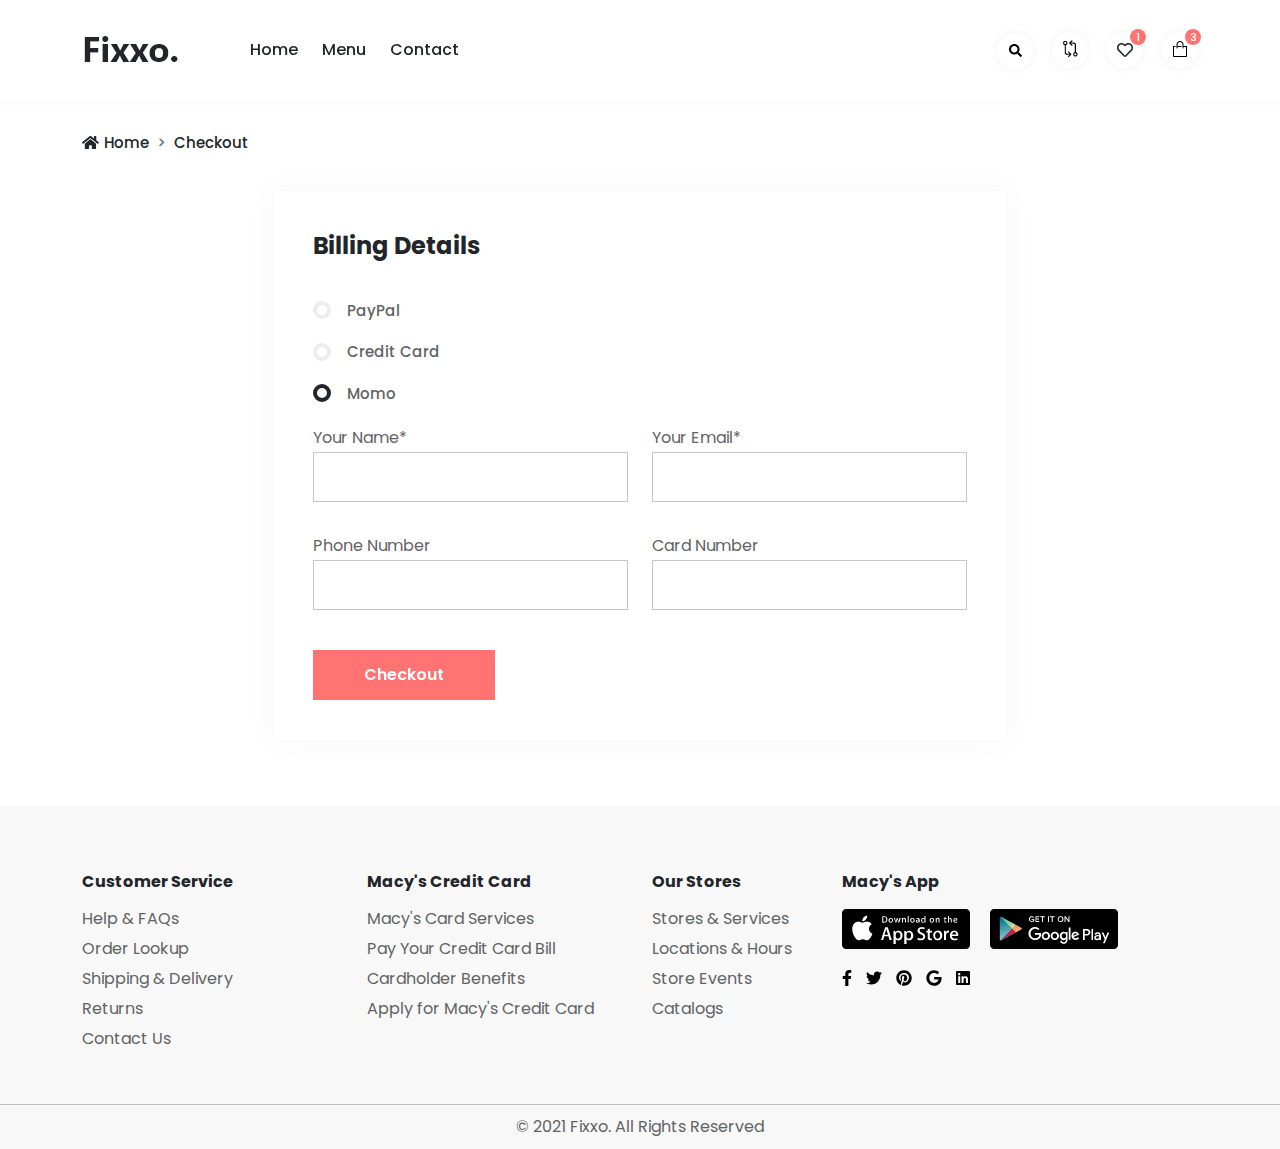
<file: checkout.html>
<!DOCTYPE html>
<html lang="zxx">

<!-- Mirrored from www.s7template.com/tf/fixxo/checkout.html by HTTrack Website Copier/3.x [XR&CO'2014], Sat, 26 Jun 2021 08:05:35 GMT -->
<head>
    <meta charset="UTF-8">
    <meta name="viewport" content="width=device-width, initial-scale=1.0">
    <meta http-equiv="X-UA-Compatible" content="IE=edge"/>
    
    <title>Fixxo - eCommerce Html Template</title>


    <!--Fevicon icon-->
    <link rel="icon" href="img/fevicon.png">

    <!-- Stylesheet -->
    <link rel="stylesheet" href="css/bootstrap.min.css">
    <link rel="stylesheet" href="css/animate.css">
    <link rel="stylesheet" href="css/magnific-popup.css">
    <link rel="stylesheet" href="css/nice-select.css">
    <link rel="stylesheet" href="css/slick-slider.css">
    <link rel="stylesheet" href="css/fontawesome.min.css">
    <link rel="stylesheet" href="css/line-awesome.css">
    <link rel="stylesheet" href="css/style.css">
    <link rel="stylesheet" href="css/responsive.css">

    <!--Google Fonts-->
    <link href="https://fonts.googleapis.com/css2?family=Poppins:wght@300;400;500;600;700;800&amp;display=swap" rel="stylesheet">

</head>
<body>

    <!-- preloader area start -->
    <div class="loader-wrapper">
        <div class="loader"></div>
    </div>
    <!-- preloader area end -->

    <!-- search popup area start -->
    <div class="body-overlay" id="body-overlay"></div>
    <div class="search-popup" id="search-popup">
        <form action="https://www.s7template.com/tf/fixxo/index.html" class="search-form">
            <div class="form-group">
                <input type="text" class="form-control" placeholder="Search.....">
            </div>
            <button type="submit" class="submit-btn"><i class="fas fa-search"></i></button>
        </form>
    </div>
    <!-- //. search Popup -->

    <header class="header-area style-4">
        <!-- navbar start -->
        <div class="navbar-area">
            <nav class="navbar navbar-expand-lg">
                <div class="container nav-container">
                    <div class="responsive-mobile-menu">
                        <button class="menu toggle-btn d-block d-lg-none" data-target="#s7template_main_menu" 
                        aria-expanded="false" aria-label="Toggle navigation">
                            <span class="icon-left"></span>
                            <span class="icon-right"></span>
                        </button>
                    </div>
                    <div class="logo">
                        <a class="main-logo" href="index.html"><img src="img/logo.png" alt="img"></a>
                    </div>
                    <div class="collapse navbar-collapse" id="s7template_main_menu">
                        <ul class="navbar-nav menu-open text-start">
                            <li >
                                <a href="index.html">Home</a>
                            </li>
                            <li>
                                <a href="product.html">Menu</a>
                            </li>
                            <li>
                                <a href="contact.html">Contact</a>
                            </li>

                        </ul>
                    </div>
                    <div class="nav-right-part nav-right-part-desktop">
                        <ul>
                            <li><a class="search header-search" href="#"><i class="fas fa-search"></i></a></li>
                            <li><a href="#"><img src="img/icon/git-compare.png" alt="img"></a></li>
                            <li><a href="#"><i class="far fa-heart"></i><span>1</span></a></li>
                            <li><a href="cart.html"><img src="img/icon/shopping-bag.png" alt="img"><span>3</span></a></li>
                        </ul>
                    </div>
                </div>
            </nav>
        </div>
        <!-- navbar end -->
    </header>

    <!-- breadcrumb Area Start-->
    <section class="breadcrumb-area" style="background: #fff">
        <div class="container">
            <div class="row">
                <div class="col-lg-12 align-self-center">
                    <nav>
                        <ul class="breadcrumb">
                            <li class="breadcrumb-item"><a href="index.html"><i class="fa fa-home"></i>Home</a></li>
                            <li class="breadcrumb-item active" aria-current="page">Checkout</li>
                        </ul>
                    </nav>
                </div>
            </div>
        </div>
    </section>
    <!-- breadcrumb Area End -->

    <!-- checkout-Area Start-->
    <section class="checkout-area bg-grey pd-bottom-65">
        <div class="container">
            <div class="row justify-content-center">
                <div class="col-lg-8 col-md-6">
                    <div class="checkout-inner pd-bottom-50">
                        <h4>Billing Details</h4>
                        <div class="row">
                            <div class="col-12">
                                <div class="payment-wrap">
                                    <div class="payment-option">
                                        <label>
                                            <input type="radio" checked="checked" name="radio">
                                            <span class="checkmark"></span>
                                        </label>
                                        PayPal
                                    </div>
                                    <div class="payment-option">
                                        <label>
                                            <input type="radio" checked="checked" name="radio">
                                            <span class="checkmark"></span>
                                        </label>
                                        Credit Card
                                    </div>

                                    <div class="payment-option">
                                        <label>
                                            <input type="radio" checked="checked" name="radio">
                                            <span class="checkmark"></span>
                                        </label>
                                        Momo
                                    </div>
                                </div>  
                            </div>
                            <div class="col-lg-6">
                                <div class="single-input-wrap">
                                    <label>Your Name*</label>
                                    <input type="text" class="single-input">
                                </div>
                            </div>
                            <div class="col-lg-6">
                                <div class="single-input-wrap">
                                    <label>Your Email*</label>
                                    <input type="text" class="single-input">
                                </div>
                            </div>
                            <div class="col-lg-6">
                                <div class="single-input-wrap">
                                    <label>Phone Number</label>
                                    <input type="text" class="single-input">
                                </div>
                            </div>
                            <div class="col-lg-6">
                                <div class="single-input-wrap">
                                    <label>Card Number</label>
                                    <input type="text" class="single-input">
                                </div>
                            </div>
                            <div class="col-12">
                                <a class="btn btn-main" href="#">Checkout</a>
                            </div>
                        </div>
                    </div>
                </div>
            </div>
        </div>      
    </section>
    <!-- checkout-Area End-->

    <!-- footer area start -->
    <footer class="footer-area pd-top-65" style="background: #F8F8F8">
        <div class="container">
            <div class="row">
                <div class="col-xl-2 col-lg-4 col-sm-6">
                    <div class="footer-widget widget widget_link">
                        <h4 class="widget-title">Customer Service</h4>
                        <ul>
                            <li><a href="#"><i class="fa fa-angle-right"></i>Help & FAQs</a></li>
                            <li><a href="#"><i class="fa fa-angle-right"></i>Order Lookup</a></li>
                            <li><a href="#"><i class="fa fa-angle-right"></i>Shipping & Delivery</a></li>
                            <li><a href="#"><i class="fa fa-angle-right"></i>Returns</a></li>
                            <li><a href="#"><i class="fa fa-angle-right"></i>Contact Us</a></li>
                        </ul>
                    </div>
                </div>
                <div class="col-xl-3 offset-xl-1 col-lg-4 col-sm-6">
                    <div class="footer-widget widget widget_link">
                        <h4 class="widget-title">Macy's Credit Card</h4>
                        <ul>
                            <li><a href="#"><i class="fa fa-angle-right"></i>Macy's Card Services</a></li>
                            <li><a href="#"><i class="fa fa-angle-right"></i>Pay Your Credit Card Bill</a></li>
                            <li><a href="#"><i class="fa fa-angle-right"></i>Cardholder Benefits</a></li>
                            <li><a href="#"><i class="fa fa-angle-right"></i>Apply for Macy's Credit Card</a></li>
                        </ul>
                    </div>
                </div>
                <div class="col-xl-2 col-lg-4 col-sm-6">
                    <div class="footer-widget widget widget_link">
                        <h4 class="widget-title">Our Stores</h4>
                        <ul>
                            <li><a href="#"><i class="fa fa-angle-right"></i>Stores & Services</a></li>
                            <li><a href="#"><i class="fa fa-angle-right"></i>Locations & Hours</a></li>
                            <li><a href="#"><i class="fa fa-angle-right"></i>Store Events</a></li>
                            <li><a href="#"><i class="fa fa-angle-right"></i>Catalogs</a></li>
                        </ul>
                    </div>
                </div>
                <div class="col-xl-4 col-lg-4 col-sm-6">
                    <div class="footer-widget widget">
                        <h4 class="widget-title">Macy's App</h4>
                        <div class="btn-area mt-3">
                            <a class="me-3" href="#"><img src="img/icon/btn.png" alt="img"></a>
                            <a href="#"><img src="img/icon/btn-2.png" alt="img"></a>
                        </div>
                        <div class="widget-footer-social mt-3">
                            <ul>
                                <li><a href="#"><i class="fab fa-facebook-f"></i></a></li>
                                <li><a href="#"><i class="fab fa-twitter"></i></a></li>
                                <li><a href="#"><i class="fab fa-pinterest"></i></a></li>
                                <li><a href="#"><i class="fab fa-google"></i></a></li>
                                <li><a href="#"><i class="fab fa-linkedin"></i></a></li>
                            </ul>
                        </div>
                    </div>
                </div>
            </div>
        </div>
        <!--Footer bottom-->
        <div class="footer-bottom text-center">
            <div class="container">
                <div class="copyright-area">
                    <p>© 2021 Fixxo. All Rights Reserved</p>                        
                </div>              
            </div>
        </div>
    </footer>
    <!-- footer area end -->        

    <!-- back to top area start -->
    <div class="back-to-top">
        <span class="back-top"><i class="fa fa-angle-double-up"></i></span>
    </div>
    <!-- back to top area end -->


    <!-- all plugins here -->
    <script src="js/jquery-3.5.1.min.js"></script>
    <script src="js/bootstrap.min.js"></script>
    <script src="js/fontawesome.min.js"></script>
    <script src="js/magnific.js"></script>
    <script src="js/image-loaded.js"></script>
    <script src="js/nice-select.js"></script>
    <script src="js/slick-slider.js"></script>
    <script src="js/wow.js"></script>
    <!-- main js  -->
    <script src="js/main.js"></script>
</body>

<!-- Mirrored from www.s7template.com/tf/fixxo/checkout.html by HTTrack Website Copier/3.x [XR&CO'2014], Sat, 26 Jun 2021 08:05:35 GMT -->
</html>
</file>
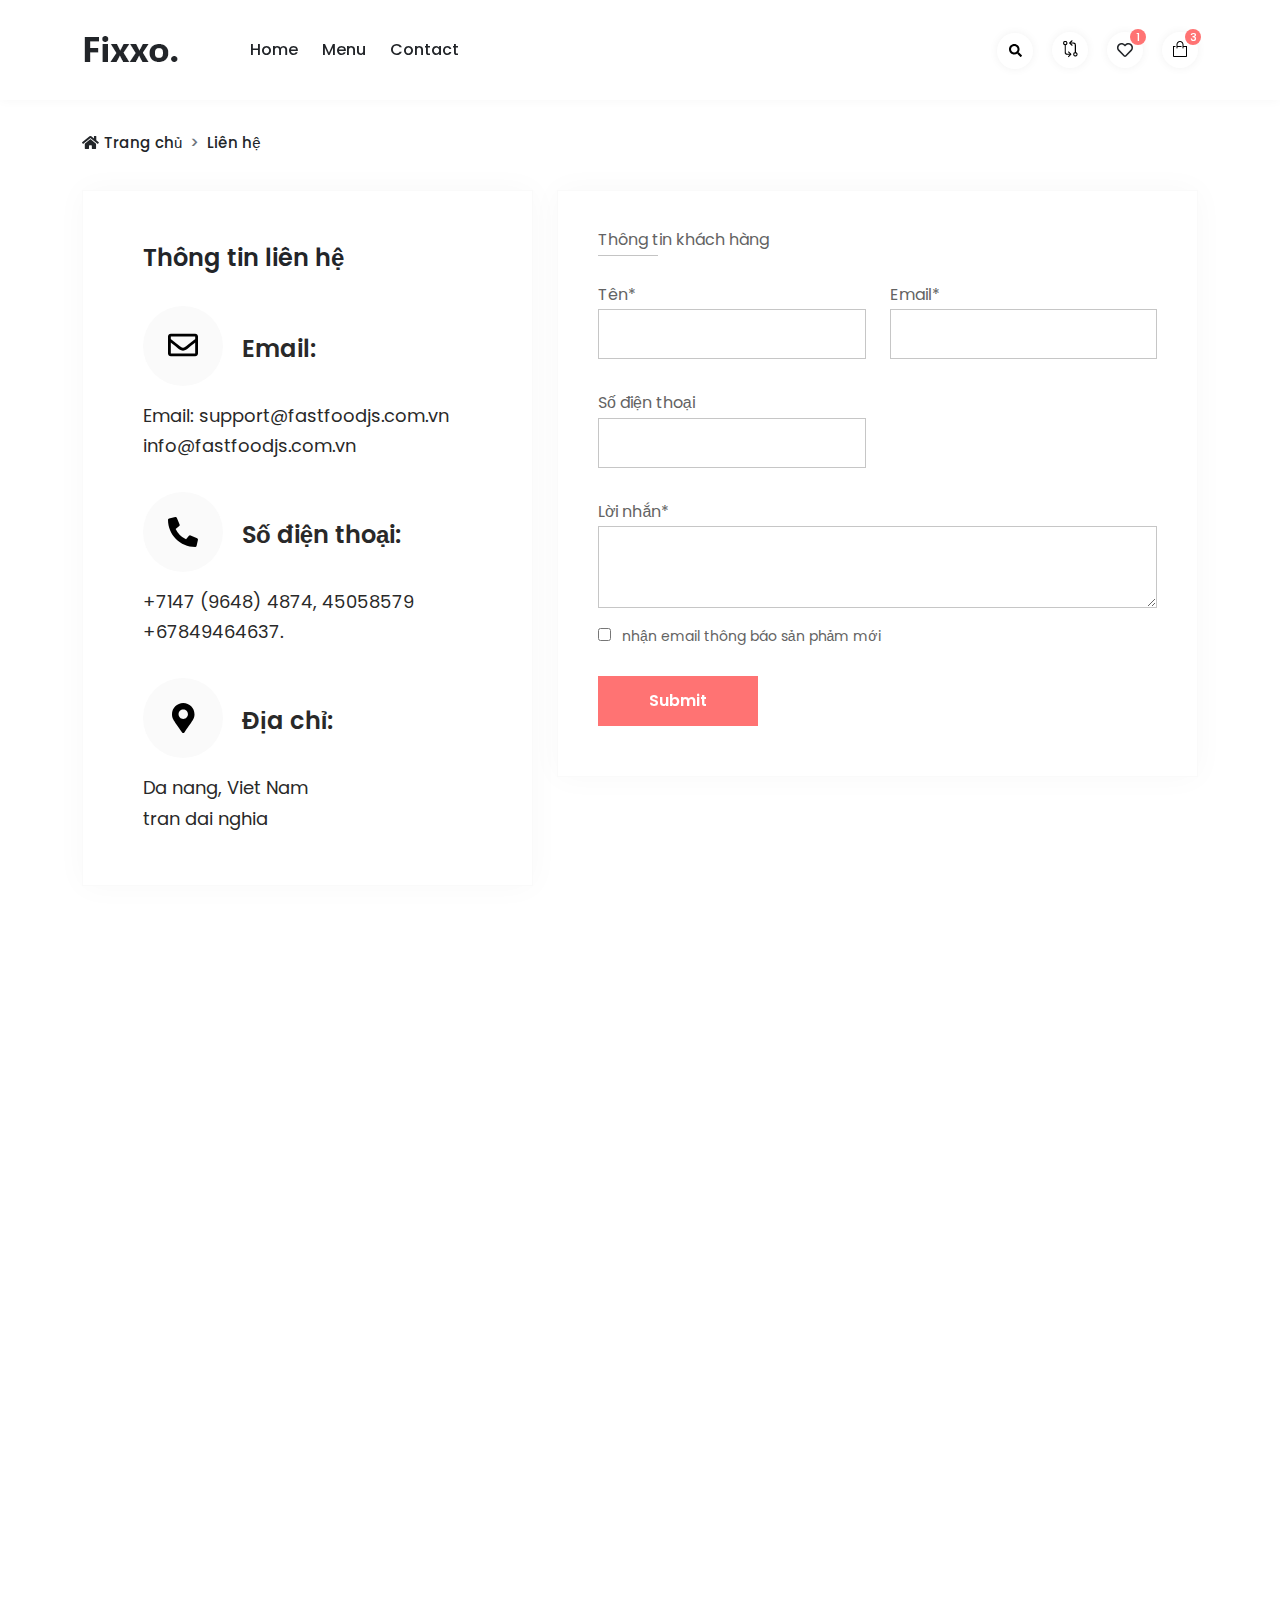
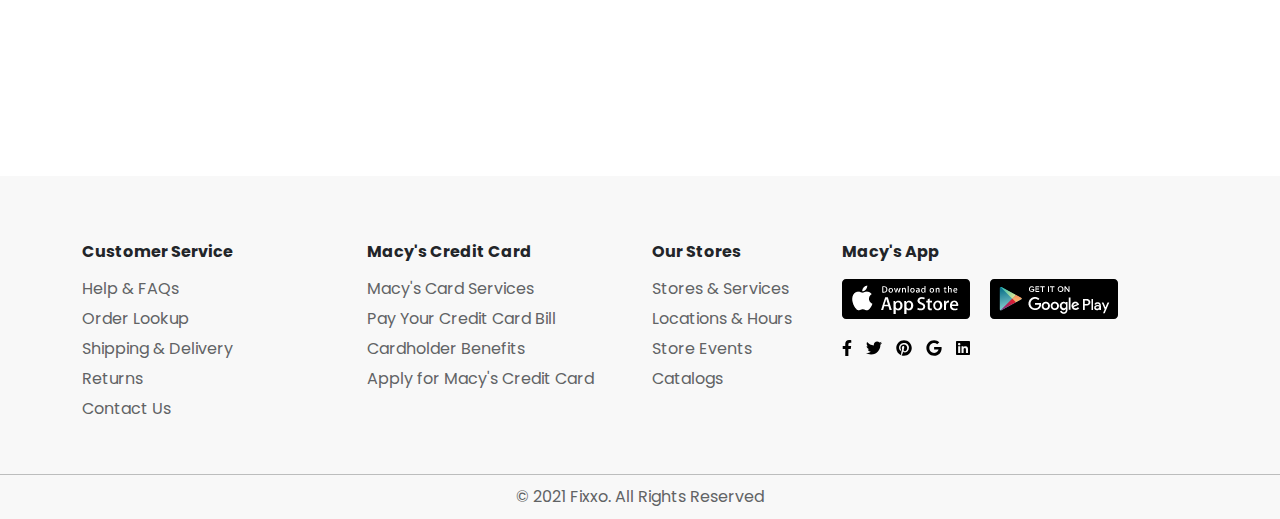
<file: contact.html>
<!DOCTYPE html>
<html lang="zxx">

<!-- Mirrored from www.s7template.com/tf/fixxo/contact.html by HTTrack Website Copier/3.x [XR&CO'2014], Sat, 26 Jun 2021 08:05:35 GMT -->
<head>
    <meta charset="UTF-8">
    <meta name="viewport" content="width=device-width, initial-scale=1.0">
    <meta http-equiv="X-UA-Compatible" content="IE=edge"/>
    
    <title>Fixxo - eCommerce Html Template</title>


    <!--Fevicon icon-->
    <link rel="icon" href="img/fevicon.png">

    <!-- Stylesheet -->
    <link rel="stylesheet" href="css/bootstrap.min.css">
    <link rel="stylesheet" href="css/animate.css">
    <link rel="stylesheet" href="css/magnific-popup.css">
    <link rel="stylesheet" href="css/nice-select.css">
    <link rel="stylesheet" href="css/slick-slider.css">
    <link rel="stylesheet" href="css/fontawesome.min.css">
    <link rel="stylesheet" href="css/line-awesome.css">
    <link rel="stylesheet" href="css/style.css">
    <link rel="stylesheet" href="css/responsive.css">

    <!--Google Fonts-->
    <link href="https://fonts.googleapis.com/css2?family=Poppins:wght@300;400;500;600;700;800&amp;display=swap" rel="stylesheet">

</head>
<body>

    <!-- preloader area start -->
    <div class="loader-wrapper">
        <div class="loader"></div>
    </div>
    <!-- preloader area end -->

    <!-- search popup area start -->
    <div class="body-overlay" id="body-overlay"></div>
    <div class="search-popup" id="search-popup">
        <form action="https://www.s7template.com/tf/fixxo/index.html" class="search-form">
            <div class="form-group">
                <input type="text" class="form-control" placeholder="Search.....">
            </div>
            <button type="submit" class="submit-btn"><i class="fas fa-search"></i></button>
        </form>
    </div>
    <!-- //. search Popup -->

    <header class="header-area style-4">
        <!-- navbar start -->
        <div class="navbar-area">
            <nav class="navbar navbar-expand-lg">
                <div class="container nav-container">
                    <div class="responsive-mobile-menu">
                        <button class="menu toggle-btn d-block d-lg-none" data-target="#s7template_main_menu" 
                        aria-expanded="false" aria-label="Toggle navigation">
                            <span class="icon-left"></span>
                            <span class="icon-right"></span>
                        </button>
                    </div>
                    <div class="logo">
                        <a class="main-logo" href="index.html"><img src="img/logo.png" alt="img"></a>
                    </div>
                    <div class="collapse navbar-collapse" id="s7template_main_menu">
                        <ul class="navbar-nav menu-open text-start">
                            <li >
                                <a href="index.html">Home</a>
                            </li>
                            <li>
                                <a href="product.html">Menu</a>
                            </li>
                            <li>
                                <a href="contact.html">Contact</a>
                            </li>

                        </ul>
                    </div>
                    <div class="nav-right-part nav-right-part-desktop">
                        <ul>
                            <li><a class="search header-search" href="#"><i class="fas fa-search"></i></a></li>
                            <li><a href="#"><img src="img/icon/git-compare.png" alt="img"></a></li>
                            <li><a href="#"><i class="far fa-heart"></i><span>1</span></a></li>
                            <li><a href="cart.html"><img src="img/icon/shopping-bag.png" alt="img"><span>3</span></a></li>
                        </ul>
                    </div>
                </div>
            </nav>
        </div>
        <!-- navbar end -->
    </header>

    
    <!-- breadcrumb Area Start-->
    <section class="breadcrumb-area" style="background: #fff">
        <div class="container" >
            <div class="row">
                <div class="col-lg-12 align-self-center">
                    <nav>
                        <ul class="breadcrumb">
                            <li class="breadcrumb-item"><a href="index.html"><i class="fa fa-home"></i>Trang chủ</a></li>
                            <li class="breadcrumb-item active" aria-current="page">Liên hệ</li>
                        </ul>
                    </nav>
                </div>
            </div>
        </div>
    </section>
    <!-- breadcrumb Area End -->

    <!-- contact-Area Start-->
    <section class="contact-area pd-bottom-65">
        <div class="container">
            <div class="row">
                <div class="col-lg-5 col-md-6">
                    <div class="contact-info-inner">
                        <h4>Thông tin liên hệ</h4>
                        <div class="single-contact-wrap">
                            <span class="icon"><i class="far fa-envelope"></i></span>
                            <span>Email:</span>
                            <p>Email: support@fastfoodjs.com.vn</p>
                            <p>info@fastfoodjs.com.vn</p>
                        </div>
                        <div class="single-contact-wrap">
                            <span class="icon"><i class="fa fa-phone-alt"></i></span>
                            <span>Số điện thoại:</span>
                            <p>+7147 (9648) 4874, 45058579</p>
                            <p>+67849464637.</p>
                        </div>
                        <div class="single-contact-wrap">
                            <span class="icon"><i class="fa fa-map-marker-alt"></i></span>
                            <span>Địa chỉ:</span>
                            <p>Da nang, Viet Nam</p>
                            <p>tran dai nghia</p>
                        </div>
                    </div>
                </div>
                <div class="col-lg-7 col-md-6">
                    <form class="contact-form">
                        <h6>Thông tin khách hàng</h6>
                        <div class="row">
                            <div class="col-lg-6">
                                <div class="single-input-wrap">
                                    <label>Tên*</label>
                                    <input type="text" class="single-input">
                                </div>
                            </div>
                            <div class="col-lg-6">
                                <div class="single-input-wrap">
                                    <label>Email*</label>
                                    <input type="text" class="single-input">
                                </div>
                            </div>
                            <div class="col-lg-6">
                                <div class="single-input-wrap">
                                    <label>Số điện thoại</label>
                                    <input type="text" class="single-input">
                                </div>
                            </div>
                  
                            <div class="col-12">
                                <div class="single-input-wrap single-textarea-wrap">
                                    <label>Lời nhắn*</label>
                                    <textarea class="single-input textarea"></textarea>
                                </div>
                                <div class="single-checkbox">
                                    <input type="checkbox" aria-label="Checkbox for following text input">
                                    <span>nhận email thông báo sản phảm mới</span>
                                </div>
                            </div>
                        </div>
                        <a class="btn btn-main" href="#">Submit</a>
                    </form>
                </div>
            </div>
        </div>      
    </section>
    <!-- Product-Area End-->

    <div class="contact-map">
        <div class="mapouter">
            <div class="gmap_canvas"><iframe id="gmap_canvas" src="https://maps.google.com/maps?q=Sheikh%20Tower%2C%20%20Bogra%205800&amp;t=&amp;z=13&amp;ie=UTF8&amp;iwloc=&amp;output=embed"></iframe></div>
        </div>
    </div>

    <!-- footer area start -->
    <footer class="footer-area pd-top-65" style="background: #F8F8F8">
        <div class="container">
            <div class="row">
                <div class="col-xl-2 col-lg-4 col-sm-6">
                    <div class="footer-widget widget widget_link">
                        <h4 class="widget-title">Customer Service</h4>
                        <ul>
                            <li><a href="#"><i class="fa fa-angle-right"></i>Help & FAQs</a></li>
                            <li><a href="#"><i class="fa fa-angle-right"></i>Order Lookup</a></li>
                            <li><a href="#"><i class="fa fa-angle-right"></i>Shipping & Delivery</a></li>
                            <li><a href="#"><i class="fa fa-angle-right"></i>Returns</a></li>
                            <li><a href="#"><i class="fa fa-angle-right"></i>Contact Us</a></li>
                        </ul>
                    </div>
                </div>
                <div class="col-xl-3 offset-xl-1 col-lg-4 col-sm-6">
                    <div class="footer-widget widget widget_link">
                        <h4 class="widget-title">Macy's Credit Card</h4>
                        <ul>
                            <li><a href="#"><i class="fa fa-angle-right"></i>Macy's Card Services</a></li>
                            <li><a href="#"><i class="fa fa-angle-right"></i>Pay Your Credit Card Bill</a></li>
                            <li><a href="#"><i class="fa fa-angle-right"></i>Cardholder Benefits</a></li>
                            <li><a href="#"><i class="fa fa-angle-right"></i>Apply for Macy's Credit Card</a></li>
                        </ul>
                    </div>
                </div>
                <div class="col-xl-2 col-lg-4 col-sm-6">
                    <div class="footer-widget widget widget_link">
                        <h4 class="widget-title">Our Stores</h4>
                        <ul>
                            <li><a href="#"><i class="fa fa-angle-right"></i>Stores & Services</a></li>
                            <li><a href="#"><i class="fa fa-angle-right"></i>Locations & Hours</a></li>
                            <li><a href="#"><i class="fa fa-angle-right"></i>Store Events</a></li>
                            <li><a href="#"><i class="fa fa-angle-right"></i>Catalogs</a></li>
                        </ul>
                    </div>
                </div>
                <div class="col-xl-4 col-lg-4 col-sm-6">
                    <div class="footer-widget widget">
                        <h4 class="widget-title">Macy's App</h4>
                        <div class="btn-area mt-3">
                            <a class="me-3" href="#"><img src="img/icon/btn.png" alt="img"></a>
                            <a href="#"><img src="img/icon/btn-2.png" alt="img"></a>
                        </div>
                        <div class="widget-footer-social mt-3">
                            <ul>
                                <li><a href="#"><i class="fab fa-facebook-f"></i></a></li>
                                <li><a href="#"><i class="fab fa-twitter"></i></a></li>
                                <li><a href="#"><i class="fab fa-pinterest"></i></a></li>
                                <li><a href="#"><i class="fab fa-google"></i></a></li>
                                <li><a href="#"><i class="fab fa-linkedin"></i></a></li>
                            </ul>
                        </div>
                    </div>
                </div>
            </div>
        </div>
        <!--Footer bottom-->
        <div class="footer-bottom text-center">
            <div class="container">
                <div class="copyright-area">
                    <p>© 2021 Fixxo. All Rights Reserved</p>                        
                </div>              
            </div>
        </div>
    </footer>
    <!-- footer area end -->        

    <!-- back to top area start -->
    <div class="back-to-top">
        <span class="back-top"><i class="fa fa-angle-double-up"></i></span>
    </div>
    <!-- back to top area end -->


    <!-- all plugins here -->
    <script src="js/jquery-3.5.1.min.js"></script>
    <script src="js/bootstrap.min.js"></script>
    <script src="js/fontawesome.min.js"></script>
    <script src="js/magnific.js"></script>
    <script src="js/image-loaded.js"></script>
    <script src="js/nice-select.js"></script>
    <script src="js/slick-slider.js"></script>
    <script src="js/wow.js"></script>
    <!-- main js  -->
    <script src="js/main.js"></script>
</body>

<!-- Mirrored from www.s7template.com/tf/fixxo/contact.html by HTTrack Website Copier/3.x [XR&CO'2014], Sat, 26 Jun 2021 08:05:35 GMT -->
</html>
</file>
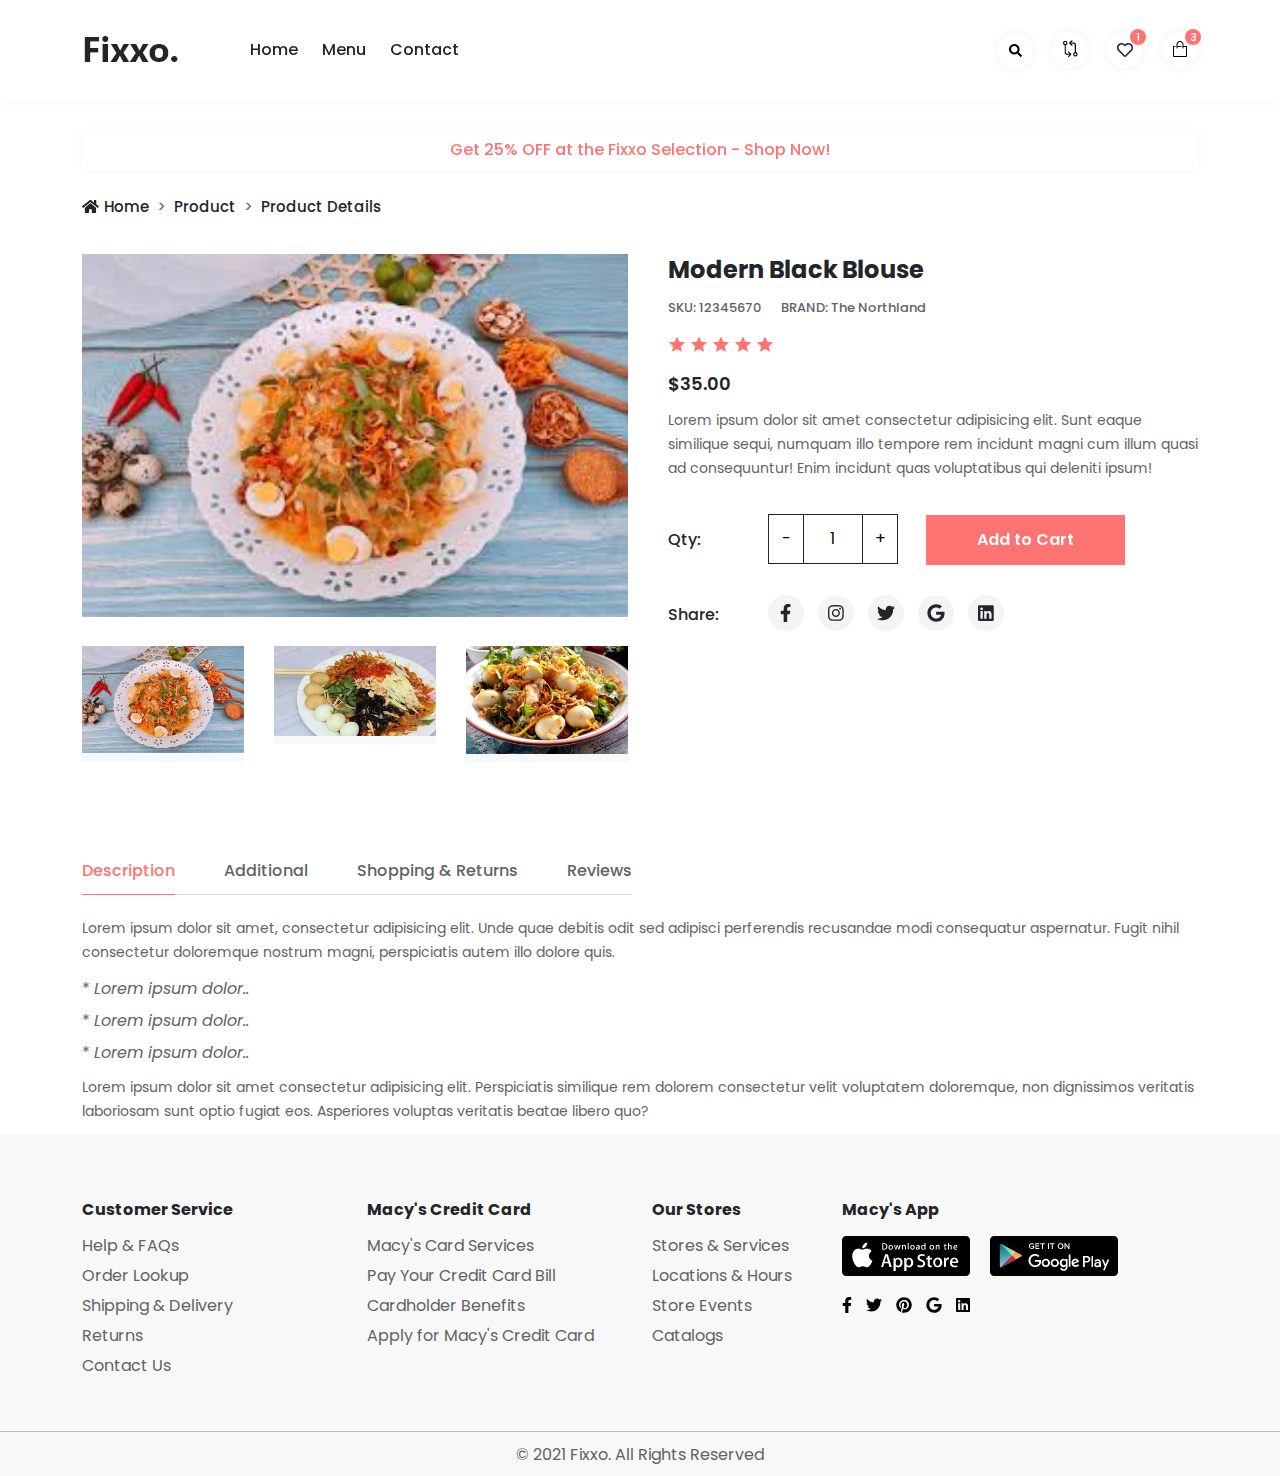
<file: product-details.html>
<!DOCTYPE html>
<html lang="zxx">

<!-- Mirrored from www.s7template.com/tf/fixxo/product-details.html by HTTrack Website Copier/3.x [XR&CO'2014], Sat, 26 Jun 2021 08:05:28 GMT -->

<head>
    <meta charset="UTF-8">
    <meta name="viewport" content="width=device-width, initial-scale=1.0">
    <meta http-equiv="X-UA-Compatible" content="IE=edge" />

    <title>Fixxo - eCommerce Html Template</title>


    <!--Fevicon icon-->
    <link rel="icon" href="img/fevicon.png">

    <!-- Stylesheet -->
    <link rel="stylesheet" href="css/bootstrap.min.css">
    <link rel="stylesheet" href="css/animate.css">
    <link rel="stylesheet" href="css/magnific-popup.css">
    <link rel="stylesheet" href="css/nice-select.css">
    <link rel="stylesheet" href="css/slick-slider.css">
    <link rel="stylesheet" href="css/fontawesome.min.css">
    <link rel="stylesheet" href="css/line-awesome.css">
    <link rel="stylesheet" href="css/style.css">
    <link rel="stylesheet" href="css/responsive.css">

    <!--Google Fonts-->
    <link href="https://fonts.googleapis.com/css2?family=Poppins:wght@300;400;500;600;700;800&amp;display=swap"
        rel="stylesheet">

</head>

<body>

    <!-- preloader area start -->
    <div class="loader-wrapper">
        <div class="loader"></div>
    </div>
    <!-- preloader area end -->

    <!-- search popup area start -->
    <div class="body-overlay" id="body-overlay"></div>
    <div class="search-popup" id="search-popup">
        <form action="https://www.s7template.com/tf/fixxo/index.html" class="search-form">
            <div class="form-group">
                <input type="text" class="form-control" placeholder="Search.....">
            </div>
            <button type="submit" class="submit-btn"><i class="fas fa-search"></i></button>
        </form>
    </div>
    <!-- //. search Popup -->

    <header class="header-area style-4">
        <!-- navbar start -->
        <div class="navbar-area">
            <nav class="navbar navbar-expand-lg">
                <div class="container nav-container">
                    <div class="responsive-mobile-menu">
                        <button class="menu toggle-btn d-block d-lg-none" data-target="#s7template_main_menu" 
                        aria-expanded="false" aria-label="Toggle navigation">
                            <span class="icon-left"></span>
                            <span class="icon-right"></span>
                        </button>
                    </div>
                    <div class="logo">
                        <a class="main-logo" href="index.html"><img src="img/logo.png" alt="img"></a>
                    </div>
                    <div class="collapse navbar-collapse" id="s7template_main_menu">
                        <ul class="navbar-nav menu-open text-start">
                            <li >
                                <a href="index.html">Home</a>
                            </li>
                            <li>
                                <a href="product.html">Menu</a>
                            </li>
                            <li>
                                <a href="contact.html">Contact</a>
                            </li>

                        </ul>
                    </div>
                    <div class="nav-right-part nav-right-part-desktop">
                        <ul>
                            <li><a class="search header-search" href="#"><i class="fas fa-search"></i></a></li>
                            <li><a href="#"><img src="img/icon/git-compare.png" alt="img"></a></li>
                            <li><a href="#"><i class="far fa-heart"></i><span>1</span></a></li>
                            <li><a href="cart.html"><img src="img/icon/shopping-bag.png" alt="img"><span>3</span></a></li>
                        </ul>
                    </div>
                </div>
            </nav>
        </div>
        <!-- navbar end -->
    </header>

    <!-- breadcrumb Area Start-->
    <section class="breadcrumb-area" style="background: #fff">
        <div class="container">
            <div class="row">
                <div class="col-lg-12">
                    <a class="btn btn-2 w-100 mb-4" href="#">Get 25% OFF at the Fixxo Selection - Shop Now!</a>
                </div>
                <div class="col-lg-12 align-self-center">
                    <nav>
                        <ul class="breadcrumb">
                            <li class="breadcrumb-item"><a href="index.html"><i class="fa fa-home"></i>Home</a></li>
                            <li class="breadcrumb-item"><a href="product.html"></i>Product</a></li>
                            <li class="breadcrumb-item active" aria-current="page">Product Details</li>
                        </ul>
                    </nav>
                </div>
            </div>
        </div>
    </section>
    <!-- breadcrumb Area End -->

    <!-- product-details-area start -->
    <div class="product-details-area">
        <div class="container">
            <div class="row">
                <div class="col-lg-6">
                    <div class="product-thumbnail-wrapper">
                        <div class="single-thumbnail-slider-2">
                            <div class="slider-item">
                                <img src="img/product-slider/1.png" alt="item">
                            </div>
                            <div class="slider-item">
                                <img src="img/product-slider/2.png" alt="item">
                            </div>
                            <div class="slider-item">
                                <img src="img/product-slider/3.png" alt="item">
                            </div>
                            <div class="slider-item">
                                <img src="img/product-slider/1.png" alt="item">
                            </div>
                            <div class="slider-item">
                                <img src="img/product-slider/2.png" alt="item">
                            </div>
                        </div>
                        <div class="product-thumbnail-carousel-2">
                            <div class="single-thumbnail-item">
                                <img src="img/product-slider/1s.png" alt="item">
                            </div>
                            <div class="single-thumbnail-item">
                                <img src="img/product-slider/2s.png" alt="item">
                            </div>
                            <div class="single-thumbnail-item">
                                <img src="img/product-slider/3s.png" alt="item">
                            </div>
                            <div class="single-thumbnail-item">
                                <img src="img/product-slider/1s.png" alt="item">
                            </div>
                            <div class="single-thumbnail-item">
                                <img src="img/product-slider/2s.png" alt="item">
                            </div>
                        </div>
                    </div>
                </div>
                <div class="col-lg-6">
                    <div class="product-item-details ms-lg-3 mt-lg-0 mt-4">
                        <h4 class="entry-title">Modern Black Blouse</h4>
                        <div class="category">
                            <span>SKU: 12345670</span>
                            <span>BRAND: The Northland</span>
                        </div>
                        <div class="star-rating">
                            <span><i class="la la-star"></i></span>
                            <span><i class="la la-star"></i></span>
                            <span><i class="la la-star"></i></span>
                            <span><i class="la la-star"></i></span>
                            <span><i class="la la-star"></i></span>
                        </div>
                        <div class="price">$35.00</div>
                        <p> Lorem ipsum dolor sit amet consectetur adipisicing elit. Sunt eaque similique sequi, numquam
                            illo tempore rem incidunt magni cum illum quasi ad consequuntur! Enim incidunt quas
                            voluptatibus qui deleniti ipsum!</p>

                        <div class="product-quantity">
                            <span class="sub-title">Qty:</span>
                            <form>
                                <div class="quantity buttons_added">
                                    <input type="button" value="-" class="minus">
                                    <input type="number" class="input-text qty text" step="1" min="1" max="10000"
                                        name="quantity" value="1">
                                    <input type="button" value="+" class="plus">
                                </div>
                                <a href="cart.html" type="submit" class="btn btn-main ms-4">Add to Cart</a>
                            </form>
                        </div>
                        <div class="shareable-link">
                            <span class="sub-title">Share:</span>
                            <ul class="social-area style-3">
                                <li><a href="#"><i class="fab fa-facebook-f"></i></a></li>
                                <li><a href="#"><i class="fab fa-instagram"></i></a></li>
                                <li><a href="#"><i class="fab fa-twitter"></i></a></li>
                                <li><a href="#"><i class="fab fa-google"></i></a></li>
                                <li><a href="#"><i class="fab fa-linkedin"></i></a></li>
                            </ul>
                        </div>
                    </div>
                </div>
            </div>
        </div>
    </div>
    <!-- product-details-area end -->

    <!-- shop-product area start -->
    <div class="product-details-tab-area pd-top-40">
        <div class="container">
            <div class="row">
                <div class="col-lg-12">
                    <div class="product-details-tabs">
                        <ul class="nav nav-tabs" id="myTab" role="tablist">
                            <li class="nav-item" role="presentation">
                                <button class="nav-link active" id="home-tab" data-bs-toggle="tab"
                                    data-bs-target="#home" type="button" role="tab" aria-controls="home"
                                    aria-selected="true">Description</button>
                            </li>
                            <li class="nav-item" role="presentation">
                                <button class="nav-link" id="profile-tab" data-bs-toggle="tab" data-bs-target="#profile"
                                    type="button" role="tab" aria-controls="profile"
                                    aria-selected="false">Additional</button>
                            </li>
                            <li class="nav-item" role="presentation">
                                <button class="nav-link" id="contact-tab" data-bs-toggle="tab" data-bs-target="#contact"
                                    type="button" role="tab" aria-controls="contact" aria-selected="false">Shopping &
                                    Returns </button>
                            </li>
                            <li class="nav-item" role="presentation">
                                <button class="nav-link" id="review-tab" data-bs-toggle="tab" data-bs-target="#review"
                                    type="button" role="tab" aria-controls="review" aria-selected="false">Reviews
                                </button>
                            </li>
                        </ul>
                        <div class="tab-content" id="myTabContent">
                            <div class="tab-pane fade show active" id="home" role="tabpanel" aria-labelledby="home-tab">
                                <p>Lorem ipsum dolor sit amet, consectetur adipisicing elit. Unde quae debitis odit sed
                                    adipisci perferendis recusandae modi consequatur aspernatur. Fugit nihil consectetur
                                    doloremque nostrum magni, perspiciatis autem illo dolore quis. </p>
                                <ul>
                                    <li>* <i>Lorem ipsum dolor..</i></li>
                                    <li>* <i>Lorem ipsum dolor..</i></li>
                                    <li>* <i>Lorem ipsum dolor..</i></li>
                                </ul>
                                <p>Lorem ipsum dolor sit amet consectetur adipisicing elit. Perspiciatis similique rem
                                    dolorem consectetur velit voluptatem doloremque, non dignissimos veritatis
                                    laboriosam sunt optio fugiat eos. Asperiores voluptas veritatis beatae libero quo?
                                </p>
                            </div>
                            <div class="tab-pane fade" id="profile" role="tabpanel" aria-labelledby="profile-tab">
                                <p class="mb-0">Lorem ipsum.</p>
                                <p class="mb-0">Lorem ipsum.</p>
                                <p class="mb-0">Lorem ipsum.</p>
                                <p class="mb-0">Lorem ipsum.</p>
                                <p class="mb-0">Lorem ipsum.</p>
                                <p class="mb-0">Lorem ipsum.</p>
                            </div>
                            <div class="tab-pane fade" id="contact" role="tabpanel" aria-labelledby="contact-tab">
                                <p>Lorem ipsum dolor sit amet consectetur adipisicing elit. Cumque, optio aliquid eos
                                    vero, aut id culpa nihil soluta corrupti officiis autem eum iste iusto rerum
                                    consequuntur! Fuga vel accusantium provident.
                                </p>
                            </div>
                            <div class="tab-pane fade" id="review" role="tabpanel" aria-labelledby="review-tab">
                                <div class="review-item">
                                    <h6>Diane</h6>
                                    <span class="date">26th Jan 2021</span>
                                    <div class="star-rating">
                                        <span><i class="la la-star"></i></span>
                                        <span><i class="la la-star"></i></span>
                                        <span><i class="la la-star"></i></span>
                                        <span><i class="la la-star"></i></span>
                                        <span><i class="la la-star"></i></span>
                                    </div>
                                    <p>Lorem ipsum dolor, sit amet consectetur adipisicing elit. Quae laudantium sint
                                        impedit placeat vitae saepe facilis minus voluptatibus inventore aliquid, quam
                                        vel dignissimos laboriosam ipsum tenetur est quod atque veniam!.</p>
                                </div>
                                <div class="review-item">
                                    <h6>Anonymous</h6>
                                    <span class="date">25th Jan 2021</span>
                                    <div class="star-rating">
                                        <span><i class="la la-star"></i></span>
                                        <span><i class="la la-star"></i></span>
                                        <span><i class="la la-star"></i></span>
                                        <span><i class="la la-star"></i></span>
                                        <span><i class="la la-star"></i></span>
                                    </div>
                                    <p>Lorem ipsum dolor sit amet consectetur, adipisicing elit. Soluta, porro ex
                                        voluptas voluptatibus, quibusdam eum labore odit ut eveniet nemo sint itaque!
                                        Quas maiores rerum cupiditate fugit quibusdam velit impedit!</p>
                                </div>
                                <div class="review-item mb-0">
                                    <h6>Nymous</h6>
                                    <span class="date">23th Jan 2021</span>
                                    <div class="star-rating">
                                        <span><i class="la la-star"></i></span>
                                        <span><i class="la la-star"></i></span>
                                        <span><i class="la la-star"></i></span>
                                        <span><i class="la la-star"></i></span>
                                        <span><i class="la la-star"></i></span>
                                    </div>
                                    <p>Lorem ipsum dolor sit amet consectetur adipisicing elit. Vel similique quibusdam
                                        inventore, facilis minus ipsum ipsam sed adipisci, eum dolor suscipit commodi?
                                        Earum eos itaque aut tenetur. Minima, atque dignissimos.</p>
                                </div>
                            </div>
                        </div>
                    </div>
                </div>
            </div>
        </div>
    </div>
    <!-- shop-product area end -->


    <!-- footer area start -->
    <footer class="footer-area pd-top-65" style="background: #F8F8F8">
        <div class="container">
            <div class="row">
                <div class="col-xl-2 col-lg-4 col-sm-6">
                    <div class="footer-widget widget widget_link">
                        <h4 class="widget-title">Customer Service</h4>
                        <ul>
                            <li><a href="#"><i class="fa fa-angle-right"></i>Help & FAQs</a></li>
                            <li><a href="#"><i class="fa fa-angle-right"></i>Order Lookup</a></li>
                            <li><a href="#"><i class="fa fa-angle-right"></i>Shipping & Delivery</a></li>
                            <li><a href="#"><i class="fa fa-angle-right"></i>Returns</a></li>
                            <li><a href="#"><i class="fa fa-angle-right"></i>Contact Us</a></li>
                        </ul>
                    </div>
                </div>
                <div class="col-xl-3 offset-xl-1 col-lg-4 col-sm-6">
                    <div class="footer-widget widget widget_link">
                        <h4 class="widget-title">Macy's Credit Card</h4>
                        <ul>
                            <li><a href="#"><i class="fa fa-angle-right"></i>Macy's Card Services</a></li>
                            <li><a href="#"><i class="fa fa-angle-right"></i>Pay Your Credit Card Bill</a></li>
                            <li><a href="#"><i class="fa fa-angle-right"></i>Cardholder Benefits</a></li>
                            <li><a href="#"><i class="fa fa-angle-right"></i>Apply for Macy's Credit Card</a></li>
                        </ul>
                    </div>
                </div>
                <div class="col-xl-2 col-lg-4 col-sm-6">
                    <div class="footer-widget widget widget_link">
                        <h4 class="widget-title">Our Stores</h4>
                        <ul>
                            <li><a href="#"><i class="fa fa-angle-right"></i>Stores & Services</a></li>
                            <li><a href="#"><i class="fa fa-angle-right"></i>Locations & Hours</a></li>
                            <li><a href="#"><i class="fa fa-angle-right"></i>Store Events</a></li>
                            <li><a href="#"><i class="fa fa-angle-right"></i>Catalogs</a></li>
                        </ul>
                    </div>
                </div>
                <div class="col-xl-4 col-lg-4 col-sm-6">
                    <div class="footer-widget widget">
                        <h4 class="widget-title">Macy's App</h4>
                        <div class="btn-area mt-3">
                            <a class="me-3" href="#"><img src="img/icon/btn.png" alt="img"></a>
                            <a href="#"><img src="img/icon/btn-2.png" alt="img"></a>
                        </div>
                        <div class="widget-footer-social mt-3">
                            <ul>
                                <li><a href="#"><i class="fab fa-facebook-f"></i></a></li>
                                <li><a href="#"><i class="fab fa-twitter"></i></a></li>
                                <li><a href="#"><i class="fab fa-pinterest"></i></a></li>
                                <li><a href="#"><i class="fab fa-google"></i></a></li>
                                <li><a href="#"><i class="fab fa-linkedin"></i></a></li>
                            </ul>
                        </div>
                    </div>
                </div>
            </div>
        </div>
        <!--Footer bottom-->
        <div class="footer-bottom text-center">
            <div class="container">
                <div class="copyright-area">
                    <p>© 2021 Fixxo. All Rights Reserved</p>
                </div>
            </div>
        </div>
    </footer>
    <!-- footer area end -->

    <!-- back to top area start -->
    <div class="back-to-top">
        <span class="back-top"><i class="fa fa-angle-double-up"></i></span>
    </div>
    <!-- back to top area end -->


    <!-- all plugins here -->
    <script src="js/jquery-3.5.1.min.js"></script>
    <script src="js/bootstrap.min.js"></script>
    <script src="js/fontawesome.min.js"></script>
    <script src="js/magnific.js"></script>
    <script src="js/image-loaded.js"></script>
    <script src="js/nice-select.js"></script>
    <script src="js/slick-slider.js"></script>
    <script src="js/wow.js"></script>
    <!-- main js  -->
    <script src="js/main.js"></script>
</body>

<!-- Mirrored from www.s7template.com/tf/fixxo/product-details.html by HTTrack Website Copier/3.x [XR&CO'2014], Sat, 26 Jun 2021 08:05:31 GMT -->

</html>
</file>
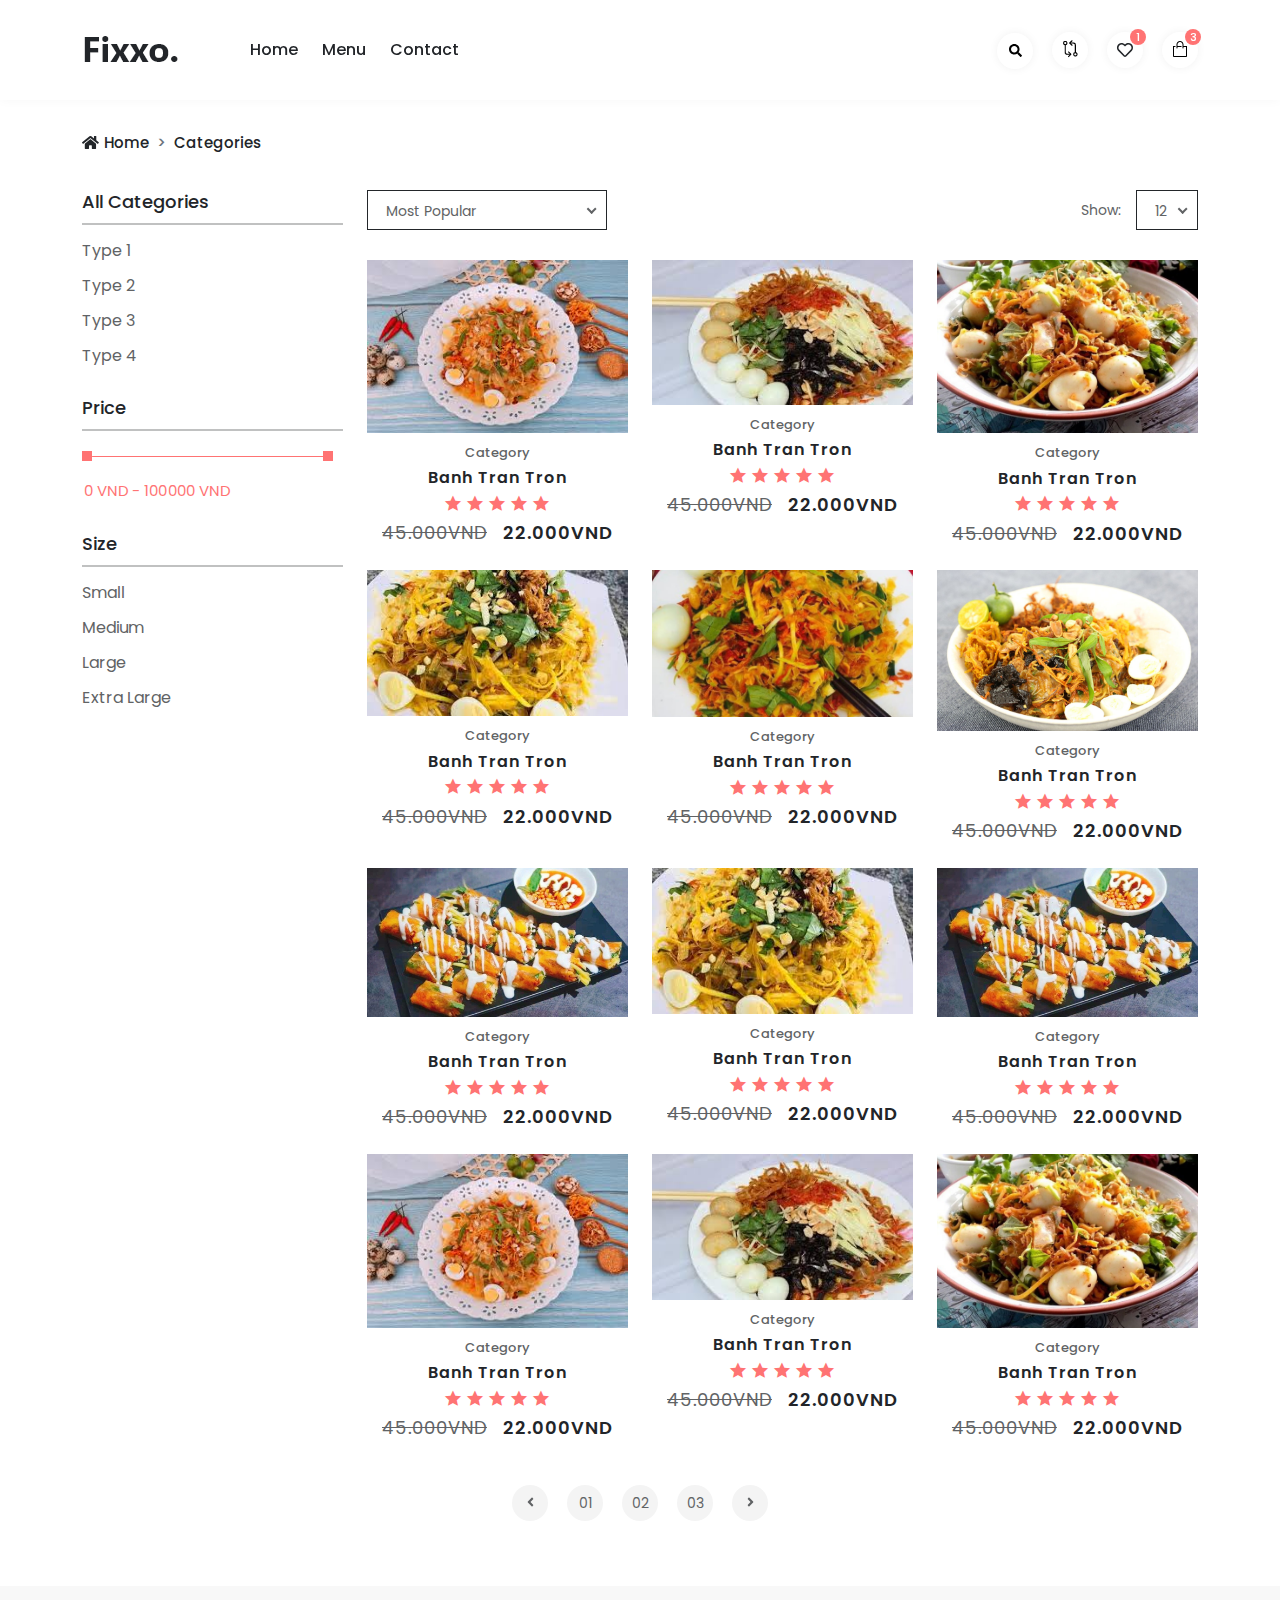
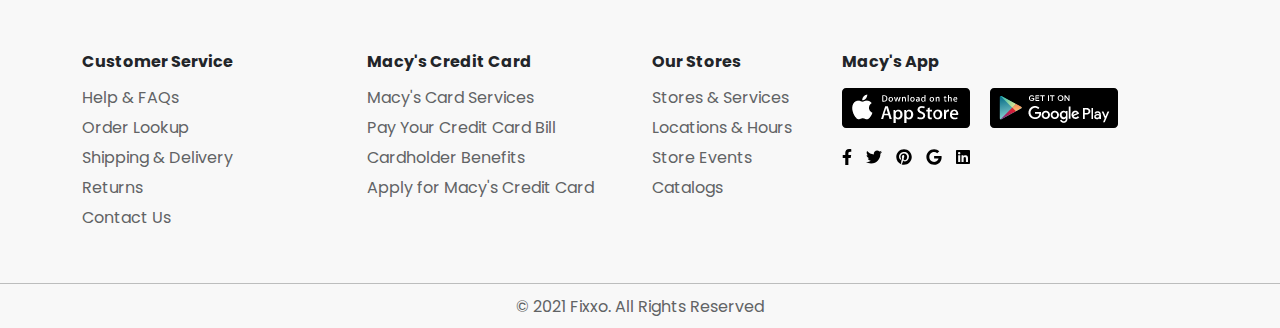
<file: product.html>
<!DOCTYPE html>
<html lang="zxx">

<!-- Mirrored from www.s7template.com/tf/fixxo/product.html by HTTrack Website Copier/3.x [XR&CO'2014], Sat, 26 Jun 2021 08:05:26 GMT -->

<head>
    <meta charset="UTF-8">
    <meta name="viewport" content="width=device-width, initial-scale=1.0">
    <meta http-equiv="X-UA-Compatible" content="IE=edge" />

    <title>Fixxo - eCommerce Html Template</title>

    <!--Fevicon icon-->
    <link rel="icon" href="img/fevicon.png">

    <!-- Stylesheet -->
    <link rel="stylesheet" href="css/bootstrap.min.css">
    <link rel="stylesheet" href="css/animate.css">
    <link rel="stylesheet" href="css/magnific-popup.css">
    <link rel="stylesheet" href="css/nice-select.css">
    <link rel="stylesheet" href="css/slick-slider.css">
    <link rel="stylesheet" href="css/range-slider.css">
    <link rel="stylesheet" href="css/fontawesome.min.css">
    <link rel="stylesheet" href="css/line-awesome.css">
    <link rel="stylesheet" href="css/style.css">
    <link rel="stylesheet" href="css/responsive.css">

    <!--Google Fonts-->
    <link href="https://fonts.googleapis.com/css2?family=Poppins:wght@300;400;500;600;700;800&amp;display=swap"
        rel="stylesheet">

</head>

<body>

    <!-- preloader area start -->
    <div class="loader-wrapper">
        <div class="loader"></div>
    </div>
    <!-- preloader area end -->

    <!-- search popup area start -->
    <div class="body-overlay" id="body-overlay"></div>
    <div class="search-popup" id="search-popup">
        <form action="https://www.s7template.com/tf/fixxo/index.html" class="search-form">
            <div class="form-group">
                <input type="text" class="form-control" placeholder="Search.....">
            </div>
            <button type="submit" class="submit-btn"><i class="fas fa-search"></i></button>
        </form>
    </div>
    <!-- //. search Popup -->

    <header class="header-area style-4">
        <!-- navbar start -->
        <div class="navbar-area">
            <nav class="navbar navbar-expand-lg">
                <div class="container nav-container">
                    <div class="responsive-mobile-menu">
                        <button class="menu toggle-btn d-block d-lg-none" data-target="#s7template_main_menu"
                            aria-expanded="false" aria-label="Toggle navigation">
                            <span class="icon-left"></span>
                            <span class="icon-right"></span>
                        </button>
                    </div>
                    <div class="logo">
                        <a class="main-logo" href="index.html"><img src="img/logo.png" alt="img"></a>
                    </div>
                    <div class="collapse navbar-collapse" id="s7template_main_menu">
                        <ul class="navbar-nav menu-open text-start">
                            <li>
                                <a href="index.html">Home</a>
                            </li>
                            <li>
                                <a href="product.html">Menu</a>
                            </li>
                            <li>
                                <a href="contact.html">Contact</a>
                            </li>

                        </ul>
                    </div>
                    <div class="nav-right-part nav-right-part-desktop">
                        <ul>
                            <li><a class="search header-search" href="#"><i class="fas fa-search"></i></a></li>
                            <li><a href="#"><img src="img/icon/git-compare.png" alt="img"></a></li>
                            <li><a href="#"><i class="far fa-heart"></i><span>1</span></a></li>
                            <li><a href="cart.html"><img src="img/icon/shopping-bag.png" alt="img"><span>3</span></a>
                            </li>
                        </ul>
                    </div>
                </div>
            </nav>
        </div>
        <!-- navbar end -->
    </header>

    <!-- breadcrumb Area Start-->
    <section class="breadcrumb-area" style="background: #fff">
        <div class="container">
            <div class="row">
                <div class="col-lg-12 align-self-center">
                    <nav>
                        <ul class="breadcrumb">
                            <li class="breadcrumb-item"><a href="index.html"><i class="fa fa-home"></i>Home</a></li>
                            <li class="breadcrumb-item active" aria-current="page">Categories</li>
                        </ul>
                    </nav>
                </div>
            </div>
        </div>
    </section>
    <!-- breadcrumb Area End -->

    <!-- product-page Start-->
    <div class="container">
        <div class="row">
            <div class="col-lg-3">
                <div class="sidebar-area">
                    <div class="widget widget-category">
                        <h5 class="widget-title">All Categories</h5>
                        <ul class="list">
                            <li><a href="#"><i class="fa fa-angle-right" aria-hidden="true"></i>Type 1</a></li>
                            <li><a href="#"><i class="fa fa-angle-right" aria-hidden="true"></i>Type 2</a></li>
                            <li><a href="#"><i class="fa fa-angle-right" aria-hidden="true"></i>Type 3</a>
                            </li>
                            <li><a href="#"><i class="fa fa-angle-right" aria-hidden="true"></i>Type 4</a></li>
                        </ul>
                    </div>
                    <div class="widget widget-price">
                        <h5 class="widget-title">Price</h5>
                        <div class="widget widget-product-sorting">
                            <div class="slider-product-sorting"></div>
                            <div class="product-range-detail">
                                <input type="text" id="amount" readonly>
                            </div>
                        </div>
                    </div>
                    <div class="widget widget-size">
                        <h5 class="widget-title">Size</h5>
                        <ul class="list">
                            <li><a href="#"><i class="fa fa-angle-right" aria-hidden="true"></i>Small</a></li>
                            <li><a href="#"><i class="fa fa-angle-right" aria-hidden="true"></i>Medium</a></li>
                            <li><a href="#"><i class="fa fa-angle-right" aria-hidden="true"></i>Large</a></li>
                            <li><a href="#"><i class="fa fa-angle-right" aria-hidden="true"></i>Extra Large</a></li>
                        </ul>
                    </div>

                </div>
            </div>
            <div class="col-lg-9">
                <div class="product-filter">
                    <div class="row">
                        <div class="col-lg-6">
                            <select class="select_option categories-select">
                                <option>Most Popular</option>
                                <option>Top Product</option>
                            </select>
                        </div>
                        <div class="col-lg-6 text-end">
                            <span>Show:</span>
                            <select class="select_option float-end">
                                <option>12</option>
                                <option>11</option>
                                <option>10</option>
                                <option>9</option>
                            </select>
                        </div>
                    </div>
                </div>
                <div class="row text-center">
                    <div class="col-lg-4 col-sm-6">
                        <div class="single-product-wrap">
                            <div class="thumb">
                                <img src="img/product/1.png" alt="img">
                                <a class="btn btn-base bg-main" href="product-details.html"><span
                                        class="border-1"></span><span class="border-2"></span>QUICK VIEW</a>
                                <ul>
                                    <li><a href="#"><i class="fa fa-heart-o"></i></a></li>
                                    <li><a href="#"><img src="img/icon/git-compare.png" alt="img"></a></li>
                                    <li><a href="cart.html"><img src="img/icon/shopping-bag.png" alt="img"></a></li>
                                </ul>
                            </div>
                            <div class="wrap-details">
                                <span class="categories">Category</span>
                                <h6><a href="product-details.html">Banh Tran Tron</a></h6>
                                <div class="star-rating">
                                    <span><i class="la la-star"></i></span>
                                    <span><i class="la la-star"></i></span>
                                    <span><i class="la la-star"></i></span>
                                    <span><i class="la la-star"></i></span>
                                    <span><i class="la la-star"></i></span>
                                </div>
                                <span class="price"><del>45.000VND</del>22.000VND</span>
                            </div>
                        </div>
                    </div>
                    <div class="col-lg-4 col-sm-6">
                        <div class="single-product-wrap">
                            <div class="thumb">
                                <img src="img/product/2.png" alt="img">
                                <a class="btn btn-base bg-main" href="product-details.html"><span
                                        class="border-1"></span><span class="border-2"></span>QUICK VIEW</a>
                                <ul>
                                    <li><a href="#"><i class="fa fa-heart-o"></i></a></li>
                                    <li><a href="#"><img src="img/icon/git-compare.png" alt="img"></a></li>
                                    <li><a href="cart.html"><img src="img/icon/shopping-bag.png" alt="img"></a></li>
                                </ul>
                            </div>
                            <div class="wrap-details">
                                <span class="categories">Category</span>
                                <h6><a href="product-details.html">Banh Tran Tron</a></h6>
                                <div class="star-rating">
                                    <span><i class="la la-star"></i></span>
                                    <span><i class="la la-star"></i></span>
                                    <span><i class="la la-star"></i></span>
                                    <span><i class="la la-star"></i></span>
                                    <span><i class="la la-star"></i></span>
                                </div>
                                <span class="price"><del>45.000VND</del>22.000VND</span>
                            </div>
                        </div>
                    </div>
                    <div class="col-lg-4 col-sm-6">
                        <div class="single-product-wrap">
                            <div class="thumb">
                                <img src="img/product/3.png" alt="img">
                                <a class="btn btn-base bg-main" href="product-details.html"><span
                                        class="border-1"></span><span class="border-2"></span>QUICK VIEW</a>
                                <ul>
                                    <li><a href="#"><i class="fa fa-heart-o"></i></a></li>
                                    <li><a href="#"><img src="img/icon/git-compare.png" alt="img"></a></li>
                                    <li><a href="cart.html"><img src="img/icon/shopping-bag.png" alt="img"></a></li>
                                </ul>
                            </div>
                            <div class="wrap-details">
                                <span class="categories">Category</span>
                                <h6><a href="product-details.html">Banh Tran Tron</a></h6>
                                <div class="star-rating">
                                    <span><i class="la la-star"></i></span>
                                    <span><i class="la la-star"></i></span>
                                    <span><i class="la la-star"></i></span>
                                    <span><i class="la la-star"></i></span>
                                    <span><i class="la la-star"></i></span>
                                </div>
                                <span class="price"><del>45.000VND</del>22.000VND</span>
                            </div>
                        </div>
                    </div>
                    <div class="col-lg-4 col-sm-6">
                        <div class="single-product-wrap">
                            <div class="thumb">
                                <img src="img/product/4.png" alt="img">
                                <a class="btn btn-base bg-main" href="product-details.html"><span
                                        class="border-1"></span><span class="border-2"></span>QUICK VIEW</a>
                                <ul>
                                    <li><a href="#"><i class="fa fa-heart-o"></i></a></li>
                                    <li><a href="#"><img src="img/icon/git-compare.png" alt="img"></a></li>
                                    <li><a href="cart.html"><img src="img/icon/shopping-bag.png" alt="img"></a></li>
                                </ul>
                            </div>
                            <div class="wrap-details">
                                <span class="categories">Category</span>
                                <h6><a href="product-details.html">Banh Tran Tron</a></h6>
                                <div class="star-rating">
                                    <span><i class="la la-star"></i></span>
                                    <span><i class="la la-star"></i></span>
                                    <span><i class="la la-star"></i></span>
                                    <span><i class="la la-star"></i></span>
                                    <span><i class="la la-star"></i></span>
                                </div>
                                <span class="price"><del>45.000VND</del>22.000VND</span>
                            </div>
                        </div>
                    </div>
                    <div class="col-lg-4 col-sm-6">
                        <div class="single-product-wrap">
                            <div class="thumb">
                                <img src="img/product/5.png" alt="img">
                                <a class="btn btn-base bg-main" href="product-details.html"><span
                                        class="border-1"></span><span class="border-2"></span>QUICK VIEW</a>
                                <ul>
                                    <li><a href="#"><i class="fa fa-heart-o"></i></a></li>
                                    <li><a href="#"><img src="img/icon/git-compare.png" alt="img"></a></li>
                                    <li><a href="cart.html"><img src="img/icon/shopping-bag.png" alt="img"></a></li>
                                </ul>
                            </div>
                            <div class="wrap-details">
                                <span class="categories">Category</span>
                                <h6><a href="product-details.html">Banh Tran Tron</a></h6>
                                <div class="star-rating">
                                    <span><i class="la la-star"></i></span>
                                    <span><i class="la la-star"></i></span>
                                    <span><i class="la la-star"></i></span>
                                    <span><i class="la la-star"></i></span>
                                    <span><i class="la la-star"></i></span>
                                </div>
                                <span class="price"><del>45.000VND</del>22.000VND</span>
                            </div>
                        </div>
                    </div>
                    <div class="col-lg-4 col-sm-6">
                        <div class="single-product-wrap">
                            <div class="thumb">
                                <img src="img/product/6.png" alt="img">
                                <a class="btn btn-base bg-main" href="product-details.html"><span
                                        class="border-1"></span><span class="border-2"></span>QUICK VIEW</a>
                                <ul>
                                    <li><a href="#"><i class="fa fa-heart-o"></i></a></li>
                                    <li><a href="#"><img src="img/icon/git-compare.png" alt="img"></a></li>
                                    <li><a href="cart.html"><img src="img/icon/shopping-bag.png" alt="img"></a></li>
                                </ul>
                            </div>
                            <div class="wrap-details">
                                <span class="categories">Category</span>
                                <h6><a href="product-details.html">Banh Tran Tron</a></h6>
                                <div class="star-rating">
                                    <span><i class="la la-star"></i></span>
                                    <span><i class="la la-star"></i></span>
                                    <span><i class="la la-star"></i></span>
                                    <span><i class="la la-star"></i></span>
                                    <span><i class="la la-star"></i></span>
                                </div>
                                <span class="price"><del>45.000VND</del>22.000VND</span>
                            </div>
                        </div>
                    </div>
                    <div class="col-lg-4 col-sm-6">
                        <div class="single-product-wrap">
                            <div class="thumb">
                                <img src="img/product/7.png" alt="img">
                                <a class="btn btn-base bg-main" href="product-details.html"><span
                                        class="border-1"></span><span class="border-2"></span>QUICK VIEW</a>
                                <ul>
                                    <li><a href="#"><i class="fa fa-heart-o"></i></a></li>
                                    <li><a href="#"><img src="img/icon/git-compare.png" alt="img"></a></li>
                                    <li><a href="cart.html"><img src="img/icon/shopping-bag.png" alt="img"></a></li>
                                </ul>
                            </div>
                            <div class="wrap-details">
                                <span class="categories">Category</span>
                                <h6><a href="product-details.html">Banh Tran Tron</a></h6>
                                <div class="star-rating">
                                    <span><i class="la la-star"></i></span>
                                    <span><i class="la la-star"></i></span>
                                    <span><i class="la la-star"></i></span>
                                    <span><i class="la la-star"></i></span>
                                    <span><i class="la la-star"></i></span>
                                </div>
                                <span class="price"><del>45.000VND</del>22.000VND</span>
                            </div>
                        </div>
                    </div>
                    <div class="col-lg-4 col-sm-6">
                        <div class="single-product-wrap">
                            <div class="thumb">
                                <img src="img/product/8.png" alt="img">
                                <a class="btn btn-base bg-main" href="product-details.html"><span
                                        class="border-1"></span><span class="border-2"></span>QUICK VIEW</a>
                                <ul>
                                    <li><a href="#"><i class="fa fa-heart-o"></i></a></li>
                                    <li><a href="#"><img src="img/icon/git-compare.png" alt="img"></a></li>
                                    <li><a href="cart.html"><img src="img/icon/shopping-bag.png" alt="img"></a></li>
                                </ul>
                            </div>
                            <div class="wrap-details">
                                <span class="categories">Category</span>
                                <h6><a href="product-details.html">Banh Tran Tron</a></h6>
                                <div class="star-rating">
                                    <span><i class="la la-star"></i></span>
                                    <span><i class="la la-star"></i></span>
                                    <span><i class="la la-star"></i></span>
                                    <span><i class="la la-star"></i></span>
                                    <span><i class="la la-star"></i></span>
                                </div>
                                <span class="price"><del>45.000VND</del>22.000VND</span>
                            </div>
                        </div>
                    </div>
                    <div class="col-lg-4 col-sm-6">
                        <div class="single-product-wrap">
                            <div class="thumb">
                                <img src="img/product/9.png" alt="img">
                                <a class="btn btn-base bg-main" href="product-details.html"><span
                                        class="border-1"></span><span class="border-2"></span>QUICK VIEW</a>
                                <ul>
                                    <li><a href="#"><i class="fa fa-heart-o"></i></a></li>
                                    <li><a href="#"><img src="img/icon/git-compare.png" alt="img"></a></li>
                                    <li><a href="cart.html"><img src="img/icon/shopping-bag.png" alt="img"></a></li>
                                </ul>
                            </div>
                            <div class="wrap-details">
                                <span class="categories">Category</span>
                                <h6><a href="product-details.html">Banh Tran Tron</a></h6>
                                <div class="star-rating">
                                    <span><i class="la la-star"></i></span>
                                    <span><i class="la la-star"></i></span>
                                    <span><i class="la la-star"></i></span>
                                    <span><i class="la la-star"></i></span>
                                    <span><i class="la la-star"></i></span>
                                </div>
                                <span class="price"><del>45.000VND</del>22.000VND</span>
                            </div>
                        </div>
                    </div>
                    <div class="col-lg-4 col-sm-6">
                        <div class="single-product-wrap">
                            <div class="thumb">
                                <img src="img/product/1.png" alt="img">
                                <a class="btn btn-base bg-main" href="product-details.html"><span
                                        class="border-1"></span><span class="border-2"></span>QUICK VIEW</a>
                                <ul>
                                    <li><a href="#"><i class="fa fa-heart-o"></i></a></li>
                                    <li><a href="#"><img src="img/icon/git-compare.png" alt="img"></a></li>
                                    <li><a href="cart.html"><img src="img/icon/shopping-bag.png" alt="img"></a></li>
                                </ul>
                            </div>
                            <div class="wrap-details">
                                <span class="categories">Category</span>
                                <h6><a href="product-details.html">Banh Tran Tron</a></h6>
                                <div class="star-rating">
                                    <span><i class="la la-star"></i></span>
                                    <span><i class="la la-star"></i></span>
                                    <span><i class="la la-star"></i></span>
                                    <span><i class="la la-star"></i></span>
                                    <span><i class="la la-star"></i></span>
                                </div>
                                <span class="price"><del>45.000VND</del>22.000VND</span>
                            </div>
                        </div>
                    </div>
                    <div class="col-lg-4 col-sm-6">
                        <div class="single-product-wrap">
                            <div class="thumb">
                                <img src="img/product/2.png" alt="img">
                                <a class="btn btn-base bg-main" href="product-details.html"><span
                                        class="border-1"></span><span class="border-2"></span>QUICK VIEW</a>
                                <ul>
                                    <li><a href="#"><i class="fa fa-heart-o"></i></a></li>
                                    <li><a href="#"><img src="img/icon/git-compare.png" alt="img"></a></li>
                                    <li><a href="cart.html"><img src="img/icon/shopping-bag.png" alt="img"></a></li>
                                </ul>
                            </div>
                            <div class="wrap-details">
                                <span class="categories">Category</span>
                                <h6><a href="product-details.html">Banh Tran Tron</a></h6>
                                <div class="star-rating">
                                    <span><i class="la la-star"></i></span>
                                    <span><i class="la la-star"></i></span>
                                    <span><i class="la la-star"></i></span>
                                    <span><i class="la la-star"></i></span>
                                    <span><i class="la la-star"></i></span>
                                </div>
                                <span class="price"><del>45.000VND</del>22.000VND</span>
                            </div>
                        </div>
                    </div>
                    <div class="col-lg-4 col-sm-6">
                        <div class="single-product-wrap">
                            <div class="thumb">
                                <img src="img/product/3.png" alt="img">
                                <a class="btn btn-base bg-main" href="product-details.html"><span
                                        class="border-1"></span><span class="border-2"></span>QUICK VIEW</a>
                                <ul>
                                    <li><a href="#"><i class="fa fa-heart-o"></i></a></li>
                                    <li><a href="#"><img src="img/icon/git-compare.png" alt="img"></a></li>
                                    <li><a href="cart.html"><img src="img/icon/shopping-bag.png" alt="img"></a></li>
                                </ul>
                            </div>
                            <div class="wrap-details">
                                <span class="categories">Category</span>
                                <h6><a href="product-details.html">Banh Tran Tron</a></h6>
                                <div class="star-rating">
                                    <span><i class="la la-star"></i></span>
                                    <span><i class="la la-star"></i></span>
                                    <span><i class="la la-star"></i></span>
                                    <span><i class="la la-star"></i></span>
                                    <span><i class="la la-star"></i></span>
                                </div>
                                <span class="price"><del>45.000VND</del>22.000VND</span>
                            </div>
                        </div>
                    </div>
                </div>
            </div>
            <div class="col-lg-12">
                <nav class="text-center pd-bottom-65">
                    <ul class="pagination">
                        <li class="page-item">
                            <a class="page-link" href="#" aria-label="Previous">
                                <i class="fa fa-angle-left"></i>
                            </a>
                        </li>
                        <li class="page-item"><a class="page-link" href="#">01</a></li>
                        <li class="page-item"><a class="page-link" href="#">02</a></li>
                        <li class="page-item"><a class="page-link" href="#">03</a></li>
                        <li class="page-item">
                            <a class="page-link" href="#" aria-label="Next">
                                <i class="fa fa-angle-right"></i>
                            </a>
                        </li>
                    </ul>
                </nav>
            </div>
        </div>
    </div>
    <!-- product-page End-->

    <!-- footer area start -->
    <footer class="footer-area pd-top-65" style="background: #F8F8F8">
        <div class="container">
            <div class="row">
                <div class="col-xl-2 col-lg-4 col-sm-6">
                    <div class="footer-widget widget widget_link">
                        <h4 class="widget-title">Customer Service</h4>
                        <ul>
                            <li><a href="#"><i class="fa fa-angle-right"></i>Help & FAQs</a></li>
                            <li><a href="#"><i class="fa fa-angle-right"></i>Order Lookup</a></li>
                            <li><a href="#"><i class="fa fa-angle-right"></i>Shipping & Delivery</a></li>
                            <li><a href="#"><i class="fa fa-angle-right"></i>Returns</a></li>
                            <li><a href="#"><i class="fa fa-angle-right"></i>Contact Us</a></li>
                        </ul>
                    </div>
                </div>
                <div class="col-xl-3 offset-xl-1 col-lg-4 col-sm-6">
                    <div class="footer-widget widget widget_link">
                        <h4 class="widget-title">Macy's Credit Card</h4>
                        <ul>
                            <li><a href="#"><i class="fa fa-angle-right"></i>Macy's Card Services</a></li>
                            <li><a href="#"><i class="fa fa-angle-right"></i>Pay Your Credit Card Bill</a></li>
                            <li><a href="#"><i class="fa fa-angle-right"></i>Cardholder Benefits</a></li>
                            <li><a href="#"><i class="fa fa-angle-right"></i>Apply for Macy's Credit Card</a></li>
                        </ul>
                    </div>
                </div>
                <div class="col-xl-2 col-lg-4 col-sm-6">
                    <div class="footer-widget widget widget_link">
                        <h4 class="widget-title">Our Stores</h4>
                        <ul>
                            <li><a href="#"><i class="fa fa-angle-right"></i>Stores & Services</a></li>
                            <li><a href="#"><i class="fa fa-angle-right"></i>Locations & Hours</a></li>
                            <li><a href="#"><i class="fa fa-angle-right"></i>Store Events</a></li>
                            <li><a href="#"><i class="fa fa-angle-right"></i>Catalogs</a></li>
                        </ul>
                    </div>
                </div>
                <div class="col-xl-4 col-lg-4 col-sm-6">
                    <div class="footer-widget widget">
                        <h4 class="widget-title">Macy's App</h4>
                        <div class="btn-area mt-3">
                            <a class="me-3" href="#"><img src="img/icon/btn.png" alt="img"></a>
                            <a href="#"><img src="img/icon/btn-2.png" alt="img"></a>
                        </div>
                        <div class="widget-footer-social mt-3">
                            <ul>
                                <li><a href="#"><i class="fab fa-facebook-f"></i></a></li>
                                <li><a href="#"><i class="fab fa-twitter"></i></a></li>
                                <li><a href="#"><i class="fab fa-pinterest"></i></a></li>
                                <li><a href="#"><i class="fab fa-google"></i></a></li>
                                <li><a href="#"><i class="fab fa-linkedin"></i></a></li>
                            </ul>
                        </div>
                    </div>
                </div>
            </div>
        </div>
        <!--Footer bottom-->
        <div class="footer-bottom text-center">
            <div class="container">
                <div class="copyright-area">
                    <p>© 2021 Fixxo. All Rights Reserved</p>
                </div>
            </div>
        </div>
    </footer>
    <!-- footer area end -->

    <!-- back to top area start -->
    <div class="back-to-top">
        <span class="back-top"><i class="fa fa-angle-up"></i></span>
    </div>
    <!-- back to top area end -->


    <!-- all plugins here -->
    <script src="js/jquery-3.5.1.min.js"></script>
    <script src="js/bootstrap.min.js"></script>
    <script src="js/fontawesome.min.js"></script>
    <script src="js/magnific.js"></script>
    <script src="js/image-loaded.js"></script>
    <script src="js/nice-select.js"></script>
    <script src="js/slick-slider.js"></script>
    <script src="js/range-slider.js"></script>
    <script src="js/wow.js"></script>
    <!-- main js  -->
    <script src="js/main.js"></script>
</body>

<!-- Mirrored from www.s7template.com/tf/fixxo/product.html by HTTrack Website Copier/3.x [XR&CO'2014], Sat, 26 Jun 2021 08:05:28 GMT -->

</html>
</file>
<file: css/nice-select.css>
.nice-select{-webkit-tap-highlight-color:transparent;background-color:#fff;border-radius:5px;border:solid 1px #e8e8e8;box-sizing:border-box;clear:both;cursor:pointer;display:block;float:left;font-family:inherit;font-size:14px;font-weight:400;height:42px;line-height:40px;outline:0;padding-left:18px;padding-right:30px;position:relative;text-align:left!important;-webkit-transition:all .2s ease-in-out;transition:all .2s ease-in-out;-webkit-user-select:none;-moz-user-select:none;-ms-user-select:none;user-select:none;white-space:nowrap;width:auto}.nice-select:hover{border-color:#dbdbdb}.nice-select.open,.nice-select:active,.nice-select:focus{border-color:#999}.nice-select:after{border-bottom:2px solid #999;border-right:2px solid #999;content:'';display:block;height:5px;margin-top:-4px;pointer-events:none;position:absolute;right:12px;top:50%;-webkit-transform-origin:66% 66%;-ms-transform-origin:66% 66%;transform-origin:66% 66%;-webkit-transform:rotate(45deg);-ms-transform:rotate(45deg);transform:rotate(45deg);-webkit-transition:all .15s ease-in-out;transition:all .15s ease-in-out;width:5px}.nice-select.open:after{-webkit-transform:rotate(-135deg);-ms-transform:rotate(-135deg);transform:rotate(-135deg)}.nice-select.open .list{opacity:1;pointer-events:auto;-webkit-transform:scale(1) translateY(0);-ms-transform:scale(1) translateY(0);transform:scale(1) translateY(0)}.nice-select.disabled{border-color:#ededed;color:#999;pointer-events:none}.nice-select.disabled:after{border-color:#ccc}.nice-select.wide{width:100%}.nice-select.wide .list{left:0!important;right:0!important}.nice-select.right{float:right}.nice-select.right .list{left:auto;right:0}.nice-select.small{font-size:12px;height:36px;line-height:34px}.nice-select.small:after{height:4px;width:4px}.nice-select.small .option{line-height:34px;min-height:34px}.nice-select .list{background-color:#fff;border-radius:5px;box-shadow:0 0 0 1px rgba(68,68,68,.11);box-sizing:border-box;margin-top:4px;opacity:0;overflow:hidden;padding:0;pointer-events:none;position:absolute;top:100%;left:0;-webkit-transform-origin:50% 0;-ms-transform-origin:50% 0;transform-origin:50% 0;-webkit-transform:scale(.75) translateY(-21px);-ms-transform:scale(.75) translateY(-21px);transform:scale(.75) translateY(-21px);-webkit-transition:all .2s cubic-bezier(.5,0,0,1.25),opacity .15s ease-out;transition:all .2s cubic-bezier(.5,0,0,1.25),opacity .15s ease-out;z-index:9}.nice-select .list:hover .option:not(:hover){background-color:transparent!important}.nice-select .option{cursor:pointer;font-weight:400;line-height:40px;list-style:none;min-height:40px;outline:0;padding-left:18px;padding-right:29px;text-align:left;-webkit-transition:all .2s;transition:all .2s}.nice-select .option.focus,.nice-select .option.selected.focus,.nice-select .option:hover{background-color:#f6f6f6}.nice-select .option.selected{font-weight:700}.nice-select .option.disabled{background-color:transparent;color:#999;cursor:default}.no-csspointerevents .nice-select .list{display:none}.no-csspointerevents .nice-select.open .list{display:block}
</file>
<file: css/line-awesome.css>
/*!
 *  Line Awesome 1.1.0 by @icons_8 - https://icons8.com/line-awesome
 *  License - https://icons8.com/good-boy-license/ (Font: SIL OFL 1.1, CSS: MIT License)
 *
 * Made with love by Icons8 [ https://icons8.com/ ] using FontCustom [ https://github.com/FontCustom/fontcustom ]
 *
 * Contacts:
 *    [ https://icons8.com/contact ]
 *

 */.la,.la-stack{display:inline-block}.la-fw,.la-li{text-align:center}@font-face{font-family:LineAwesome;src:url(../fonts/line-awesomeeb4f.eot?v=1.1.);src:url(../fonts/line-awesome0176.eot??v=1.1.#iefix) format("embedded-opentype"),url(../fonts/line-awesomeeb4f.woff2?v=1.1.) format("woff2"),url(../fonts/line-awesomeeb4f.woff?v=1.1.) format("woff"),url(../fonts/line-awesomeeb4f.ttf?v=1.1.) format("truetype"),url(../fonts/line-awesomeeb4f.svg?v=1.1.#fa) format("svg");font-weight:400;font-style:normal}@media screen and (-webkit-min-device-pixel-ratio:0){@font-face{font-family:LineAwesome;src:url(../fonts/line-awesomeeb4f.svg?v=1.1.#fa) format("svg")}}.la{font:normal normal normal 16px/1 LineAwesome;font-size:inherit;text-decoration:inherit;text-rendering:optimizeLegibility;text-transform:none;-moz-osx-font-smoothing:grayscale;-webkit-font-smoothing:antialiased;font-smoothing:antialiased}.la-lg{font-size:1.33333333em;line-height:.75em;vertical-align:-15%}.la-2x{font-size:2em}.la-3x{font-size:3em}.la-4x{font-size:4em}.la-5x{font-size:5em}.la-fw{width:1.28571429em}.la-ul{padding-left:0;margin-left:2.14285714em;list-style-type:none}.la-ul>li{position:relative}.la-li{position:absolute;left:-2.14285714em;width:2.14285714em;top:.14285714em}.la-li.la-lg{left:-1.85714286em}.la-border{padding:.2em .25em .15em;border:.08em solid #eee;border-radius:.1em}.pull-right{float:right}.pull-left{float:left}.li.pull-left{margin-right:.3em}.li.pull-right{margin-left:.3em}.la-spin{-webkit-animation:fa-spin 2s infinite linear;animation:fa-spin 2s infinite linear}@-webkit-keyframes fa-spin{0%{-webkit-transform:rotate(0);transform:rotate(0)}100%{-webkit-transform:rotate(359deg);transform:rotate(359deg)}}@keyframes fa-spin{0%{-webkit-transform:rotate(0);transform:rotate(0)}100%{-webkit-transform:rotate(359deg);transform:rotate(359deg)}}.la-rotate-90{filter:progid:DXImageTransform.Microsoft.BasicImage(rotation=1);-webkit-transform:rotate(90deg);-ms-transform:rotate(90deg);transform:rotate(90deg)}.la-rotate-180{filter:progid:DXImageTransform.Microsoft.BasicImage(rotation=2);-webkit-transform:rotate(180deg);-ms-transform:rotate(180deg);transform:rotate(180deg)}.la-rotate-270{filter:progid:DXImageTransform.Microsoft.BasicImage(rotation=3);-webkit-transform:rotate(270deg);-ms-transform:rotate(270deg);transform:rotate(270deg)}.la-flip-horizontal{filter:progid:DXImageTransform.Microsoft.BasicImage(rotation=0, mirror=1);-webkit-transform:scale(-1,1);-ms-transform:scale(-1,1);transform:scale(-1,1)}.la-flip-vertical{filter:progid:DXImageTransform.Microsoft.BasicImage(rotation=2, mirror=1);-webkit-transform:scale(1,-1);-ms-transform:scale(1,-1);transform:scale(1,-1)}:root .la-flip-horizontal,:root .la-flip-vertical,:root .la-rotate-180,:root .la-rotate-270,:root .la-rotate-90{filter:none}.la-stack{position:relative;width:2em;height:2em;line-height:2em;vertical-align:middle}.la-stack-1x,.la-stack-2x{position:absolute;left:0;width:100%;text-align:center}.la-stack-1x{line-height:inherit}.la-stack-2x{font-size:2em}.la-inverse{color:#fff}.la-500px:before{content:"\f100"}.la-adjust:before{content:"\f101"}.la-adn:before{content:"\f102"}.la-align-center:before{content:"\f103"}.la-align-justify:before{content:"\f104"}.la-align-left:before{content:"\f105"}.la-align-right:before{content:"\f106"}.la-amazon:before{content:"\f107"}.la-ambulance:before{content:"\f108"}.la-anchor:before{content:"\f109"}.la-android:before{content:"\f10a"}.la-angellist:before{content:"\f10b"}.la-angle-double-down:before{content:"\f10c"}.la-angle-double-left:before{content:"\f10d"}.la-angle-double-right:before{content:"\f10e"}.la-angle-double-up:before{content:"\f10f"}.la-angle-down:before{content:"\f110"}.la-angle-left:before{content:"\f111"}.la-angle-right:before{content:"\f112"}.la-angle-up:before{content:"\f113"}.la-apple:before{content:"\f114"}.la-archive:before{content:"\f115"}.la-area-chart:before{content:"\f116"}.la-arrow-circle-down:before{content:"\f117"}.la-arrow-circle-left:before{content:"\f118"}.la-arrow-circle-o-down:before{content:"\f119"}.la-arrow-circle-o-left:before{content:"\f11a"}.la-arrow-circle-o-right:before{content:"\f11b"}.la-arrow-circle-o-up:before{content:"\f11c"}.la-arrow-circle-right:before{content:"\f11d"}.la-arrow-circle-up:before{content:"\f11e"}.la-arrow-down:before{content:"\f11f"}.la-arrow-left:before{content:"\f120"}.la-arrow-right:before{content:"\f121"}.la-arrow-up:before{content:"\f122"}.la-arrows:before{content:"\f123"}.la-arrows-alt:before{content:"\f124"}.la-arrows-h:before{content:"\f125"}.la-arrows-v:before{content:"\f126"}.la-asterisk:before{content:"\f127"}.la-at:before{content:"\f128"}.la-automobile:before{content:"\f129"}.la-backward:before{content:"\f12a"}.la-balance-scale:before{content:"\f12b"}.la-ban:before{content:"\f12c"}.la-bank:before{content:"\f12d"}.la-bar-chart:before{content:"\f12e"}.la-bar-chart-o:before{content:"\f12f"}.la-barcode:before{content:"\f130"}.la-bars:before{content:"\f131"}.la-battery-0:before{content:"\f132"}.la-battery-1:before{content:"\f133"}.la-battery-2:before{content:"\f134"}.la-battery-3:before{content:"\f135"}.la-battery-4:before{content:"\f136"}.la-battery-empty:before{content:"\f137"}.la-battery-full:before{content:"\f138"}.la-battery-half:before{content:"\f139"}.la-battery-quarter:before{content:"\f13a"}.la-battery-three-quarters:before{content:"\f13b"}.la-bed:before{content:"\f13c"}.la-beer:before{content:"\f13d"}.la-behance:before{content:"\f13e"}.la-behance-square:before{content:"\f13f"}.la-bell:before{content:"\f140"}.la-bell-o:before{content:"\f141"}.la-bell-slash:before{content:"\f142"}.la-bell-slash-o:before{content:"\f143"}.la-bicycle:before{content:"\f144"}.la-binoculars:before{content:"\f145"}.la-birthday-cake:before{content:"\f146"}.la-bitbucket:before{content:"\f147"}.la-bitbucket-square:before{content:"\f148"}.la-bitcoin:before{content:"\f149"}.la-black-tie:before{content:"\f14a"}.la-bold:before{content:"\f14b"}.la-bolt:before{content:"\f14c"}.la-bomb:before{content:"\f14d"}.la-book:before{content:"\f14e"}.la-bookmark:before{content:"\f14f"}.la-bookmark-o:before{content:"\f150"}.la-briefcase:before{content:"\f151"}.la-btc:before{content:"\f152"}.la-bug:before{content:"\f153"}.la-building:before{content:"\f154"}.la-building-o:before{content:"\f155"}.la-bullhorn:before{content:"\f156"}.la-bullseye:before{content:"\f157"}.la-bus:before{content:"\f158"}.la-buysellads:before{content:"\f159"}.la-cab:before{content:"\f15a"}.la-calculator:before{content:"\f15b"}.la-calendar:before{content:"\f15c"}.la-calendar-check-o:before{content:"\f15d"}.la-calendar-minus-o:before{content:"\f15e"}.la-calendar-o:before{content:"\f15f"}.la-calendar-plus-o:before{content:"\f160"}.la-calendar-times-o:before{content:"\f161"}.la-camera:before{content:"\f162"}.la-camera-retro:before{content:"\f163"}.la-car:before{content:"\f164"}.la-caret-down:before{content:"\f165"}.la-caret-left:before{content:"\f166"}.la-caret-right:before{content:"\f167"}.la-caret-square-o-down:before,.la-toggle-down:before{content:"\f168"}.la-caret-square-o-left:before,.la-toggle-left:before{content:"\f169"}.la-caret-square-o-right:before,.la-toggle-right:before{content:"\f16a"}.la-caret-square-o-up:before,.la-toggle-up:before{content:"\f16b"}.la-caret-up:before{content:"\f16c"}.la-cart-arrow-down:before{content:"\f16d"}.la-cart-plus:before{content:"\f16e"}.la-cc:before{content:"\f16f"}.la-cc-amex:before{content:"\f170"}.la-cc-diners-club:before{content:"\f171"}.la-cc-discover:before{content:"\f172"}.la-cc-jcb:before{content:"\f173"}.la-cc-mastercard:before{content:"\f174"}.la-cc-paypal:before{content:"\f175"}.la-cc-stripe:before{content:"\f176"}.la-cc-visa:before{content:"\f177"}.la-certificate:before{content:"\f178"}.la-chain:before{content:"\f179"}.la-chain-broken:before{content:"\f17a"}.la-check:before{content:"\f17b"}.la-check-circle:before{content:"\f17c"}.la-check-circle-o:before{content:"\f17d"}.la-check-square:before{content:"\f17e"}.la-check-square-o:before{content:"\f17f"}.la-chevron-circle-down:before{content:"\f180"}.la-chevron-circle-left:before{content:"\f181"}.la-chevron-circle-right:before{content:"\f182"}.la-chevron-circle-up:before{content:"\f183"}.la-chevron-down:before{content:"\f184"}.la-chevron-left:before{content:"\f185"}.la-chevron-right:before{content:"\f186"}.la-chevron-up:before{content:"\f187"}.la-child:before{content:"\f188"}.la-chrome:before{content:"\f189"}.la-circle:before{content:"\f18a"}.la-circle-o:before{content:"\f18b"}.la-circle-o-notch:before{content:"\f18c"}.la-circle-thin:before{content:"\f18d"}.la-clipboard:before{content:"\f18e"}.la-clock-o:before{content:"\f18f"}.la-clone:before{content:"\f190"}.la-close:before{content:"\f191"}.la-cloud:before{content:"\f192"}.la-cloud-download:before{content:"\f193"}.la-cloud-upload:before{content:"\f194"}.la-cny:before{content:"\f195"}.la-code:before{content:"\f196"}.la-code-fork:before{content:"\f197"}.la-codepen:before{content:"\f198"}.la-coffee:before{content:"\f199"}.la-cog:before{content:"\f19a"}.la-cogs:before{content:"\f19b"}.la-columns:before{content:"\f19c"}.la-comment:before{content:"\f19d"}.la-comment-o:before{content:"\f19e"}.la-commenting:before{content:"\f19f"}.la-commenting-o:before{content:"\f1a0"}.la-comments:before{content:"\f1a1"}.la-comments-o:before{content:"\f1a2"}.la-compass:before{content:"\f1a3"}.la-compress:before{content:"\f1a4"}.la-connectdevelop:before{content:"\f1a5"}.la-contao:before{content:"\f1a6"}.la-copy:before{content:"\f1a7"}.la-copyright:before{content:"\f1a8"}.la-creative-commons:before{content:"\f1a9"}.la-credit-card:before{content:"\f1aa"}.la-crop:before{content:"\f1ab"}.la-crosshairs:before{content:"\f1ac"}.la-css3:before{content:"\f1ad"}.la-cube:before{content:"\f1ae"}.la-cubes:before{content:"\f1af"}.la-cut:before{content:"\f1b0"}.la-cutlery:before{content:"\f1b1"}.la-dashboard:before{content:"\f1b2"}.la-dashcube:before{content:"\f1b3"}.la-database:before{content:"\f1b4"}.la-dedent:before{content:"\f1b5"}.la-delicious:before{content:"\f1b6"}.la-desktop:before{content:"\f1b7"}.la-deviantart:before{content:"\f1b8"}.la-diamond:before{content:"\f1b9"}.la-digg:before{content:"\f1ba"}.la-dollar:before{content:"\f1bb"}.la-dot-circle-o:before{content:"\f1bc"}.la-download:before{content:"\f1bd"}.la-dribbble:before{content:"\f1be"}.la-dropbox:before{content:"\f1bf"}.la-drupal:before{content:"\f1c0"}.la-edit:before{content:"\f1c1"}.la-eject:before{content:"\f1c2"}.la-ellipsis-h:before{content:"\f1c3"}.la-ellipsis-v:before{content:"\f1c4"}.la-empire:before,.la-ge:before{content:"\f1c5"}.la-envelope:before{content:"\f1c6"}.la-envelope-o:before{content:"\f1c7"}.la-envelope-square:before{content:"\f1c8"}.la-eraser:before{content:"\f1c9"}.la-eur:before{content:"\f1ca"}.la-euro:before{content:"\f1cb"}.la-exchange:before{content:"\f1cc"}.la-exclamation:before{content:"\f1cd"}.la-exclamation-circle:before{content:"\f1ce"}.la-exclamation-triangle:before{content:"\f1cf"}.la-expand:before{content:"\f1d0"}.la-expeditedssl:before{content:"\f1d1"}.la-external-link:before{content:"\f1d2"}.la-external-link-square:before{content:"\f1d3"}.la-eye:before{content:"\f1d4"}.la-eye-slash:before{content:"\f1d5"}.la-eyedropper:before{content:"\f1d6"}.la-facebook-f:before,.la-facebook:before{content:"\f1d7"}.la-facebook-official:before{content:"\f1d8"}.la-facebook-square:before{content:"\f1d9"}.la-fast-backward:before{content:"\f1da"}.la-fast-forward:before{content:"\f1db"}.la-fax:before{content:"\f1dc"}.la-female:before{content:"\f1dd"}.la-fighter-jet:before{content:"\f1de"}.la-file:before{content:"\f1df"}.la-file-archive-o:before{content:"\f1e0"}.la-file-audio-o:before{content:"\f1e1"}.la-file-code-o:before{content:"\f1e2"}.la-file-excel-o:before{content:"\f1e3"}.la-file-image-o:before{content:"\f1e4"}.la-file-movie-o:before{content:"\f1e5"}.la-file-o:before{content:"\f1e6"}.la-file-pdf-o:before{content:"\f1e7"}.la-file-photo-o:before{content:"\f1e8"}.la-file-picture-o:before{content:"\f1e9"}.la-file-powerpoint-o:before{content:"\f1ea"}.la-file-sound-o:before{content:"\f1eb"}.la-file-text:before{content:"\f1ec"}.la-file-text-o:before{content:"\f1ed"}.la-file-video-o:before{content:"\f1ee"}.la-file-word-o:before{content:"\f1ef"}.la-file-zip-o:before{content:"\f1f0"}.la-files-o:before{content:"\f1f1"}.la-film:before{content:"\f1f2"}.la-filter:before{content:"\f1f3"}.la-fire:before{content:"\f1f4"}.la-fire-extinguisher:before{content:"\f1f5"}.la-firefox:before{content:"\f1f6"}.la-flag:before{content:"\f1f7"}.la-flag-checkered:before{content:"\f1f8"}.la-flag-o:before{content:"\f1f9"}.la-flash:before{content:"\f1fa"}.la-flask:before{content:"\f1fb"}.la-flickr:before{content:"\f1fc"}.la-floppy-o:before{content:"\f1fd"}.la-folder:before{content:"\f1fe"}.la-folder-o:before{content:"\f1ff"}.la-folder-open:before{content:"\f200"}.la-folder-open-o:before{content:"\f201"}.la-font:before{content:"\f202"}.la-fonticons:before{content:"\f203"}.la-forumbee:before{content:"\f204"}.la-forward:before{content:"\f205"}.la-foursquare:before{content:"\f206"}.la-frown-o:before{content:"\f207"}.la-futbol-o:before,.la-soccer-ball-o:before{content:"\f208"}.la-gamepad:before{content:"\f209"}.la-gavel:before{content:"\f20a"}.la-gbp:before{content:"\f20b"}.la-gear:before{content:"\f20c"}.la-gears:before{content:"\f20d"}.la-genderless:before{content:"\f20e"}.la-get-pocket:before{content:"\f20f"}.la-gg:before{content:"\f210"}.la-gg-circle:before{content:"\f211"}.la-gift:before{content:"\f212"}.la-git:before{content:"\f213"}.la-git-square:before{content:"\f214"}.la-github:before{content:"\f215"}.la-github-alt:before{content:"\f216"}.la-github-square:before{content:"\f217"}.la-glass:before{content:"\f218"}.la-globe:before{content:"\f219"}.la-google:before{content:"\f21a"}.la-google-plus:before{content:"\f21b"}.la-google-plus-square:before{content:"\f21c"}.la-google-wallet:before{content:"\f21d"}.la-graduation-cap:before{content:"\f21e"}.la-gittip:before,.la-gratipay:before{content:"\f21f"}.la-group:before{content:"\f220"}.la-h-square:before{content:"\f221"}.la-hacker-news:before{content:"\f222"}.la-hand-grab-o:before{content:"\f223"}.la-hand-lizard-o:before{content:"\f224"}.la-hand-o-down:before{content:"\f225"}.la-hand-o-left:before{content:"\f226"}.la-hand-o-right:before{content:"\f227"}.la-hand-o-up:before{content:"\f228"}.la-hand-paper-o:before{content:"\f229"}.la-hand-peace-o:before{content:"\f22a"}.la-hand-pointer-o:before{content:"\f22b"}.la-hand-rock-o:before{content:"\f22c"}.la-hand-scissors-o:before{content:"\f22d"}.la-hand-spock-o:before{content:"\f22e"}.la-hand-stop-o:before{content:"\f22f"}.la-hdd-o:before{content:"\f230"}.la-header:before{content:"\f231"}.la-headphones:before{content:"\f232"}.la-heart:before{content:"\f233"}.la-heart-o:before{content:"\f234"}.la-heartbeat:before{content:"\f235"}.la-history:before{content:"\f236"}.la-home:before{content:"\f237"}.la-hospital-o:before{content:"\f238"}.la-hotel:before{content:"\f239"}.la-hourglass:before{content:"\f23a"}.la-hourglass-1:before{content:"\f23b"}.la-hourglass-2:before{content:"\f23c"}.la-hourglass-3:before{content:"\f23d"}.la-hourglass-end:before{content:"\f23e"}.la-hourglass-half:before{content:"\f23f"}.la-hourglass-o:before{content:"\f240"}.la-hourglass-start:before{content:"\f241"}.la-houzz:before{content:"\f242"}.la-html5:before{content:"\f243"}.la-i-cursor:before{content:"\f244"}.la-ils:before{content:"\f245"}.la-image:before{content:"\f246"}.la-inbox:before{content:"\f247"}.la-indent:before{content:"\f248"}.la-industry:before{content:"\f249"}.la-info:before{content:"\f24a"}.la-info-circle:before{content:"\f24b"}.la-inr:before{content:"\f24c"}.la-instagram:before{content:"\f24d"}.la-institution:before{content:"\f24e"}.la-internet-explorer:before{content:"\f24f"}.la-ioxhost:before{content:"\f250"}.la-italic:before{content:"\f251"}.la-joomla:before{content:"\f252"}.la-jpy:before{content:"\f253"}.la-jsfiddle:before{content:"\f254"}.la-key:before{content:"\f255"}.la-keyboard-o:before{content:"\f256"}.la-krw:before{content:"\f257"}.la-language:before{content:"\f258"}.la-laptop:before{content:"\f259"}.la-lastfm:before{content:"\f25a"}.la-lastfm-square:before{content:"\f25b"}.la-leaf:before{content:"\f25c"}.la-leanpub:before{content:"\f25d"}.la-legal:before{content:"\f25e"}.la-lemon-o:before{content:"\f25f"}.la-level-down:before{content:"\f260"}.la-level-up:before{content:"\f261"}.la-life-bouy:before{content:"\f262"}.la-life-buoy:before{content:"\f263"}.la-life-ring:before,.la-support:before{content:"\f264"}.la-life-saver:before{content:"\f265"}.la-lightbulb-o:before{content:"\f266"}.la-line-chart:before{content:"\f267"}.la-link:before{content:"\f268"}.la-linkedin:before{content:"\f269"}.la-linkedin-square:before{content:"\f26a"}.la-linux:before{content:"\f26b"}.la-list:before{content:"\f26c"}.la-list-alt:before{content:"\f26d"}.la-list-ol:before{content:"\f26e"}.la-list-ul:before{content:"\f26f"}.la-location-arrow:before{content:"\f270"}.la-lock:before{content:"\f271"}.la-long-arrow-down:before{content:"\f272"}.la-long-arrow-left:before{content:"\f273"}.la-long-arrow-right:before{content:"\f274"}.la-long-arrow-up:before{content:"\f275"}.la-magic:before{content:"\f276"}.la-magnet:before{content:"\f277"}.la-mail-forward:before{content:"\f278"}.la-mail-reply:before{content:"\f279"}.la-mail-reply-all:before{content:"\f27a"}.la-male:before{content:"\f27b"}.la-map:before{content:"\f27c"}.la-map-marker:before{content:"\f27d"}.la-map-o:before{content:"\f27e"}.la-map-pin:before{content:"\f27f"}.la-map-signs:before{content:"\f280"}.la-mars:before{content:"\f281"}.la-mars-double:before{content:"\f282"}.la-mars-stroke:before{content:"\f283"}.la-mars-stroke-h:before{content:"\f284"}.la-mars-stroke-v:before{content:"\f285"}.la-maxcdn:before{content:"\f286"}.la-meanpath:before{content:"\f287"}.la-medium:before{content:"\f288"}.la-medkit:before{content:"\f289"}.la-meh-o:before{content:"\f28a"}.la-mercury:before{content:"\f28b"}.la-microphone:before{content:"\f28c"}.la-microphone-slash:before{content:"\f28d"}.la-minus:before{content:"\f28e"}.la-minus-circle:before{content:"\f28f"}.la-minus-square:before{content:"\f290"}.la-minus-square-o:before{content:"\f291"}.la-mobile:before{content:"\f292"}.la-mobile-phone:before{content:"\f293"}.la-money:before{content:"\f294"}.la-moon-o:before{content:"\f295"}.la-mortar-board:before{content:"\f296"}.la-motorcycle:before{content:"\f297"}.la-mouse-pointer:before{content:"\f298"}.la-music:before{content:"\f299"}.la-navicon:before{content:"\f29a"}.la-neuter:before{content:"\f29b"}.la-newspaper-o:before{content:"\f29c"}.la-object-group:before{content:"\f29d"}.la-object-ungroup:before{content:"\f29e"}.la-odnoklassniki:before{content:"\f29f"}.la-odnoklassniki-square:before{content:"\f2a0"}.la-opencart:before{content:"\f2a1"}.la-openid:before{content:"\f2a2"}.la-opera:before{content:"\f2a3"}.la-optin-monster:before{content:"\f2a4"}.la-outdent:before{content:"\f2a5"}.la-pagelines:before{content:"\f2a6"}.la-paint-brush:before{content:"\f2a7"}.la-paper-plane:before,.la-send:before{content:"\f2a8"}.la-paper-plane-o:before,.la-send-o:before{content:"\f2a9"}.la-paperclip:before{content:"\f2aa"}.la-paragraph:before{content:"\f2ab"}.la-paste:before{content:"\f2ac"}.la-pause:before{content:"\f2ad"}.la-paw:before{content:"\f2ae"}.la-paypal:before{content:"\f2af"}.la-pencil:before{content:"\f2b0"}.la-pencil-square:before{content:"\f2b1"}.la-pencil-square-o:before{content:"\f2b2"}.la-phone:before{content:"\f2b3"}.la-phone-square:before{content:"\f2b4"}.la-photo:before{content:"\f2b5"}.la-picture-o:before{content:"\f2b6"}.la-pie-chart:before{content:"\f2b7"}.la-pied-piper:before{content:"\f2b8"}.la-pied-piper-alt:before{content:"\f2b9"}.la-pinterest:before{content:"\f2ba"}.la-pinterest-p:before{content:"\f2bb"}.la-pinterest-square:before{content:"\f2bc"}.la-plane:before{content:"\f2bd"}.la-play:before{content:"\f2be"}.la-play-circle:before{content:"\f2bf"}.la-play-circle-o:before{content:"\f2c0"}.la-plug:before{content:"\f2c1"}.la-plus:before{content:"\f2c2"}.la-plus-circle:before{content:"\f2c3"}.la-plus-square:before{content:"\f2c4"}.la-plus-square-o:before{content:"\f2c5"}.la-power-off:before{content:"\f2c6"}.la-print:before{content:"\f2c7"}.la-puzzle-piece:before{content:"\f2c8"}.la-qq:before{content:"\f2c9"}.la-qrcode:before{content:"\f2ca"}.la-question:before{content:"\f2cb"}.la-question-circle:before{content:"\f2cc"}.la-quote-left:before{content:"\f2cd"}.la-quote-right:before{content:"\f2ce"}.la-ra:before{content:"\f2cf"}.la-random:before{content:"\f2d0"}.la-rebel:before{content:"\f2d1"}.la-recycle:before{content:"\f2d2"}.la-reddit:before{content:"\f2d3"}.la-reddit-square:before{content:"\f2d4"}.la-refresh:before{content:"\f2d5"}.la-registered:before{content:"\f2d6"}.la-renren:before{content:"\f2d7"}.la-reorder:before{content:"\f2d8"}.la-repeat:before{content:"\f2d9"}.la-reply:before{content:"\f2da"}.la-reply-all:before{content:"\f2db"}.la-retweet:before{content:"\f2dc"}.la-rmb:before{content:"\f2dd"}.la-road:before{content:"\f2de"}.la-rocket:before{content:"\f2df"}.la-rotate-left:before{content:"\f2e0"}.la-rotate-right:before{content:"\f2e1"}.la-rouble:before{content:"\f2e2"}.la-feed:before,.la-rss:before{content:"\f2e3"}.la-rss-square:before{content:"\f2e4"}.la-rub:before{content:"\f2e5"}.la-ruble:before{content:"\f2e6"}.la-rupee:before{content:"\f2e7"}.la-safari:before{content:"\f2e8"}.la-save:before{content:"\f2e9"}.la-scissors:before{content:"\f2ea"}.la-search:before{content:"\f2eb"}.la-search-minus:before{content:"\f2ec"}.la-search-plus:before{content:"\f2ed"}.la-sellsy:before{content:"\f2ee"}.la-server:before{content:"\f2ef"}.la-share:before{content:"\f2f0"}.la-share-alt:before{content:"\f2f1"}.la-share-alt-square:before{content:"\f2f2"}.la-share-square:before{content:"\f2f3"}.la-share-square-o:before{content:"\f2f4"}.la-shekel:before{content:"\f2f5"}.la-sheqel:before{content:"\f2f6"}.la-shield:before{content:"\f2f7"}.la-ship:before{content:"\f2f8"}.la-shirtsinbulk:before{content:"\f2f9"}.la-shopping-cart:before{content:"\f2fa"}.la-sign-in:before{content:"\f2fb"}.la-sign-out:before{content:"\f2fc"}.la-signal:before{content:"\f2fd"}.la-simplybuilt:before{content:"\f2fe"}.la-sitemap:before{content:"\f2ff"}.la-skyatlas:before{content:"\f300"}.la-skype:before{content:"\f301"}.la-slack:before{content:"\f302"}.la-sliders:before{content:"\f303"}.la-slideshare:before{content:"\f304"}.la-smile-o:before{content:"\f305"}.la-sort:before,.la-unsorted:before{content:"\f306"}.la-sort-alpha-asc:before{content:"\f307"}.la-sort-alpha-desc:before{content:"\f308"}.la-sort-amount-asc:before{content:"\f309"}.la-sort-amount-desc:before{content:"\f30a"}.la-sort-asc:before,.la-sort-up:before{content:"\f30b"}.la-sort-desc:before,.la-sort-down:before{content:"\f30c"}.la-sort-numeric-asc:before{content:"\f30d"}.la-sort-numeric-desc:before{content:"\f30e"}.la-soundcloud:before{content:"\f30f"}.la-space-shuttle:before{content:"\f310"}.la-spinner:before{content:"\f311"}.la-spoon:before{content:"\f312"}.la-spotify:before{content:"\f313"}.la-square:before{content:"\f314"}.la-square-o:before{content:"\f315"}.la-stack-exchange:before{content:"\f316"}.la-stack-overflow:before{content:"\f317"}.la-star:before{content:"\f318"}.la-star-half:before{content:"\f319"}.la-star-half-empty:before,.la-star-half-full:before,.la-star-half-o:before{content:"\f31a"}.la-star-o:before{content:"\f31b"}.la-steam:before{content:"\f31c"}.la-steam-square:before{content:"\f31d"}.la-step-backward:before{content:"\f31e"}.la-step-forward:before{content:"\f31f"}.la-stethoscope:before{content:"\f320"}.la-sticky-note:before{content:"\f321"}.la-sticky-note-o:before{content:"\f322"}.la-stop:before{content:"\f323"}.la-street-view:before{content:"\f324"}.la-strikethrough:before{content:"\f325"}.la-stumbleupon:before{content:"\f326"}.la-stumbleupon-circle:before{content:"\f327"}.la-subscript:before{content:"\f328"}.la-subway:before{content:"\f329"}.la-suitcase:before{content:"\f32a"}.la-sun-o:before{content:"\f32b"}.la-superscript:before{content:"\f32c"}.la-table:before{content:"\f32d"}.la-tablet:before{content:"\f32e"}.la-tachometer:before{content:"\f32f"}.la-tag:before{content:"\f330"}.la-tags:before{content:"\f331"}.la-tasks:before{content:"\f332"}.la-taxi:before{content:"\f333"}.la-television:before,.la-tv:before{content:"\f334"}.la-tencent-weibo:before{content:"\f335"}.la-terminal:before{content:"\f336"}.la-text-height:before{content:"\f337"}.la-text-width:before{content:"\f338"}.la-th:before{content:"\f339"}.la-th-large:before{content:"\f33a"}.la-th-list:before{content:"\f33b"}.la-thumb-tack:before{content:"\f33c"}.la-thumbs-down:before{content:"\f33d"}.la-thumbs-o-down:before{content:"\f33e"}.la-thumbs-o-up:before{content:"\f33f"}.la-thumbs-up:before{content:"\f340"}.la-ticket:before{content:"\f341"}.la-remove:before,.la-times:before{content:"\f342"}.la-times-circle:before{content:"\f343"}.la-times-circle-o:before{content:"\f344"}.la-tint:before{content:"\f345"}.la-toggle-off:before{content:"\f346"}.la-toggle-on:before{content:"\f347"}.la-trademark:before{content:"\f348"}.la-train:before{content:"\f349"}.la-intersex:before,.la-transgender:before{content:"\f34a"}.la-transgender-alt:before{content:"\f34b"}.la-trash:before{content:"\f34c"}.la-trash-o:before{content:"\f34d"}.la-tree:before{content:"\f34e"}.la-trello:before{content:"\f34f"}.la-tripadvisor:before{content:"\f350"}.la-trophy:before{content:"\f351"}.la-truck:before{content:"\f352"}.la-try:before{content:"\f353"}.la-tty:before{content:"\f354"}.la-tumblr:before{content:"\f355"}.la-tumblr-square:before{content:"\f356"}.la-turkish-lira:before{content:"\f357"}.la-twitch:before{content:"\f358"}.la-twitter:before{content:"\f359"}.la-twitter-square:before{content:"\f35a"}.la-umbrella:before{content:"\f35b"}.la-underline:before{content:"\f35c"}.la-undo:before{content:"\f35d"}.la-university:before{content:"\f35e"}.la-unlink:before{content:"\f35f"}.la-unlock:before{content:"\f360"}.la-unlock-alt:before{content:"\f361"}.la-upload:before{content:"\f362"}.la-usd:before{content:"\f363"}.la-user:before{content:"\f364"}.la-user-md:before{content:"\f365"}.la-user-plus:before{content:"\f366"}.la-user-secret:before{content:"\f367"}.la-user-times:before{content:"\f368"}.la-users:before{content:"\f369"}.la-venus:before{content:"\f36a"}.la-venus-double:before{content:"\f36b"}.la-venus-mars:before{content:"\f36c"}.la-viacoin:before{content:"\f36d"}.la-video-camera:before{content:"\f36e"}.la-vimeo:before{content:"\f36f"}.la-vimeo-square:before{content:"\f370"}.la-vine:before{content:"\f371"}.la-vk:before{content:"\f372"}.la-volume-down:before{content:"\f373"}.la-volume-off:before{content:"\f374"}.la-volume-up:before{content:"\f375"}.la-warning:before{content:"\f376"}.la-wechat:before{content:"\f377"}.la-weibo:before{content:"\f378"}.la-weixin:before{content:"\f379"}.la-whatsapp:before{content:"\f37a"}.la-wheelchair:before{content:"\f37b"}.la-wifi:before{content:"\f37c"}.la-wikipedia-w:before{content:"\f37d"}.la-windows:before{content:"\f37e"}.la-won:before{content:"\f37f"}.la-wordpress:before{content:"\f380"}.la-wrench:before{content:"\f381"}.la-xing:before{content:"\f382"}.la-xing-square:before{content:"\f383"}.la-y-combinator:before{content:"\f384"}.la-y-combinator-square:before{content:"\f385"}.la-yahoo:before{content:"\f386"}.la-yc:before{content:"\f387"}.la-yc-square:before{content:"\f388"}.la-yelp:before{content:"\f389"}.la-yen:before{content:"\f38a"}.la-youtube:before{content:"\f38b"}.la-youtube-play:before{content:"\f38c"}.la-youtube-square:before{content:"\f38d"}
</file>
<file: css/style.css>
@charset "UTF-8";
/*
Theme Name: Fixxo
Theme URI: http://s7template.com/tf/fixxo
Author: S7template
Author URI: http://s7template.com
Description: Fixxo - eCommerce Html Template
Version: 1.0.0
*/
/*--------------------------------------------------------------
>>> TABLE OF CONTENTS:
----------------------------------------------------------------
# Global
    ## Global
    ## Mixins
    ## Variables
    ## Common

# Sections
    ## Nav Bar
    ## Banner

# Elements
    ## Typography
    ## Accessibility
    ## Alignments
    ## Clearings
    ## Posts and pages
    ## Media
    ## Captions
    ## Unit test
    ## Button

--------------------------------------------------------------*/
/*-----------------
    # Typography
-----------------*/
:root {
  --main-color: #FF7373;
  --heading-color: #222529;
  --paragraph-color: #616365;
  --heading-font: "Poppins", sans-serif;
  --body-font: "Poppins", sans-serif;
  --body-font-size: 16px;
  --line-height30: 1.7;
}

html {
  -webkit-text-size-adjust: 100%;
  -ms-text-size-adjust: 100%;
  overflow-x: hidden;
  font-family: var(--body-font);
}

* {
  box-sizing: border-box;
  outline: none;
  -moz-osx-font-smoothing: grayscale;
  /* Firefox */
  -webkit-font-smoothing: antialiased;
  /* WebKit  */
}

body {
  margin: 0;
  color: var(--paragraph-color);
  font-family: var(--body-font);
  line-height: var(--line-height30);
  font-size: var(--body-font-size);
}

h1 {
  font-size: 65px;
  line-height: 1.2333333333;
}

h2 {
  font-size: 45px;
  line-height: 1.3380952381;
}

h3 {
  font-size: 30px;
  line-height: 1.3833333333;
}

h4 {
  font-size: 24px;
  line-height: 1.3380952381;
}

h5 {
  font-size: 20px;
  line-height: 1.3380952381;
}

h6 {
  font-size: 18px;
  line-height: 1.2380952381;
}

h1,
h2,
h3,
h4,
h5,
h6 {
  color: var(--heading-color);
  font-family: var(--heading-font);
  font-weight: 700;
}

p {
  color: var(--paragraph-color);
  -webkit-hyphens: auto;
  hyphens: auto;
  margin-bottom: 10px;
}

a {
  color: inherit;
  text-decoration: none;
  transition: 0.4s;
}

a,
a:hover,
a:focus,
a:active {
  text-decoration: none;
  outline: none;
  color: inherit;
}

a:hover {
  color: var(--main-color-one);
}

pre {
  word-break: break-word;
}

a i {
  padding: 0 2px;
}

img {
  max-width: 100%;
}

ol {
  counter-reset: counter;
  padding-left: 0;
}

ol li {
  list-style: none;
  margin-bottom: 1rem;
}

ol li:before {
  counter-increment: counter;
  content: counter(counter);
  font-weight: 500;
  margin-right: 10px;
}

button:hover,
button:active,
button:focus {
  outline: 0;
}

/*input and button type focus outline disable*/
input[type=text]:focus,
input[type=email]:focus,
input[type=url]:focus,
input[type=password]:focus,
input[type=search]:focus,
input[type=tel]:focus,
input[type=number]:focus,
textarea:focus,
input[type=button]:focus,
input[type=reset]:focus,
input[type=submit]:focus,
select:focus {
  outline: none;
  box-shadow: none;
  border: 1px solid #ddd;
}

.no-gutter.row,
.no-gutter.container,
.no-gutter.container-fluid {
  margin-left: 0;
  margin-right: 0;
  padding-left: 0;
  padding-right: 0;
}

.no-gutter > [class^=col-] {
  padding-left: 0;
  padding-right: 0;
}

.no-gutter[class^=col-] {
  padding-left: 0;
  padding-right: 0;
}

.h-100vh {
  height: 100vh;
}

code {
  color: #faa603;
}

.check-list {
  margin: 0;
  padding: 0;
  list-style: none;
}
.check-list li {
  display: block;
  padding-left: 20px;
  position: relative;
  z-index: 0;
}
.check-list li:after {
  position: absolute;
  left: 0;
  top: 0;
  font-family: "fontawesome";
  content: "";
  color: var(--main-color);
}

.site-main .comment-navigation,
.site-main .posts-navigation,
.site-main .post-navigation {
  clear: both;
}

.comment-navigation .nav-previous,
.posts-navigation .nav-previous,
.post-navigation .nav-previous {
  float: left;
  width: 50%;
}

.comment-navigation .nav-next,
.posts-navigation .nav-next,
.post-navigation .nav-next {
  float: right;
  text-align: right;
  width: 50%;
}

.comment-navigation .nav-previous > a,
.posts-navigation .nav-previous > a,
.post-navigation .nav-previous > a,
.comment-navigation .nav-next > a,
.posts-navigation .nav-next > a,
.post-navigation .nav-next > a {
  transition: 0.3s ease-in;
}

.comment-navigation .nav-previous:hover > a,
.posts-navigation .nav-previous:hover > a,
.post-navigation .nav-previous:hover > a,
.comment-navigation .nav-next:hover > a,
.posts-navigation .nav-next:hover > a,
.post-navigation .nav-next:hover > a {
  color: var(--main-color);
}

.comment-list li {
  list-style: none;
}

.h-100vh {
  height: 100vh;
}

.position-relative {
  position: relative;
}

/*--------------------------------------------------------------
# Accessibility
--------------------------------------------------------------*/
/* Text meant only for screen readers. */
.screen-reader-text {
  border: 0;
  clip: rect(1px, 1px, 1px, 1px);
  -webkit-clip-path: inset(50%);
          clip-path: inset(50%);
  height: 1px;
  margin: -1px;
  overflow: hidden;
  padding: 0;
  position: absolute !important;
  width: 1px;
  word-wrap: normal !important;
  /* Many screen reader and browser combinations announce broken words as they would appear visually. */
}

.screen-reader-text:focus {
  background-color: #f1f1f1;
  border-radius: 3px;
  box-shadow: 0 0 2px 2px rgba(0, 0, 0, 0.6);
  clip: auto !important;
  -webkit-clip-path: none;
          clip-path: none;
  color: #21759b;
  display: block;
  font-size: 15px;
  font-size: 0.875rem;
  font-weight: bold;
  height: auto;
  left: 5px;
  line-height: normal;
  padding: 15px 23px 14px;
  text-decoration: none;
  top: 5px;
  width: auto;
  z-index: 100000;
  /* Above WP toolbar. */
}

/* Do not show the outline on the skip link target. */
#content[tabindex="-1"]:focus {
  outline: 0;
}

/*--------------------------------------------------------------
# Alignments
--------------------------------------------------------------*/
.alignleft {
  float: left;
  clear: both;
  margin-right: 20px;
}

.alignright {
  float: right;
  clear: both;
  margin-left: 20px;
}

.aligncenter {
  clear: both;
  display: block;
  margin: 0 auto 1.75em;
}

.alignfull {
  margin: 1.5em 0;
  max-width: 100%;
}

.alignwide {
  max-width: 1100px;
}

/*--------------------------------------------------------------
# Clearings
--------------------------------------------------------------*/
.clear:before,
.clear:after,
.entry-content:before,
.entry-content:after,
.comment-content:before,
.comment-content:after,
.site-header:before,
.site-header:after,
.site-content:before,
.site-content:after,
.site-footer:before,
.site-footer:after {
  content: "";
  display: table;
  table-layout: fixed;
}

.clear:after,
.entry-content:after,
.comment-content:after,
.site-header:after,
.site-content:after,
.site-footer:after {
  clear: both;
}

/*--------------------------------------------------------------
## Posts and pages
--------------------------------------------------------------*/
.sticky {
  display: block;
}

.updated:not(.published) {
  display: none;
}

/*--------------------------------------------------------------
# Media
--------------------------------------------------------------*/
.page-content .wp-smiley,
.entry-content .wp-smiley,
.comment-content .wp-smiley {
  border: none;
  margin-bottom: 0;
  margin-top: 0;
  padding: 0;
}

/* Make sure embeds and iframes fit their containers. */
embed,
iframe,
object {
  max-width: 100%;
}

/* Make sure logo link wraps around logo image. */
.custom-logo-link {
  display: inline-block;
}

/*--------------------------------------------------------------
## Captions
--------------------------------------------------------------*/
.wp-caption {
  margin-bottom: 1.5em;
  max-width: 100%;
  clear: both;
}

.wp-caption img[class*=wp-image-] {
  display: block;
  margin-left: auto;
  margin-right: auto;
}

.wp-caption .wp-caption-text {
  margin: 0.8075em 0;
}

.wp-caption-text {
  text-align: center;
}

/*----------------------------------------
    # Unit test
------------------------------------------*/
.wp-link-pages a {
  margin: 0 5px;
  transition: 0.3s ease-in;
}

.wp-link-pages {
  margin-bottom: 30px;
  margin-top: 25px;
}

.wp-link-pages span,
.wp-link-pages a {
  border: 1px solid #e2e2e2;
  padding: 5px 15px;
  display: inline-block;
}

.wp-link-pages .current,
.wp-link-pages a:hover {
  background-color: var(--main-color);
  color: #fff;
  border-color: var(--main-color);
}

.wp-link-pages span:first-child {
  margin-right: 5px;
}

dl,
ol,
ul {
  padding-left: 15px;
}

.post-password-form input {
  display: block;
  border: 1px solid #e2e2e2;
  height: 50px;
  border-radius: 3px;
  padding: 0 20px;
}

.post-password-form label {
  font-weight: 600;
  color: #333;
}

.post-password-form input[type=submit] {
  width: 100px;
  height: 50px;
  background-color: var(--main-color);
  color: #fff;
  font-size: 15px;
  font-weight: 600;
  letter-spacing: 1px;
  border: none;
  cursor: pointer;
  transition: 0.3s ease-in;
}

.post-password-form input[type=submit]:hover {
  background-color: #121A2F;
}

.footer-widget .table td,
.footer-widget .table th {
  padding: 0.5rem !important;
}

/*---------------------------------------
    ## Button
---------------------------------------*/
.btn {
  height: 60px;
  line-height: 60px;
  padding: 0 51px;
  overflow: hidden;
  position: relative;
  border: 0;
  transition: all 0.5s ease;
  font-weight: 600;
  font-size: 16px;
  font-family: var(--body-font);
  border-radius: 0;
  color: #fff;
  display: inline-block;
  transform: perspective(1px) translateZ(0);
}
.btn:focus, .btn:active {
  outline: 0;
  color: #fff;
  box-shadow: none;
}
.btn i {
  margin-right: 7px;
}
.btn .border-1 {
  height: 2px;
  width: 20px;
  background: #fff;
  display: inline-block;
  position: absolute;
  left: 10px;
  top: 10px;
  transition: all 0.4s ease-in;
}
.btn .border-1:after {
  content: "";
  height: 20px;
  width: 2px;
  background: #fff;
  display: inline-block;
  position: absolute;
  left: 0px;
  top: 0px;
  transition: all 0.4s ease-in;
}
.btn .border-2 {
  height: 2px;
  width: 20px;
  background: #fff;
  display: inline-block;
  position: absolute;
  right: 10px;
  bottom: 10px;
  transition: all 0.4s ease-in;
}
.btn .border-2:after {
  content: "";
  height: 20px;
  width: 2px;
  background: #fff;
  display: inline-block;
  position: absolute;
  right: 0px;
  bottom: 0px;
  transition: all 0.4s ease-in;
}

.btn-main {
  height: 50px;
  line-height: 50px;
  background: var(--main-color);
  font-weight: 600;
}
.btn-main:hover {
  background: var(--heading-color);
  color: #fff;
}

.btn-2 {
  box-shadow: 0 1px 10px rgba(0, 0, 0, 0.03);
  color: var(--main-color);
  font-size: 16px;
  font-weight: 500;
  height: 40px;
  line-height: 40px;
}
.btn-2:hover {
  background: var(--main-color);
  color: #fff;
}
.btn-2:focus, .btn-2:active {
  background: var(--main-color);
  box-shadow: 0 1px 10px rgba(0, 0, 0, 0.03);
}

.btn-d-border {
  font-size: 16px;
  font-weight: 600;
  color: var(--heading-color);
  border-bottom: 1px solid var(--heading-color);
}
.btn-d-border i, .btn-d-border svg {
  margin-left: 16px;
}
.btn-d-border:hover {
  border-bottom: 1px solid var(--main-color);
}

.btn-base:hover {
  color: #fff;
}
.btn-base:hover .border-1 {
  width: 89%;
}
.btn-base:hover .border-1:after {
  height: 40px;
}
.btn-base:hover .border-2 {
  width: 89%;
}
.btn-base:hover .border-2:after {
  height: 40px;
}
.btn-base.bg-white {
  color: var(--heading-color);
}
.btn-base.bg-white .border-2,
.btn-base.bg-white .border-2:after,
.btn-base.bg-white .border-1:after,
.btn-base.bg-white .border-1 {
  background: var(--heading-color);
}

.btn-underline {
  padding: 0;
  font-size: 16px;
  color: var(--heading-color);
  font-weight: 700;
  text-decoration: underline;
  height: auto;
  line-height: inherit;
}
.btn-underline:hover {
  color: var(--main-color);
  text-decoration: underline;
}

.bg-main {
  background: var(--main-color);
}

.bg-black {
  background: #23262A;
}

a:hover {
  color: var(--main-color);
}

.star-rating {
  color: #292929;
  font-size: 16px;
}
.star-rating span i {
  font-size: 18px;
  color: #FF7373;
}

.overlay {
  position: absolute;
  height: 100%;
  width: 100%;
  background: rgba(0, 0, 0, 0.5);
  top: 0;
  left: 0;
  opacity: 0.5;
  z-index: -1;
}

.overlay-2 {
  position: absolute;
  height: 100%;
  width: 100%;
  background: rgba(0, 0, 0, 0.4);
  top: 0;
  left: 0;
  z-index: -1;
}

/**slick-slider**/
.slick-carousel .slick-slide {
  margin: 0 15px;
}
.slick-carousel .slick-list {
  margin: 0px -15px 0px -15px;
}

/*----------------------------------------
  ## Search Popup
----------------------------------------*/
.search-popup.active .search-form {
  visibility: visible;
  opacity: 1;
}

.search-popup .search-form {
  min-width: 600px;
  position: absolute;
  position: fixed;
  top: 50%;
  border-radius: 6px;
  left: 50%;
  transition: 0.5s ease;
  visibility: hidden;
  opacity: 0;
  /* IE 9 */
  /* Chrome, Safari, Opera */
  transform: translate(-50%, -50%);
  z-index: 999;
}

.search-popup .search-form .form-group .form-control {
  border-top-right-radius: 6px;
  border-bottom-right-radius: 6px;
  height: 54px;
  line-height: 54px;
  padding: 0 100px 0 30px;
  font-size: 18px;
  border: 1px solid var(--main-color);
}

.search-popup .search-form .submit-btn {
  position: absolute;
  right: 0;
  top: 0;
  width: 60px;
  height: 54px;
  border: 0;
  border-radius: 0 5px 5px 0;
  background: #292929;
  color: #fff;
  transition: all 0.4s ease-in;
  padding: 0;
  text-align: center;
  cursor: pointer;
  z-index: 1;
}
.search-popup .search-form .submit-btn:hover {
  background: var(--main-color);
}

.body-overlay {
  position: fixed;
  width: 100%;
  height: 100%;
  display: block;
  background-color: #fff;
  z-index: 991;
  content: "";
  left: 0;
  top: 0;
  visibility: hidden;
  opacity: 0;
  transition: all 0.3s ease-in;
  cursor: url([data-uri]), progress;
}

.body-overlay.active {
  visibility: visible;
  opacity: 0.7;
}

/*------------------------------------------------
    ## Single-input-wrap
------------------------------------------------*/
.single-input-wrap {
  border-radius: 0px;
  margin-bottom: 30px;
  position: relative;
  align-items: center;
}
.single-input-wrap label {
  color: #636363;
  margin-bottom: 1px;
}
.single-input-wrap input {
  border-radius: 0px;
  background: transparent;
  border: 1px solid rgba(112, 112, 112, 0.4);
  font-size: 16px;
  color: #616365;
  height: 50px;
  line-height: 50px;
  width: 100%;
  padding: 0 20px;
  transition: all 0.4s ease-in;
}
.single-input-wrap input::placeholder {
  font-size: 16px;
  color: #616365;
  line-height: 50px;
}
.single-input-wrap input:hover, .single-input-wrap input:active, .single-input-wrap input:focus {
  box-shadow: none;
  outline: 0;
  border: 1px solid var(--main-color);
}
.single-input-wrap textarea {
  width: 100%;
  padding: 13px 20px;
  font-size: 16px;
  background: transparent;
  border: 1px solid rgba(112, 112, 112, 0.4);
  color: #616365;
  border-radius: 0px;
  transition: all 0.4s ease-in;
}
.single-input-wrap textarea::placeholder {
  color: #616365;
  font-size: 16px;
}
.single-input-wrap textarea:hover, .single-input-wrap textarea:active, .single-input-wrap textarea:focus {
  box-shadow: none;
  outline: 0;
  border: 1px solid var(--main-color);
}

/*------------------------------------------------
    ## Section title
------------------------------------------------*/
.section-title {
  margin-bottom: 25px;
  position: relative;
}
.section-title.style-white p,
.section-title.style-white .title {
  color: #fff;
}
.section-title .title {
  font-size: 38px;
  font-weight: 700;
  margin-bottom: 13px;
}
.section-title p {
  font-size: 18px;
}

/*------------------------------------------------
    ## Back Top
------------------------------------------------*/
.back-to-top {
  position: fixed;
  right: 30px;
  bottom: 30px;
  width: 41px;
  height: 41px;
  color: #fff;
  background: var(--main-color);
  text-align: center;
  line-height: 41px;
  z-index: 99;
  font-size: 25px;
  cursor: pointer;
  box-shadow: 0 0 5px rgba(0, 0, 0, 0.1);
  display: none;
  animation: backto-top-bounce 4s infinite ease-in-out;
  border-radius: 50%;
}
@keyframes backto-top-bounce {
  0% {
    transform: translateY(-5px);
  }
  50% {
    transform: translateY(10px);
  }
  100% {
    transform: translateY(-5px);
  }
}
.pagination {
  display: inline-flex;
  margin: 20px 0 0 0;
}
.pagination .page-item {
  margin-right: 20px;
}
.pagination .page-item.active a {
  background: var(--heading-color);
  border: 0;
  color: #ffffff;
}
.pagination .page-item:last-child {
  margin-right: 0;
}
.pagination .page-item .page-link {
  background: #F4F4F4;
  width: 36px;
  height: 36px;
  padding: 0;
  text-align: center;
  border: 0;
  line-height: 36px;
  border-radius: 50%;
  font-size: 14px;
  font-weight: 400;
  color: #616365;
}
.pagination .page-item .page-link.next {
  width: auto;
  padding: 0 28px;
}
.pagination .page-item .page-link.next i {
  font-weight: 400;
}
.pagination .page-item .page-link:hover {
  background: var(--main-color);
  color: #ffffff;
}
.pagination .page-item .page-link:active, .pagination .page-item .page-link:focus {
  outline: 0;
  box-shadow: none;
  color: #ffffff;
  background: var(--main-color) !important;
}

/*-----------------------------------------
    ## Preloader Css
-------------------------------------------*/
/***Pre loader***/
.loader-wrapper {
  position: fixed;
  top: 0;
  left: 0;
  width: 100%;
  height: 100%;
  z-index: 100;
  overflow: hidden;
  background: rgba(255, 255, 255, 0.97);
}

.loader {
  display: block;
  position: relative;
  left: 50%;
  top: 50%;
  width: 150px;
  height: 150px;
  animation: spin 1.7s linear infinite;
  z-index: 11;
}

.loaded .loader {
  opacity: 0;
  transition: all 0.3s ease-in-out;
}

.loaded .loader-wrapper {
  visibility: hidden;
  transform: translateY(-100%);
  transition: all 0.5s ease-in-out;
}

.loader:before, .loader:after {
  content: "";
  border: 3px solid var(--main-color);
  border-radius: 50%;
  width: 50px;
  height: 50px;
  position: absolute;
  left: 0px;
}

.loader:before {
  transform: scale(1, 1);
  opacity: 1;
  animation: spWaveBe 0.6s infinite linear;
}

.loader:after {
  transform: scale(0, 0);
  opacity: 0;
  animation: spWaveAf 0.6s infinite linear;
}

@keyframes spWaveAf {
  from {
    transform: scale(0.5, 0.5);
    opacity: 0;
  }
  to {
    transform: scale(1, 1);
    opacity: 1;
  }
}
@keyframes spWaveBe {
  from {
    transform: scale(1, 1);
    opacity: 1;
  }
  to {
    transform: scale(1.5, 1.5);
    opacity: 0;
  }
}
/*-----------------------------------------
    ## Magnific-popup style
------------------------------------------*/
.mfp-zoom-in .mfp-content {
  opacity: 0;
  transition: all 0.5s ease-in-out;
  transform: scale(0.7);
}

.mfp-zoom-in.mfp-bg {
  opacity: 0;
  transition: all 0.5s ease-in-out;
}

.mfp-zoom-in.mfp-ready .mfp-content {
  opacity: 1;
  transform: scale(1);
}

.mfp-zoom-in.mfp-ready.mfp-bg {
  opacity: 0.7;
}

.mfp-zoom-in.mfp-removing .mfp-content {
  transform: scale(0.7);
  opacity: 0;
}

.mfp-zoom-in.mfp-removing.mfp-bg {
  opacity: 0;
}

/*-----------------------------------------
    ## Breadcumb 
------------------------------------------*/
.breadcrumb-area {
  padding: 130px 0 34px;
}
.breadcrumb-area .breadcrumb {
  margin: 0;
  padding: 0;
}
.breadcrumb-area .breadcrumb li {
  font-size: 15px;
  font-weight: 500;
  list-style: none;
  display: inline-block;
  position: relative;
  padding-left: 3px;
  letter-spacing: 0px;
  color: var(--heading-color);
}
.breadcrumb-area .breadcrumb li:before {
  content: ">";
}
.breadcrumb-area .breadcrumb li a {
  margin-right: 5px;
}
.breadcrumb-area .breadcrumb li a i, .breadcrumb-area .breadcrumb li a svg {
  margin-right: 5px;
}
.breadcrumb-area .breadcrumb li a:hover {
  color: var(--main-color);
}
.breadcrumb-area .breadcrumb li:first-child {
  padding-left: 0;
}
.breadcrumb-area .breadcrumb li:first-child:before {
  display: none;
}

/*------------------------------------------------
    ## social area
------------------------------------------------*/
.social-area {
  padding: 0;
  margin: 0;
}
.social-area li {
  list-style: none;
  display: inline-block;
  margin-right: 8px;
}
.social-area li a {
  color: #BEBEBE;
  transition: 0.4s;
  border: 1px solid #E8E8E8;
  border-radius: 50%;
  width: 40px;
  height: 40px;
  font-size: 20px;
  background: transparent;
  display: inline-block;
  text-align: center;
  line-height: 42px;
}
.social-area li a:hover {
  background: var(--heading-color);
  color: #ffffff;
}
.social-area li:last-child {
  margin-right: 0 !important;
}
.social-area.style-2 li {
  margin-right: 14px;
}
.social-area.style-2 li a {
  width: auto;
  height: auto;
  border: 0;
  background: transparent;
  font-size: 18px;
  color: var(--heading-color);
}
.social-area.style-3 li {
  margin-right: 10px;
}
.social-area.style-3 li a {
  height: 36px;
  width: 36px;
  background: #F4F4F4;
  line-height: 38px;
  color: var(--heading-color);
  font-size: 18px;
  border: 0;
}
.social-area.style-3 li a:hover {
  background: var(--main-color);
  color: #fff;
}

.owl-nav {
  position: absolute;
  right: 0;
  top: -98px;
}
.owl-nav button {
  width: 40px;
  height: 40px;
  line-height: 39px;
  border-radius: 5px;
  background: #ffffff;
  border: 1px solid #E8E8E8;
  cursor: pointer;
  font-size: 18px;
  margin-left: 10px;
  color: #E8E8E8;
  transition: 0.4s;
}
.owl-nav button:hover {
  background: var(--heading-color);
  color: #fff;
}

/*--------------------------------------------------------------
# Globals
--------------------------------------------------------------*/
.border-none {
  border: 0 !important;
}

.pd-xy-120 {
  padding: 0 80px;
}

.pd-xy-30 {
  padding: 0 80px;
}

.pd-top-35 {
  padding-top: 35px;
}

.pd-top-25 {
  padding-top: 25px;
}

.pd-top-40 {
  padding-top: 40px;
}

.pd-top-50 {
  padding-top: 50px;
}

.pd-top-55 {
  padding-top: 55px;
}

.pd-top-60 {
  padding-top: 60px;
}

.pd-top-65 {
  padding-top: 65px;
}

.pd-top-100 {
  padding-top: 100px;
}

.pd-top-110 {
  padding-top: 110px;
}

.pd-top-120 {
  padding-top: 120px;
}

.pd-bottom-35 {
  padding-bottom: 35px;
}

.pd-bottom-55 {
  padding-bottom: 55px;
}

.pd-bottom-65 {
  padding-bottom: 65px !important;
}

.pd-bottom-110 {
  padding-bottom: 110px;
}

.pd-bottom-120 {
  padding-bottom: 120px;
}

/**widget**/
.widget-title {
  font-weight: 700;
  font-size: 16px;
  color: var(--heading-color);
  margin-bottom: 11px;
  position: relative;
}

.widget_link ul {
  padding: 0;
  margin: 0;
}
.widget_link ul li {
  list-style: none;
}
.widget_link ul li a {
  font-weight: 400;
  font-size: 16px;
  color: var(--body-color);
  line-height: 30px;
  transition: all 0.3s ease-in-out;
  position: relative;
}
.widget_link ul li a i, .widget_link ul li a svg {
  top: 3px;
  position: absolute;
  left: 0;
  transition: all 0.3s ease-in-out;
  opacity: 0;
  color: var(--main-color);
}
.widget_link ul li a:hover {
  color: var(--main-color);
  padding-left: 10px;
}
.widget_link ul li a:hover i, .widget_link ul li a:hover svg {
  opacity: 1;
}
.widget_link.widget-list-black li {
  font-weight: 400;
  font-size: 16px;
  line-height: 36px;
  color: red;
}
.widget_link.widget-list-black li a {
  color: red;
}
.widget_link.widget-list-black li a:hover {
  color: red;
}

.sidebar-area .widget {
  margin-bottom: 27px;
}
.sidebar-area .widget .widget-title {
  font-size: 18px;
  font-weight: 500;
  border-bottom: 2px solid rgba(97, 99, 101, 0.4);
  padding-bottom: 9px;
  margin-bottom: 12px;
}

.widget .list {
  padding: 0;
  margin: 0;
  list-style: none;
}
.widget .list li {
  position: relative;
  margin-bottom: 8px;
}
.widget .list li a {
  color: #616365;
}
.widget .list li a:hover {
  color: var(--main-color);
  padding-left: 10px;
}
.widget .list li a:hover i, .widget .list li a:hover svg {
  opacity: 1;
}
.widget .list li a i, .widget .list li a svg {
  position: absolute;
  top: 6px;
  left: 0;
  font-size: 14px;
  opacity: 0;
  transition: all 0.4s ease-in;
  color: var(--main-color);
}
.widget .color-check .form-check .form-check-input[type=checkbox] {
  border-radius: 0;
}
.widget .color-check .form-check .form-check-input {
  border: 1px solid #707070;
  height: 15px;
  width: 15px;
  margin-top: 6px;
}
.widget .color-check .form-check .form-check-input:checked {
  background-color: var(--main-color);
  border: 1px solid var(--main-color);
}
.widget .color-check .form-check .form-check-input:active, .widget .color-check .form-check .form-check-input:focus, .widget .color-check .form-check .form-check-input:hover {
  box-shadow: none;
  outline: 0;
}
.widget .color-check .form-check .form-check-label {
  display: block;
}
.widget .color-check .form-check .form-check-label span {
  float: right;
}

.widget-tags .tagcloud a {
  height: 33px;
  border: 1px solid #BEBEBE;
  display: inline-block;
  line-height: 33px;
  padding: 0 10px;
  margin: 0 2px 10px;
}
.widget-tags .tagcloud a:hover {
  background: var(--main-color);
  color: #fff;
  border: 1px solid var(--main-color);
}

/******** widget-product-sorting ********/
.widget-product-sorting {
  margin-top: 25px;
}
.widget-product-sorting .slider-product-sorting {
  height: 1px;
  border-radius: 0;
  background: #E4E7EB;
  border: 0 !important;
  margin: 0 10px 20px 10px;
}
.widget-product-sorting .slider-product-sorting .ui-slider-range {
  background: var(--main-color);
}
.widget-product-sorting .slider-product-sorting .ui-slider-handle {
  height: 10px;
  width: 10px;
  border-radius: 0%;
  background: var(--main-color);
  border: 0 !important;
  top: -5px;
  cursor: pointer;
}
.widget-product-sorting label {
  font-size: 15px;
  letter-spacing: 0.15px;
  color: var(--main-color);
  border: 0;
  background: transparent;
  margin-bottom: 0;
  line-height: 1;
}
.widget-product-sorting label:focus {
  border: 0;
}
.widget-product-sorting input {
  font-size: 15px;
  letter-spacing: 0.15px;
  color: var(--main-color);
  border: 0;
  background: transparent;
  margin-bottom: 0;
  line-height: 1;
}
.widget-product-sorting input:focus {
  border: 0;
}
.widget-product-sorting button:focus {
  outline: 0;
}

.header-area.style-3 .topbar-area {
  background: #F4F4F4;
  padding: 0px 25px;
  height: 60px;
  display: grid;
}
.header-area.style-3 .topbar-area p {
  margin-bottom: 3px;
}
.header-area.style-3 .topbar-area .topbar-right {
  display: inline-flex;
}
.header-area.style-3 .topbar-area .topbar-right .nice-select {
  background: transparent;
  border: 0;
  z-index: 9999;
  padding: 0 11px 0 0;
  margin-left: 30px;
  width: 43px;
}
.header-area.style-3 .topbar-area .topbar-right .nice-select:after {
  right: 0;
}
.header-area.style-3 .topbar-area .topbar-right .social-area {
  margin-left: 30px;
}
.header-area.style-3 .topbar-area .topbar-right .social-area li a:hover {
  color: var(--main-color);
}
.header-area.style-3 .header-middle-area {
  padding: 26.5px 0;
}
.header-area.style-3 .header-middle-area .nav-right-part ul li a {
  background: #F4F4F4;
  box-shadow: none;
}
.header-area.style-3 .header-middle-area .nav-right-part ul li a:hover {
  background: var(--heading-color);
}
.header-area.style-3 .header-middle-area .search-form {
  background: #F4F4F4;
  border-radius: 23px;
  height: 45px;
  line-height: 45px;
  padding: 0 25px;
  font-size: 16px;
  position: relative;
  width: 100%;
  display: inline-flex;
  z-index: 999;
}
.header-area.style-3 .header-middle-area .search-form .form-group {
  width: 100%;
}
.header-area.style-3 .header-middle-area .search-form input {
  width: 100%;
  background: transparent;
  border: 0;
  padding: 0;
  height: 100%;
}
.header-area.style-3 .header-middle-area .search-form .nice-select {
  background: transparent;
  border: 0;
  border-left: 1px solid rgba(97, 99, 101, 0.2);
  height: 100%;
  padding: 0 25px;
  line-height: inherit;
}
.header-area.style-3 .header-middle-area .search-form .nice-select:after {
  display: none;
}
.header-area.style-3 .header-middle-area .search-form .submit-btn {
  background: transparent;
  border: 0;
  font-size: 16px;
  height: 45px;
  line-height: 45px;
  border-left: 1px solid rgba(97, 99, 101, 0.2);
  padding: 0 0 0 20px;
}
.header-area.style-3 .navbar-area.style-3 {
  position: relative;
  border-top: 1px solid rgba(0, 0, 0, 0.4);
  border-bottom: 1px solid rgba(0, 0, 0, 0.4);
  box-shadow: none;
}
.header-area.style-3 .navbar-area.style-3 .nav-container {
  padding: 12px 12px;
  height: 70px;
}
.header-area.style-3 .navbar-area.style-3 .nice-select {
  border: 0;
  width: 150px;
  background: #23262A;
  border-radius: 4px 4px 0 0;
  font-size: 16px;
  font-weight: 500;
  color: #fff;
  height: 40px;
  padding: 0 35px 0 20px;
  margin-right: 30px;
}
.header-area.style-3 .navbar-area.style-3 .nice-select:after {
  right: 20px;
  width: 7px;
  height: 7px;
  border-color: #fff;
}
.header-area.style-3 .navbar-area.style-3 .nice-select .list {
  color: var(--heading-color);
}
.header-area.style-3 .navbar-area.style-3 .nav-right-part ul li a.link {
  color: var(--heading-color);
  margin-left: 9px;
  font-weight: 500;
}
.header-area.style-3 .navbar-area.style-3 .nav-right-part ul li a.link:hover {
  color: var(--main-color);
}
.header-area.style-3 .navbar-area.style-3 .nav-right-part ul li a.link svg, .header-area.style-3 .navbar-area.style-3 .nav-right-part ul li a.link i {
  margin-right: 8px;
}
.header-area.style-4 .navbar-area {
  box-shadow: 0 1px 10px rgba(0, 0, 0, 0.03);
  background: #fff;
}
.header-area.style-4 .navbar-area .nav-container .navbar-collapse .navbar-nav {
  margin-left: 70px;
}
.header-area.style-4 .nav-right-part {
  display: inline-flex;
  align-items: center;
  font-size: 16px;
  font-weight: 500;
  color: var(--heading-color);
}
.header-area.style-4 .nav-right-part .login-btn {
  margin-right: 30px;
}
.header-area.style-4 .nav-right-part .menu-cart {
  margin-right: 38px;
}
.header-area.style-4 .nav-right-part .menu-cart a {
  margin-right: 7px;
}
.header-area.style-4 .nav-right-part .menu-cart a span {
  margin-left: 4px;
}

/*----------------------------------------------
    # Nav bar 
----------------------------------------------*/
.navbar-area {
  padding: 0;
  top: 0px;
  position: fixed;
  z-index: 98;
  width: 100% !important;
  transition: all 0.4s;
}
.navbar-area .navbar {
  padding: 0;
}
.navbar-area .nav-container {
  background-color: transparent;
  padding: 19px 12px;
  transition: all 0.4s;
  height: 100px;
}
.navbar-area .nav-container .logo a {
  display: inline-block;
  z-index: 9;
  margin-top: -5px;
}
.navbar-area .nav-container .logo a img {
  height: auto;
}
.navbar-area .nav-container .logo .sticky-logo {
  display: none;
}
.navbar-area .nav-container .navbar-collapse .navbar-nav {
  display: block;
  width: 100%;
  text-align: right;
}
.navbar-area .nav-container .navbar-collapse .navbar-nav li {
  display: inline-block;
  font-weight: 400;
  line-height: 50px;
  text-transform: capitalize;
}
.navbar-area .nav-container .navbar-collapse .navbar-nav li a {
  color: var(--heading-color);
  font-weight: 500;
  font-size: 16px;
}
.navbar-area .nav-container .navbar-collapse .navbar-nav li:hover a {
  color: var(--main-color);
}
.navbar-area .nav-container .navbar-collapse .navbar-nav li + li {
  margin-left: 20px;
}
.navbar-area .nav-container .navbar-collapse .navbar-nav li.menu-item-has-children {
  position: relative;
  z-index: 0;
  padding-right: 14px;
}
.navbar-area .nav-container .navbar-collapse .navbar-nav li.menu-item-has-children:before {
  content: "";
  position: absolute;
  right: 3px;
  top: 50%;
  height: 10px;
  width: 2px;
  background: var(--heading-color);
  transform: translateY(-50%);
  transition: all 0.3s ease-in;
  margin-top: 0px;
}
.navbar-area .nav-container .navbar-collapse .navbar-nav li.menu-item-has-children:after {
  content: "";
  position: absolute;
  right: -1px;
  top: 25px;
  height: 2px;
  width: 10px;
  background: var(--heading-color);
  transform: translateY(-50%);
  transition: all 0.3s ease-in;
}
.navbar-area .nav-container .navbar-collapse .navbar-nav li.menu-item-has-children:hover {
  transition: all 0.4s ease;
}
.navbar-area .nav-container .navbar-collapse .navbar-nav li.menu-item-has-children:hover:before {
  opacity: 0;
}
.navbar-area .nav-container .navbar-collapse .navbar-nav li.menu-item-has-children:hover:after {
  background: var(--main-color);
}
.navbar-area .nav-container .navbar-collapse .navbar-nav li.menu-item-has-children:hover > .sub-menu {
  visibility: visible;
  opacity: 1;
}
.navbar-area .nav-container .navbar-collapse .navbar-nav li.menu-item-has-children .sub-menu {
  position: absolute;
  text-align: left;
  min-width: 210px;
  margin: 0;
  padding: 0;
  list-style: none;
  left: 0;
  top: 100%;
  box-shadow: 0 0 15px 0 rgba(0, 0, 0, 0.05);
  background-color: #fff;
  z-index: 9;
  overflow: hidden;
  visibility: hidden;
  opacity: 0;
  transition: all 0.4s ease;
  border-radius: 0;
}
.navbar-area .nav-container .navbar-collapse .navbar-nav li.menu-item-has-children .sub-menu.border-bt0 {
  border-bottom: 0px !important;
}
.navbar-area .nav-container .navbar-collapse .navbar-nav li.menu-item-has-children .sub-menu li {
  display: block;
  margin-left: 0;
  line-height: 22px;
  font-size: 15px;
  transition: all 0.4s ease;
  border-bottom: 1px solid #f5f5f5;
}
.navbar-area .nav-container .navbar-collapse .navbar-nav li.menu-item-has-children .sub-menu li a {
  display: block;
  padding: 10px 20px;
  white-space: nowrap;
  transition: all 0.3s;
  color: #050a30;
  font-size: 14px;
  font-weight: 500;
  transition: all 0.4s ease;
  position: relative;
}
.navbar-area .nav-container .navbar-collapse .navbar-nav li.menu-item-has-children .sub-menu li a:before {
  position: absolute;
  left: 17px;
  top: 50%;
  content: ">";
  /* IE 9 */
  /* Chrome, Safari, Opera */
  transform: translateY(-50%);
  visibility: hidden;
  opacity: 0;
  transition: 0.4s;
  color: #fff;
}
.navbar-area .nav-container .navbar-collapse .navbar-nav li.menu-item-has-children .sub-menu li:hover {
  background: var(--main-color);
}
.navbar-area .nav-container .navbar-collapse .navbar-nav li.menu-item-has-children .sub-menu li:hover a {
  color: #fff;
  padding: 10px 20px 10px 30px;
}
.navbar-area .nav-container .navbar-collapse .navbar-nav li.menu-item-has-children .sub-menu li:hover a:before {
  visibility: visible;
  opacity: 1;
}
.navbar-area .nav-container .navbar-collapse .navbar-nav li.menu-item-has-children .sub-menu li:last-child {
  border-bottom: 0;
}
.navbar-area .nav-container .navbar-collapse .navbar-nav li.menu-item-has-children .sub-menu .menu-item-has-children {
  position: relative;
  z-index: 0;
  padding-right: 0px;
}
.navbar-area .nav-container .navbar-collapse .navbar-nav li.menu-item-has-children .sub-menu .menu-item-has-children:before {
  position: absolute;
  right: 15px;
  top: 50%;
  content: "";
  font-family: "fontawesome";
  /* IE 9 */
  /* Chrome, Safari, Opera */
  transform: translateY(-50%);
}
.navbar-area .nav-container .navbar-collapse .navbar-nav li.menu-item-has-children .sub-menu .menu-item-has-children > .sub-menu {
  left: 100%;
  top: 20px;
}
.navbar-area .nav-container .navbar-collapse .navbar-nav li.menu-item-has-children .sub-menu .menu-item-has-children > .sub-menu .sub-menu .sub-menu {
  left: auto;
  right: 100%;
}
.navbar-area .nav-container .navbar-collapse .navbar-nav li.menu-item-has-children .sub-menu .menu-item-has-children:hover > .sub-menu {
  visibility: visible;
  opacity: 1;
}
.navbar-area .nav-container .navbar-collapse .navbar-nav li.menu-item-has-children .sub-menu .menu-item-has-children:hover > .sub-menu li:hover:before {
  color: #fff;
}
.navbar-area-fixed {
  box-shadow: 0px 4px 6px 0px rgba(12, 0, 46, 0.1);
  top: 0;
  background: #E6E6E6;
}

/********** navbar right part **********/
.nav-right-part {
  position: relative;
}
.nav-right-part ul {
  margin: 0;
  padding: 0;
}
.nav-right-part ul li {
  list-style: none;
  display: inline-flex;
  margin-left: 15px;
}
.nav-right-part ul li:first-child {
  margin-left: 0;
}
.nav-right-part ul li .search {
  font-size: 13px;
  color: #000000;
}
.nav-right-part ul li a {
  line-height: 37px;
  height: 36px;
  width: 36px;
  text-align: center;
  box-shadow: 0 0 10px rgba(0, 0, 0, 0.06);
  border-radius: 50%;
  background: #fff;
  margin: 0 auto;
  position: relative;
}
.nav-right-part ul li a:hover {
  background: #23262A;
  color: #fff;
}
.nav-right-part ul li a:hover img {
  filter: invert(1);
}
.nav-right-part ul li a img {
  margin-top: -5px;
  transition: all 0.4s ease-in;
}
.nav-right-part ul li a span {
  position: absolute;
  height: 16px;
  display: inline-block;
  width: 16px;
  line-height: 16px;
  color: #fff;
  font-size: 11px;
  font-weight: 500;
  background: var(--main-color);
  border-radius: 50%;
  top: -3px;
  right: -3px;
}
.nav-right-part ul li a.link {
  width: auto;
  background: transparent;
  box-shadow: none;
  border-radius: 0;
}
.nav-right-part ul li a.link:hover {
  color: var(--main-color);
}

.navbar-nav {
  opacity: 0;
  margin-right: -30px;
  visibility: hidden;
  transition: all 0.3s ease 0s;
}

.menu-open {
  opacity: 1;
  margin-right: 0;
  visibility: visible;
}

.bar1 {
  width: 32px;
  height: 2px;
  margin-bottom: 5px;
  position: absolute;
  background: var(--main-color);
  z-index: 9999;
  top: 10px;
  right: -5px;
}

.bar2 {
  width: 24px;
  height: 2px;
  margin-bottom: 5px;
  position: absolute;
  background: var(--main-color);
  z-index: 9999;
  top: 17px;
  right: -5px;
}

.bar3 {
  width: 18px;
  height: 2px;
  margin-bottom: 5px;
  position: absolute;
  background: var(--main-color);
  z-index: 9999;
  top: 24px;
  right: -5px;
}

.responsive-mobile-menu button:focus {
  outline: none;
  border: none;
}

.responsive-mobile-menu {
  left: auto;
  top: 20px;
  right: 0;
  position: absolute;
  transition: 0.4s;
}

.navbar-area.navbar-area-fixed .responsive-mobile-menu {
  top: 14px;
}

.toggle-btn {
  width: 40px;
  height: 40px;
  transition-duration: 0.5s;
  border: 0;
  background: transparent;
}
.toggle-btn .icon-left {
  transition-duration: 0.5s;
  position: absolute;
  height: 2px;
  width: 11px;
  top: 18px;
  background-color: var(--main-color);
  left: 7px;
}
.toggle-btn .icon-left:before {
  transition-duration: 0.5s;
  position: absolute;
  width: 11px;
  height: 2px;
  background-color: var(--main-color);
  content: "";
  top: -7px;
  left: 0;
}
.toggle-btn .icon-left:after {
  transition-duration: 0.5s;
  position: absolute;
  width: 11px;
  height: 2px;
  background-color: var(--main-color);
  content: "";
  top: 7px;
  left: 0;
}
.toggle-btn .icon-left:hover {
  cursor: pointer;
}
.toggle-btn .icon-right {
  transition-duration: 0.5s;
  position: absolute;
  height: 2px;
  width: 11px;
  top: 18px;
  background-color: var(--main-color);
  left: 18px;
}
.toggle-btn .icon-right:before {
  transition-duration: 0.5s;
  position: absolute;
  width: 11px;
  height: 2px;
  background-color: var(--main-color);
  content: "";
  top: -7px;
  left: 0;
}
.toggle-btn .icon-right:after {
  transition-duration: 0.5s;
  position: absolute;
  width: 11px;
  height: 2px;
  background-color: var(--main-color);
  content: "";
  top: 7px;
  left: 0;
}
.toggle-btn .icon-right:hover {
  cursor: pointer;
}
.toggle-btn.open .icon-left {
  transition-duration: 0.5s;
  background: transparent;
}
.toggle-btn.open .icon-left:before {
  transform: rotateZ(45deg) scaleX(1.4) translate(2px, 1px);
}
.toggle-btn.open .icon-left:after {
  transform: rotateZ(-45deg) scaleX(1.4) translate(2px, -1px);
}
.toggle-btn.open .icon-right {
  transition-duration: 0.5s;
  background: transparent;
}
.toggle-btn.open .icon-right:before {
  transform: rotateZ(-45deg) scaleX(1.4) translate(-2px, 1px);
}
.toggle-btn.open .icon-right:after {
  transform: rotateZ(45deg) scaleX(1.4) translate(-2px, -1px);
}
.toggle-btn:hover {
  cursor: pointer;
}

.nav-right-part-mobile {
  display: none;
}

.sopen {
  display: block !important;
}

@media all and (max-width: 991px) {
  .nav-right-part {
    margin-right: 50px;
  }
  .nav-right-part .btn {
    height: 42px;
    line-height: 43px;
  }

  .nav-right-part .btn .right {
    padding-left: 5px;
    font-size: 13px;
  }

  .nav-right-part-mobile {
    display: block;
  }

  .nav-right-part-desktop {
    display: none;
  }

  .navbar-area .nav-container {
    position: relative;
    z-index: 0;
  }
  .navbar-area .nav-container .navbar-toggler {
    padding: 0px;
  }
  .navbar-area .nav-container .navbar-collapse {
    margin-top: 13px;
    padding-right: 0;
  }
  .navbar-area .nav-container .navbar-collapse .navbar-nav {
    display: block;
    margin-top: 20px;
  }
  .navbar-area .nav-container .navbar-collapse .navbar-nav li {
    display: block;
    text-align: left;
    line-height: 30px;
    padding: 10px 0;
    border-bottom: 1px solid rgba(0, 0, 0, 0.1);
  }
  .navbar-area .nav-container .navbar-collapse .navbar-nav li a {
    display: block;
  }
  .navbar-area .nav-container .navbar-collapse .navbar-nav li:last-child {
    border-bottom: none;
  }
  .navbar-area .nav-container .navbar-collapse .navbar-nav li + li {
    margin-left: 0;
  }
  .navbar-area .nav-container .navbar-collapse .navbar-nav li.menu-item-has-children:before {
    top: 25px;
    right: 0px !important;
  }
  .navbar-area .nav-container .navbar-collapse .navbar-nav li.menu-item-has-children .sub-menu {
    position: initial;
    display: block;
    width: 100%;
    border-top: none;
    box-shadow: none;
    margin-left: 0;
    padding-bottom: 0;
    height: auto;
    overflow: hidden;
    max-height: 250px;
    overflow-y: scroll;
    background-color: transparent;
    border-radius: 10px;
    padding: 0px;
    border-bottom: none;
    display: none;
    transition: none;
    visibility: visible;
    opacity: 1;
  }
  .navbar-area .nav-container .navbar-collapse .navbar-nav li.menu-item-has-children .sub-menu .sub-menu .menu-item-has-children:before {
    content: "";
  }
  .navbar-area .nav-container .navbar-collapse .navbar-nav li.menu-item-has-children .sub-menu li {
    padding: 0;
  }
  .navbar-area .nav-container .navbar-collapse .navbar-nav li.menu-item-has-children .sub-menu li.menu-item-has-children:hover:before {
    top: 30px;
    color: #fff;
  }
  .navbar-area .nav-container .navbar-collapse .navbar-nav li.menu-item-has-children .sub-menu li + li {
    border-top: none;
  }
}
@media all and (max-width: 575px) {
  .navbar-area .nav-container .logo a img {
    width: 125px;
  }

  .nav-right-part {
    margin-right: 30px;
    right: 0;
  }
  .nav-right-part .btn {
    font-size: 14px;
    padding: 0 14px;
  }

  .navbar-area .nav-container {
    padding: 12px;
  }

  .responsive-mobile-menu {
    right: 0;
  }

  .responsive-mobile-menu {
    top: 14px;
  }
}
/*----------------------------------------------
    ## Banner Style
----------------------------------------------*/
.banner-area {
  position: relative;
  padding: 100px 0 0px;
}
.banner-area.banner-area-3 {
  padding-top: 0;
}
.banner-area.banner-area-3 .banner-offer-product a {
  display: block;
  background: #F4F4F4;
  padding: 21px 0;
}
.banner-area.banner-area-3 .banner-offer-product a img {
  width: 100%;
}

.banner-inner h1 {
  font-weight: 800;
  margin-bottom: 0px;
  animation: 1.5s 0.9s fadeInLeft both;
}
.banner-inner h3 {
  animation: 1.5s 0.9s fadeInLeft both;
  font-size: 35px;
  margin-bottom: 12px;
}
.banner-inner h6 {
  font-size: 20px;
  font-weight: 500;
  color: #fff;
  animation: 1.5s 1.2s fadeInLeft both;
}
.banner-inner p {
  margin-top: 35px;
  margin-bottom: 37px;
  font-size: 16px;
  color: var(--heading-color);
  animation: 1.5s 1.2s fadeInLeft both;
}
.banner-inner .btn {
  animation: 1.5s 1.2s fadeInLeft both;
}

.banner-slider {
  padding-left: 30px;
  margin-bottom: 8px;
}
.banner-slider .banner-inner h1 {
  margin-bottom: 3px;
}
.banner-slider .banner-inner h3 {
  font-size: 35px;
  animation: 1.5s 0.9s fadeInLeft both;
}
.banner-slider .banner-inner .price {
  animation: 1.5s 0.9s fadeInLeft both;
  color: #616365;
  margin-bottom: 13px;
}
.banner-slider .banner-inner .price del {
  margin-right: 8px;
}
.banner-slider .slick-arrow {
  color: #616365;
  position: absolute;
  font-size: 30px;
  cursor: pointer;
  bottom: 40px;
  left: 30px;
  z-index: 1;
}
.banner-slider .slick-arrow.right {
  left: 67px;
}

.single-banner-product {
  background: #F4F4F4;
  padding-left: 30px;
  margin-bottom: 8px;
}

/*----------------------------------------------
    ## Arrival Style
----------------------------------------------*/
.single-arrival-wrap {
  padding-left: 49px;
  padding-right: 30px;
  height: 100%;
  position: relative;
  z-index: 1;
}
.single-arrival-wrap h2 {
  font-size: 28px;
  margin-bottom: 18px;
}
.single-arrival-wrap p {
  font-size: 14px;
  margin-bottom: 32px;
}

.single-arrival-category {
  min-height: 375px;
  display: flex;
  align-items: center;
  justify-content: center;
  position: relative;
  margin-bottom: 30px;
}
.single-arrival-category .btn {
  width: 180px;
  padding: 0;
}

/*----------------------------------------------
    ## Product Style
----------------------------------------------*/
.single-product-wrap {
  margin-bottom: 21px;
}
.single-product-wrap.list-product-wrap {
  display: inline-flex;
  margin-bottom: 30px;
}
.single-product-wrap.list-product-wrap .thumb {
  margin-right: 15px;
}
.single-product-wrap.list-product-wrap .wrap-details {
  margin-top: 0;
}
.single-product-wrap:hover .thumb ul,
.single-product-wrap:hover .thumb .btn, .single-product-wrap:hover .thumb:after {
  opacity: 1;
}
.single-product-wrap:hover .thumb .btn {
  bottom: 0;
}
.single-product-wrap:hover .thumb ul {
  right: 10px;
}
.single-product-wrap .thumb {
  position: relative;
  background: #F5F5F5;
  text-align: center;
  display: inline-block;
  z-index: 1;
}
.single-product-wrap .thumb:after {
  position: absolute;
  content: "";
  height: 100%;
  width: 100%;
  left: 0;
  top: 0;
  background: rgba(35, 38, 42, 0.2);
  z-index: -1;
  opacity: 0;
  transition: all 0.4s ease-in;
}
.single-product-wrap .thumb .btn {
  width: 100%;
  position: absolute;
  bottom: -10px;
  left: 0;
  height: 50px;
  font-size: 14px;
  line-height: 50px;
  font-weight: 400;
  opacity: 0;
  padding: 0;
}
.single-product-wrap .thumb .btn:hover .border-2, .single-product-wrap .thumb .btn:hover .border-1 {
  width: 92%;
}
.single-product-wrap .thumb .btn:hover .border-2:after, .single-product-wrap .thumb .btn:hover .border-1:after {
  height: 30px;
}
.single-product-wrap .thumb ul {
  margin: 0;
  padding: 0;
  display: inline-block;
  position: absolute;
  right: 0px;
  top: 10px;
  opacity: 0;
  transition: all 0.4s ease-in;
}
.single-product-wrap .thumb ul li {
  list-style: none;
  display: block;
}
.single-product-wrap .thumb ul li:last-child a {
  margin-bottom: 0;
}
.single-product-wrap .thumb ul li a {
  line-height: 39px;
  height: 36px;
  width: 36px;
  text-align: center;
  box-shadow: 0 0 10px rgba(0, 0, 0, 0.16);
  border-radius: 50%;
  background: #fff;
  margin: 0 auto;
  position: relative;
  display: block;
  color: #000000;
  margin-bottom: 10px;
}
.single-product-wrap .thumb ul li a:hover {
  background: #23262A;
  color: #fff;
}
.single-product-wrap .thumb ul li a:hover img {
  filter: invert(1);
}
.single-product-wrap .thumb ul li a img {
  margin-top: -5px;
  transition: all 0.4s ease-in;
}
.single-product-wrap .wrap-details {
  margin-top: 5px;
}
.single-product-wrap .wrap-details .categories {
  font-size: 13px;
  font-weight: 500;
}
.single-product-wrap .wrap-details h6 {
  font-size: 16px;
  font-weight: 600;
  letter-spacing: 1px;
  margin-top: 3px;
  margin-bottom: 0;
}
.single-product-wrap .wrap-details .star-rating {
  margin-top: 3px;
}
.single-product-wrap .wrap-details .price {
  font-size: 18px;
  font-weight: 600;
  color: var(--heading-color);
  letter-spacing: 1px;
  display: block;
}
.single-product-wrap .wrap-details .price del {
  color: #616365;
  font-weight: 400;
  margin-right: 16px;
}

/***spaciality-area***/
.spaciality-area {
  padding: 59px 65px 65px;
}

.single-spaciality-wrap {
  background: #fff;
}
.single-spaciality-wrap .wrap-details {
  padding: 0 15px 0 20px;
}
.single-spaciality-wrap .wrap-details h5 {
  font-weight: 600;
  margin-bottom: 0;
  font-size: 17px;
}
.single-spaciality-wrap .wrap-details .btn-d-border {
  margin-top: 16px;
  display: inline-block;
  font-size: 14px;
}
.single-spaciality-wrap .thumb img {
  width: 100%;
}

.product-pills {
  display: inline-block;
}
.product-pills .nav-item {
  display: inline-block;
}
.product-pills .nav-item .nav-link {
  font-size: 16px;
  font-weight: 500;
  color: var(--heading-color);
  background: transparent;
  padding: 0 10px;
}
.product-pills .nav-item .nav-link.active {
  color: var(--main-color);
}

.product-slider .slick-list {
  margin: 0 -15px;
}
.product-slider .slick-slide {
  margin: 0 15px;
}
.product-slider .single-product-wrap {
  margin-bottom: 0;
}
.product-slider .single-product-wrap .thumb ul li a img {
  display: inline-block;
}
.product-slider .slick-arrow {
  cursor: pointer;
  height: 20px;
  width: 20px;
  line-height: 20px;
  border-radius: 50%;
  box-shadow: 0 0 6px rgba(0, 0, 0, 0.16);
  position: absolute;
  right: 0;
  top: -47px;
}
.product-slider .slick-arrow.left {
  right: 37px;
}

.product-filter {
  font-size: 14px;
  color: #616365;
  margin-bottom: 30px;
}
.product-filter span {
  display: inline-block;
  margin-right: 15px;
  height: 40px;
  line-height: 40px;
}
.product-filter .nice-select {
  height: 40px;
  border: 1px solid #23262A;
  border-radius: 0;
  color: #616365;
  font-size: 14px;
}
.product-filter .nice-select span {
  margin-right: 0;
}
.product-filter .nice-select.categories-select {
  width: 240px;
}
.product-filter .nice-select:after {
  border-color: #616365;
  width: 7px;
  height: 7px;
}

.product-details-area .single-thumbnail-slider-2 .slider-item {
  background: #F7F8FA;
}
.product-details-area .single-thumbnail-slider-2 .slider-item img {
  width: 100%;
}
.product-details-area .product-thumbnail-carousel-2 {
  margin-top: 20px;
}
.product-details-area .product-thumbnail-carousel-2 .slick-slide {
  margin: 0 15px;
  background: #F7F8FA;
  cursor: pointer;
}
.product-details-area .product-thumbnail-carousel-2 .slick-list {
  margin: 0px -15px 0px -15px;
}
.product-details-area .product-thumbnail-carousel-2 .slick-arrow {
  font-size: 16px;
  color: var(--heading-color);
  z-index: 9;
  display: none;
}
.product-details-area .product-thumbnail-carousel-2 .slick-arrow.slick-prev {
  left: 10px;
}
.product-details-area .product-thumbnail-carousel-2 .slick-arrow.slick-next {
  position: absolute;
  right: -5px;
}
.product-details-area .product-item-details .entry-title {
  font-weight: 700;
  margin-bottom: 11px;
}
.product-details-area .product-item-details .category {
  font-size: 13px;
  font-weight: 500;
  color: #616365;
  margin-bottom: 13px;
}
.product-details-area .product-item-details .category span {
  margin-right: 16px;
}
.product-details-area .product-item-details .price {
  font-size: 18px;
  font-weight: 600;
  color: var(--heading-color);
  padding: 10px 0;
}
.product-details-area .product-item-details p {
  padding-bottom: 23px;
}
.product-details-area .product-item-details .sub-title {
  font-size: 16px;
  font-weight: 500;
  color: #23262A;
  margin-right: 50px;
  width: 50px;
  display: inline-block;
}
.product-details-area .product-item-details ul {
  list-style: none;
  margin: 0;
  padding: 0;
  display: inline-block;
}
.product-details-area .product-item-details ul li {
  display: inline-block;
}
.product-details-area .product-item-details ul li:first-child {
  margin-left: 0 !important;
}
.product-details-area .product-item-details .product-size {
  margin-bottom: 30px;
}
.product-details-area .product-item-details .product-size ul li {
  margin: 0 2px;
}
.product-details-area .product-item-details .product-size ul li a {
  height: 40px;
  width: 40px;
  border: 1px solid #23262A;
  display: block;
  line-height: 40px;
  text-align: center;
  font-weight: 500;
  color: var(--heading-color);
}
.product-details-area .product-item-details .product-size ul li a:hover {
  background: var(--main-color);
  border-color: var(--main-color);
  color: #fff;
}
.product-details-area .product-item-details .product-color {
  display: flex;
  align-items: center;
  margin-bottom: 30px;
}
.product-details-area .product-item-details .product-color .nice-select {
  border: 1px solid #23262A;
  border-radius: 0;
  height: 40px;
  line-height: 39px;
}
.product-details-area .product-item-details .product-color .nice-select .list {
  display: inline-grid;
}
.product-details-area .product-item-details .product-quantity {
  display: flex;
  align-items: center;
  margin-bottom: 30px;
}
.product-details-area .product-item-details .shareable-link .social-area {
  margin-left: -4px;
}

.quantity {
  display: inline-block;
  border: 1px solid var(--heading-color);
}
.quantity input {
  height: 48px;
  border-radius: 0;
  border: 0;
  background: transparent;
  width: 56px;
  cursor: pointer;
}
.quantity input:focus {
  border: 0;
}
.quantity input.minus {
  border-right: 1px solid var(--heading-color);
  width: 35px;
}
.quantity input.plus {
  border-left: 1px solid var(--heading-color);
  width: 35px;
}
.quantity input.input-text {
  text-align: center;
  padding-left: 16px;
  margin-left: -3px;
  margin-right: -3px;
}

.product-details-tabs {
  margin-top: 55px;
}
.product-details-tabs .nav-tabs {
  margin-bottom: 22px;
  border-bottom: 1px solid rgba(97, 99, 101, 0.2);
  display: inline-block;
}
.product-details-tabs .nav-tabs .nav-item {
  display: inline-block;
  margin-right: 45px;
}
.product-details-tabs .nav-tabs .nav-item:last-child {
  margin-right: 0;
}
.product-details-tabs .nav-tabs .nav-item .nav-link {
  border-radius: 0;
  font-size: 16px;
  background: transparent;
  display: inline-block;
  font-weight: 500;
  border: 0;
  padding: 0;
  padding-bottom: 10px;
  color: #616365;
}
.product-details-tabs .nav-tabs .nav-item .nav-link.active {
  border-bottom: 1px solid var(--main-color);
  color: var(--main-color);
}
.product-details-tabs .tab-content ul {
  list-style: none;
  padding: 0;
  margin: 10px 0;
}
.product-details-tabs .tab-content ul li {
  margin-bottom: 5px;
}
.product-details-tabs .tab-content .review-item {
  margin-bottom: 24px;
}
.product-details-tabs .tab-content .review-item h6 {
  font-weight: 600;
}
.product-details-tabs .tab-content .review-item .star-rating {
  margin-bottom: 5px;
}

.offer-slider.slick-slider:hover .slick-arrow {
  opacity: 1;
}
.offer-slider.slick-slider .slick-list {
  margin: 0px -15px 0px -15px;
}
.offer-slider.slick-slider .slick-slide {
  margin: 0 15px;
}
.offer-slider.slick-slider .slick-arrow {
  background: var(--main-color);
  color: #fff;
  height: 30px;
  width: 30px;
  line-height: 30px;
  text-align: center;
  position: absolute;
  cursor: pointer;
  top: 50%;
  margin-top: -15px;
  opacity: 0;
  z-index: 1;
  transition: all 0.4s ease-in;
}
.offer-slider.slick-slider .slick-arrow:hover {
  background: var(--heading-color);
}
.offer-slider.slick-slider .slick-arrow.la-arrow-left {
  left: 0px;
}
.offer-slider.slick-slider .slick-arrow.la-arrow-right {
  right: -2px;
}

.single-offer-wrap {
  padding: 0 20px 0 0;
  height: 380px;
  overflow: hidden;
}
.single-offer-wrap.style-2 {
  padding: 20px;
}
.single-offer-wrap.style-2 .details {
  border: 10px solid var(--main-color);
  padding: 16px 10px 25px;
}
.single-offer-wrap .btn {
  margin-top: 20px !important;
}
.single-offer-wrap .btn-base {
  border: 1px solid #23262A;
  height: 62px;
}
.single-offer-wrap .details {
  padding: 0 0 0 30px;
}

.single-offer-wrap-2 {
  position: relative;
  z-index: 1;
}
.single-offer-wrap-2 .overlay {
  background: linear-gradient(to bottom, rgba(0, 0, 0, 0.01), black);
  z-index: 0;
}
.single-offer-wrap-2 img {
  width: 100%;
}
.single-offer-wrap-2 .details {
  position: absolute;
  bottom: 24px;
  left: 30px;
}
.single-offer-wrap-2 .details h4 {
  color: #fff;
  margin-bottom: 12px;
}
.single-offer-wrap-2 .details .btn {
  color: #fff;
}

/**instagram-area**/
.instagram-area .thumb {
  margin-bottom: 30px;
}
.instagram-area .thumb img {
  width: 100%;
}

.instagram-wrap {
  position: relative;
}

.instagram-inner {
  background: #23262A;
  display: inline-block;
  padding: 40px 45px;
  position: absolute;
  top: 50%;
  left: 50%;
  margin: -126px 0 0 -140px;
}
.instagram-inner i, .instagram-inner svg {
  font-size: 30px;
  color: #fff;
  margin-bottom: 18px;
}
.instagram-inner h5 {
  color: #fff;
  margin-bottom: 24px;
}
.instagram-inner .btn {
  border: 2px solid #fff;
  height: 64px;
  width: 190px;
  line-height: 62px;
}

/***home-3***/
.home-3 .single-offer-wrap.style-2 .details {
  padding: 66px 30px 78px;
}

/***cart-area***/
.cart-area .table {
  border-bottom: 1px solid #dee2e6;
  margin-bottom: 30px;
}

.cart-area .table thead th {
  border-bottom: 0;
  text-align: center;
}

.cart-area .table tbody th img {
  width: 100px;
}

.cart-area .table tbody td {
  font-family: var(--heading-font);
}

.cart-area .table tbody .price {
  text-align: center;
}

.cart-area .table tbody .table-quantity {
  text-align: center;
}

.cart-area .table td, .cart-area .table th {
  vertical-align: middle;
}

.cart-area input.code-input {
  border: 1px dotted #BBB4AE;
  padding: 0 15px;
  height: 47px;
  font-family: var(--heading-font);
  margin-right: 0px;
}

.cart-area .table-btn .btn-black {
  margin-top: -3px;
  margin-left: -4px;
}

.cart-area .order-summary {
  border: 1px solid #FAFAFA;
  box-shadow: 0 0 30px #F8F8F8;
  margin-top: 50px;
  padding: 34px 40px 40px;
}

.cart-area .order-summary .title {
  font-weight: 600;
  margin-bottom: 17px;
}

.cart-area .order-summary .subtotal {
  font-family: var(--heading-font);
  margin-bottom: 10px;
}

.cart-area .order-summary .total {
  border-top: 1px solid #ECEBEB;
  padding: 15px 0 21px;
}

/***checkout-area***/
.checkout-inner {
  border: 1px solid #FAFAFA;
  box-shadow: 0 0 30px #F8F8F8;
  background: #ffffff;
  padding: 39px 40px 40px;
}

.checkout-inner .payment-wrap {
  margin-top: 20px;
  margin-bottom: 10px;
}

.checkout-inner .payment-wrap .payment-option {
  position: relative;
  padding: 8px 0 8px 30px;
  font-size: 15px;
  font-weight: 500;
}

.checkout-inner .payment-wrap .payment-option input {
  position: absolute;
  opacity: 0;
  height: 0;
  width: 0;
}

.checkout-inner .payment-wrap .payment-option .checkmark {
  position: absolute;
  top: 50%;
  left: 0px;
  margin-top: -9px;
  height: 18px;
  width: 18px;
  cursor: pointer;
  background: #fff;
  border: 4px solid #ededed;
  border-radius: 50%;
}

.checkout-inner .payment-wrap .payment-option input:checked ~ .checkmark {
  border: 4px solid var(--heading-color);
}

.checkout-inner .btn {
  margin-top: 10px;
}

/***contact-area***/
.contact-info-inner {
  border: 1px solid #FAFAFA;
  box-shadow: 0 0 30px #F8F8F8;
  padding: 51px 60px 21px;
}

.contact-info-inner h4 {
  font-weight: 600;
  margin-bottom: 32px;
}

.contact-info-inner .single-contact-wrap {
  margin-bottom: 30px;
}

.contact-info-inner .single-contact-wrap .icon {
  width: 80px;
  height: 80px;
  border-radius: 50%;
  background: #FAFAFA;
  display: inline-block;
  font-size: 30px;
  text-align: center;
  line-height: 82px;
  color: #000000;
  margin-bottom: 15px;
}

.contact-info-inner .single-contact-wrap span {
  color: #292929;
  font-size: 24px;
  font-weight: 600;
  margin-right: 15px;
}

.contact-info-inner .single-contact-wrap p {
  color: #292929;
  font-size: 18px;
  margin-bottom: 0;
}

.contact-area .contact-form {
  border: 1px solid #FAFAFA;
  box-shadow: 0 0 30px #F8F8F8;
  padding: 39px 40px 50px;
}

.contact-area .contact-form h6 {
  color: #636363;
  font-size: 16px;
  font-weight: 400;
  position: relative;
  font-family: var(--body-font);
  margin-bottom: 32px;
}

.contact-area .contact-form h6:after {
  content: "";
  position: absolute;
  height: 1px;
  width: 60px;
  background: #C4C4C4;
  left: 0;
  bottom: -7px;
}

.contact-area .contact-form .single-textarea-wrap {
  margin-bottom: 6px;
}

.contact-area .contact-form .single-checkbox {
  margin-bottom: 26px;
}

.contact-area .contact-form .single-checkbox span {
  font-size: 14px;
  color: #636363;
  margin-left: 7px;
}

.contact-area .contact-form .btn-black {
  height: 50px;
  line-height: 50px;
  padding: 0 45px;
}

.contact-map iframe {
  width: 100%;
  height: 825px;
  margin-bottom: -8px;
}

/***service-area***/
.service-area {
  position: relative;
}
.service-area.border-top {
  border-top: 1px solid #000;
}
.service-area.style-2 {
  padding: 15px 0;
}
.service-area.style-2 .single-service-wrap {
  display: flex;
  align-items: center;
  margin-bottom: 0;
}
.service-area.style-2 .single-service-wrap .thumb {
  box-shadow: none;
  border: 1px solid #E3E3E3;
  margin: 0;
  display: inline-table;
}
.service-area.style-2 .single-service-wrap .wrap-details {
  text-align: left;
  padding-left: 20px;
}
.service-area.style-2 .single-service-wrap .wrap-details h6 {
  margin-bottom: 5px;
}
.service-area.style-2 .single-service-wrap .wrap-details p {
  margin-bottom: 0;
  font-size: 13px;
}

.single-service-wrap {
  margin-bottom: 30px;
}
.single-service-wrap .thumb {
  height: 60px;
  width: 60px;
  box-shadow: 0 6px 10px rgba(0, 0, 0, 0.16);
  line-height: 60px;
  border-radius: 50%;
  display: inline-block;
  margin-bottom: 31px;
}
.single-service-wrap .wrap-details h6 {
  margin-bottom: 18px;
}
.single-partner-wrap {
  border: 1px solid #E5E5E5;
  height: 145px;
  display: flex;
  align-items: center;
  margin-bottom: 30px;
  justify-content: center;
}

/**blog-area**/
.single-blog-wrap {
  margin-bottom: 30px;
}

.single-blog-wrap .thumb {
  overflow: hidden;
}

.single-blog-wrap .thumb img {
  transition: all 0.4s ease-in;
  width: 100%;
}

.single-blog-wrap:hover .thumb img {
  transform: scale(1.2);
}

.single-blog-wrap .blog-wrap-details {
  border-bottom: 1px solid #F8F8F8;
  padding: 27px 0 13px;
}

.single-blog-wrap .blog-wrap-details h6 {
  color: #000000;
  font-size: 20px;
  font-weight: 500;
  font-family: var(--heading-font);
  margin-bottom: 17px;
}

.single-blog-wrap .blog-wrap-details p {
  margin-bottom: 10px;
}

.single-blog-wrap .blog-wrap-details span {
  color: #B0B0B0;
  font-size: 12px;
  font-family: var(--heading-font);
  margin-right: 16px;
}

.single-blog-area .blog-details-inner .blog-details-wrap .meta span {
  font-size: 13px;
  font-weight: 500;
  margin-right: 27px;
}
.single-blog-area .blog-details-inner .blog-details-wrap .meta span i, .single-blog-area .blog-details-inner .blog-details-wrap .meta span svg {
  color: var(--heading-color);
  margin-right: 7px;
}
.single-blog-area .blog-details-inner .blog-details-wrap h4 {
  margin: 17px 0;
}
.single-blog-area .blog-details-inner .blog-details-wrap p {
  font-size: 15px;
  margin-bottom: 15px;
}
.single-blog-area .blog-details-inner .blog-details-wrap .gallery-wrap {
  margin: 20px 0;
}
.single-blog-area .blog-details-inner .blog-share {
  padding: 20px 0 40px;
}
.single-blog-area .blog-details-inner .blog-share span {
  font-size: 18px;
  font-weight: 700;
  color: var(--heading-color);
  margin-right: 20px;
}
.single-blog-area .blog-details-inner .blog-share .common-btn {
  margin-right: 20px;
}

.comment-area .media {
  display: flex;
  margin-bottom: 20px;
}
.comment-area .media .thumb {
  display: inline-block;
  margin-right: 20px;
}
.comment-area .media .media-body {
  flex: 1;
}
.comment-area .media .media-body h6 {
  font-size: 16px;
  margin-bottom: 2px;
}
.comment-area .media .media-body .date {
  font-size: 14px;
}
.comment-area .media .media-body p {
  margin-top: 4px;
}

.comment-form .submit-area .btn {
  padding: 0 38px;
}

/*--------------------------------------------------
    ##Footer
---------------------------------------------------*/
.footer-area .footer-widget {
  margin-bottom: 50px;
}

.footer-bottom {
  padding: 8.5px 0;
  border-top: 1px solid rgba(97, 99, 101, 0.4);
}
.footer-bottom .copyright-area p {
  margin-bottom: 0;
  color: #616365;
  font-size: 16px;
}

.widget-footer-social ul {
  margin: 0;
  padding: 0;
}
.widget-footer-social ul li {
  list-style: none;
  display: inline-block;
  padding: 0 5px;
}
.widget-footer-social ul li:first-child {
  padding-left: 0;
}
.widget-footer-social ul li:last-child {
  padding-right: 0;
}
.widget-footer-social ul li a {
  display: inline-block;
  color: #000;
}
.widget-footer-social ul li a i, .widget-footer-social ul li a svg {
  transition: all 0.4s ease-in;
}
.widget-footer-social ul li a:hover svg, .widget-footer-social ul li a:hover i {
  color: var(--main-color);
}
</file>
<file: css/responsive.css>
/*--------------------------------------------------
    ## All responsive style
---------------------------------------------------*/
@media all and (min-width: 1600px) {
	.header-area.style-3 .nav-container,
	.container {
	    max-width: 1175px;
	}
	.nav-container {
	    max-width: 1683px;
	}
	.banner-inner p {
		font-size: 20px;
	}
	.pd-xy-120 {
	    padding: 0 120px;
	}
	.single-arrival-wrap h2 {
	    font-size: 45px;
	    margin-bottom: 12px !important;
	}
	.single-arrival-wrap p {
		font-size: 16px;
	}
	.single-arrival-wrap .btn {
		margin-bottom: 0 !important;
	}
	.spaciality-area {
	    padding: 59px 70px 65px;
	}
	.single-spaciality-wrap .wrap-details {
	    padding: 0 0 0 33px;
	}
	.single-spaciality-wrap .wrap-details h5 {
		font-size: 20px;
	}
	.btn-d-border {
	    font-size: 16px;
	}
	.pd-xy-30 {
	    padding: 0 30px;
	}
	.single-offer-wrap.style-2 .details {
		padding: 36px 30px 48px;
	}
	.single-arrival-wrap h2 {
	    font-size: 34px;
	}
	.banner-area.banner-area-3 .banner-offer-product a {
	    padding: 18px 0;
	}
}
@media only screen and (max-width: 1599px) and (min-width: 1400px)  {
	.banner-area.banner-area-3 .banner-offer-product a {
		padding: 0;
		text-align: center;
	}
	.banner-area.banner-area-3 .banner-offer-product a img {
		width: auto;
	}
}
@media (max-width: 1440px) {
	.sale-area .col-xl-4 {
	    width: 50%;
	}
	.sale-area .offset-xl-4 {
		margin-left: 0;
	}
	.single-offer-wrap .details {
	    padding: 0 0 0 20px;
	}
	h2 {
		font-size: 36px;
	}
	p {
		font-size: 14px;
	}
	.single-offer-wrap .thumb img,
	.single-offer-wrap {
	    height: 284px;
	}
	.single-offer-wrap.style-2 .details p {
		height: 43px;
    	overflow: hidden;
	}
	.single-offer-wrap .details.pl-0 {
		padding-left: 0;
	}
}
@media all and (max-width: 1199px) {
	.navbar-area .nav-container .navbar-collapse .navbar-nav li a {
		font-size: 16px;
	}
	.navbar-area .nav-container .navbar-collapse .navbar-nav li.menu-item-has-children:before {
		margin-top: 0px;
	}
	.banner-inner h1 {
	    font-size: 42px;
	}
	.single-arrival-wrap {
	    padding-left: 30px;
	}
	.single-arrival-wrap h2 {
	    font-size: 22px;
	}
	.single-arrival-wrap p {
	    margin-bottom: 20px;
	    height: 50px;
	    overflow: hidden;
	}
	.single-product-wrap .thumb ul li {
	    display: inline-block;
	}
	.single-product-wrap .thumb .btn:hover .border-2, .single-product-wrap .thumb .btn:hover .border-1 {
	    width: 90%;
	}
	.btn {
		height: 50px;
		line-height: 50px;
		font-size: 14px;
		padding: 0 40px;
	}
	.btn-base:hover .border-1,
	.btn-base:hover .border-2 {
		width: 86%;
	}
	.btn-base:hover .border-1:after,
	.btn-base:hover .border-2:after {
	    height: 30px;
	}
	.single-spaciality-wrap .wrap-details {
		padding: 20px 20px 30px;
	}
	.pd-xy-120 {
	    padding: 0 50px;
	}
	.single-product-wrap.list-product-wrap .thumb {
		align-self: center;
	}
	.single-product-wrap .wrap-details h6 {
	    font-size: 14px;
	}
	.single-product-wrap .wrap-details .price {
	    font-size: 16px; 
	}
}
@media all and (max-width: 991px) {
	.navbar-area.navbar-area-fixed .responsive-mobile-menu,
	.responsive-mobile-menu {
		top: 22px;
	}
	.navbar-area .nav-container {
		padding: 15px 12px;
	    height: 80px;
	}
	.navbar-area .nav-container .navbar-collapse {
		position: absolute;
		background: #E6E6E6;
		box-shadow: 0px 4px 6px 0px rgb(12 0 46 / 10%);
	    left: 0;
	    top: 80px;
	    width: -webkit-fill-available;
	    margin-top: 0;
	    margin: 0 15px;
	    padding: 0 20px;	
	}
	.navbar-area .nav-container .navbar-collapse .navbar-nav li.menu-item-has-children:after {
		background: var(--main-color);
	}
	.navbar-area .nav-container .navbar-collapse .navbar-nav li.menu-item-has-children:before {
	    right: 3px !important;
	    background: var(--main-color);
	}
	.navbar-area .nav-container .navbar-collapse .navbar-nav li a {
		color: var(--main-color);
	}
	.navbar-area .nav-container .navbar-collapse .navbar-nav li.menu-item-has-children .sub-menu li {
		border-bottom: 1px solid rgba(0, 0, 0, 0.1);
	}
	.single-arrival-wrap {
		margin-bottom: 30px;
		height: auto;
	}
	.single-spaciality-wrap {
		margin-bottom: 30px;
	} 
	.single-product-wrap .thumb .btn:hover .border-2, .single-product-wrap .thumb .btn:hover .border-1 {
	    width: 94%;
	}
	.pd-xy-120 {
	    padding: 0 36px;
	}
	.sale-area .single-arrival-wrap {
		height: 400px;
	}
	.spaciality-area {
	    padding: 59px 65px 35px;
	}
}

@media all and (max-width: 767px) {
	
}

@media all and (max-width: 575px) {
	.banner-area {
	    padding: 150px 0 100px;
	}
	.single-arrival-wrap {
		padding-bottom: 40px;
		text-align: center;
	}
	.single-arrival-wrap .thumb {
		margin-bottom: 30px;
		display: inline-block;
	}
	.single-product-wrap .thumb {
		display: inline-block;
	}
	.single-product-wrap .thumb .btn:hover .border-2, .single-product-wrap .thumb .btn:hover .border-1 {
	    width: 90%;
	}
	.navbar-area.navbar-area-fixed .responsive-mobile-menu, .responsive-mobile-menu {
	    right: 6px;
    	top: 16px;
	}
	.nav-right-part {
	    margin-right: 44px;
	}
	.search-popup .search-form {
	    min-width: 350px;
	}
	.product-details-area .product-thumbnail-carousel-2 .slick-arrow {
		display: none !important;
	}
	.product-details-tabs .specific-tab .tab-pane .title,
	.product-details-area .product-item-details .entry-title {
		font-size: 22px;
	}
	.cart-area input.code-input {
		margin-bottom: 20px;
	}
	.blog-details-wrap p {
		font-size: 14px;
	}
	.single-blog-area h4 {
		font-size: 20px;
	}
}
@media all and (max-width: 375px) {	
	.contact-map iframe {
	    height: 300px;
	}
}
@media all and (max-width: 425px) {
	.single-product-wrap .thumb .btn:hover .border-2, .single-product-wrap .thumb .btn:hover .border-1 {
		width: 20px;
	}
	.single-product-wrap .thumb .btn:hover .border-2:after, .single-product-wrap .thumb .btn:hover .border-1:after {
		height: 20px;
	}
	.spaciality-area {
	    padding: 59px 35px 35px;
	}
}
@media all and (max-width: 320px) {
	.search-popup .search-form {
	    min-width: 280px;
	}
	.product-details-area .product-item-details form .btn {
		margin: 20px 0 0 0;
	}
	.contact-info-inner .single-contact-wrap p {
	    font-size: 14px;
	}
	.contact-info-inner {
	    padding: 21px 30px 1px;
	}
	.contact-area .contact-form {
		padding: 29px 30px 30px;
	}
	.cart-area input.code-input {
		width: 100%;
	}
	.cart-area .table-btn .btn-black {
		width: 100%;
		margin: 0;
		margin-bottom: 20px;
	}
	.cart-area .table-btn .btn-border {
		width: 100%;
	}
	.cart-area .order-summary {
		padding: 24px 30px 30px;
	}
}
</file>
<file: css/range-slider.css>
/*! jQuery UI */
.ui-helper-hidden{display:none}.ui-helper-hidden-accessible{border:0;clip:rect(0 0 0 0);height:1px;margin:-1px;overflow:hidden;padding:0;position:absolute;width:1px}.ui-helper-reset{margin:0;padding:0;border:0;outline:0;line-height:1.3;text-decoration:none;font-size:100%;list-style:none}.ui-helper-clearfix:before,.ui-helper-clearfix:after{content:"";display:table;border-collapse:collapse}.ui-helper-clearfix:after{clear:both}.ui-helper-zfix{width:100%;height:100%;top:0;left:0;position:absolute;opacity:0;filter:Alpha(Opacity=0)}.ui-front{z-index:100}.ui-state-disabled{cursor:default!important;pointer-events:none}.ui-icon{display:inline-block;vertical-align:middle;margin-top:-.25em;position:relative;text-indent:-99999px;overflow:hidden;background-repeat:no-repeat}.ui-widget-icon-block{left:50%;margin-left:-8px;display:block}.ui-widget-overlay{position:fixed;top:0;left:0;width:100%;height:100%}.ui-accordion .ui-accordion-header{display:block;cursor:pointer;position:relative;margin:2px 0 0 0;padding:.5em .5em .5em .7em;font-size:100%}.ui-accordion .ui-accordion-content{padding:1em 2.2em;border-top:0;overflow:auto}.ui-autocomplete{position:absolute;top:0;left:0;cursor:default}.ui-menu{list-style:none;padding:0;margin:0;display:block;outline:0}.ui-menu .ui-menu{position:absolute}.ui-menu .ui-menu-item{margin:0;cursor:pointer;list-style-image:url("[data-uri]")}.ui-menu .ui-menu-item-wrapper{position:relative;padding:3px 1em 3px .4em}.ui-menu .ui-menu-divider{margin:5px 0;height:0;font-size:0;line-height:0;border-width:1px 0 0 0}.ui-menu .ui-state-focus,.ui-menu .ui-state-active{margin:-1px}.ui-menu-icons{position:relative}.ui-menu-icons .ui-menu-item-wrapper{padding-left:2em}.ui-menu .ui-icon{position:absolute;top:0;bottom:0;left:.2em;margin:auto 0}.ui-menu .ui-menu-icon{left:auto;right:0}.ui-button{padding:.4em 1em;display:inline-block;position:relative;line-height:normal;margin-right:.1em;cursor:pointer;vertical-align:middle;text-align:center;-webkit-user-select:none;-moz-user-select:none;-ms-user-select:none;user-select:none;overflow:visible}.ui-button,.ui-button:link,.ui-button:visited,.ui-button:hover,.ui-button:active{text-decoration:none}.ui-button-icon-only{width:2em;box-sizing:border-box;text-indent:-9999px;white-space:nowrap}input.ui-button.ui-button-icon-only{text-indent:0}.ui-button-icon-only .ui-icon{position:absolute;top:50%;left:50%;margin-top:-8px;margin-left:-8px}.ui-button.ui-icon-notext .ui-icon{padding:0;width:2.1em;height:2.1em;text-indent:-9999px;white-space:nowrap}input.ui-button.ui-icon-notext .ui-icon{width:auto;height:auto;text-indent:0;white-space:normal;padding:.4em 1em}input.ui-button::-moz-focus-inner,button.ui-button::-moz-focus-inner{border:0;padding:0}.ui-controlgroup{vertical-align:middle;display:inline-block}.ui-controlgroup > .ui-controlgroup-item{float:left;margin-left:0;margin-right:0}.ui-controlgroup > .ui-controlgroup-item:focus,.ui-controlgroup > .ui-controlgroup-item.ui-visual-focus{z-index:9999}.ui-controlgroup-vertical > .ui-controlgroup-item{display:block;float:none;width:100%;margin-top:0;margin-bottom:0;text-align:left}.ui-controlgroup-vertical .ui-controlgroup-item{box-sizing:border-box}.ui-controlgroup .ui-controlgroup-label{padding:.4em 1em}.ui-controlgroup .ui-controlgroup-label span{font-size:80%}.ui-controlgroup-horizontal .ui-controlgroup-label + .ui-controlgroup-item{border-left:none}.ui-controlgroup-vertical .ui-controlgroup-label + .ui-controlgroup-item{border-top:none}.ui-controlgroup-horizontal .ui-controlgroup-label.ui-widget-content{border-right:none}.ui-controlgroup-vertical .ui-controlgroup-label.ui-widget-content{border-bottom:none}.ui-controlgroup-vertical .ui-spinner-input{width:75%;width:calc( 100% - 2.4em )}.ui-controlgroup-vertical .ui-spinner .ui-spinner-up{border-top-style:solid}.ui-checkboxradio-label .ui-icon-background{box-shadow:inset 1px 1px 1px #ccc;border-radius:.12em;border:none}.ui-checkboxradio-radio-label .ui-icon-background{width:16px;height:16px;border-radius:1em;overflow:visible;border:none}.ui-checkboxradio-radio-label.ui-checkboxradio-checked .ui-icon,.ui-checkboxradio-radio-label.ui-checkboxradio-checked:hover .ui-icon{background-image:none;width:8px;height:8px;border-width:4px;border-style:solid}.ui-checkboxradio-disabled{pointer-events:none}.ui-datepicker{width:17em;padding:.2em .2em 0;display:none}.ui-datepicker .ui-datepicker-header{position:relative;padding:.2em 0}.ui-datepicker .ui-datepicker-prev,.ui-datepicker .ui-datepicker-next{position:absolute;top:2px;width:1.8em;height:1.8em}.ui-datepicker .ui-datepicker-prev-hover,.ui-datepicker .ui-datepicker-next-hover{top:1px}.ui-datepicker .ui-datepicker-prev{left:2px}.ui-datepicker .ui-datepicker-next{right:2px}.ui-datepicker .ui-datepicker-prev-hover{left:1px}.ui-datepicker .ui-datepicker-next-hover{right:1px}.ui-datepicker .ui-datepicker-prev span,.ui-datepicker .ui-datepicker-next span{display:block;position:absolute;left:50%;margin-left:-8px;top:50%;margin-top:-8px}.ui-datepicker .ui-datepicker-title{margin:0 2.3em;line-height:1.8em;text-align:center}.ui-datepicker .ui-datepicker-title select{font-size:1em;margin:1px 0}.ui-datepicker select.ui-datepicker-month,.ui-datepicker select.ui-datepicker-year{width:45%}.ui-datepicker table{width:100%;font-size:.9em;border-collapse:collapse;margin:0 0 .4em}.ui-datepicker th{padding:.7em .3em;text-align:center;font-weight:bold;border:0}.ui-datepicker td{border:0;padding:1px}.ui-datepicker td span,.ui-datepicker td a{display:block;padding:.2em;text-align:right;text-decoration:none}.ui-datepicker .ui-datepicker-buttonpane{background-image:none;margin:.7em 0 0 0;padding:0 .2em;border-left:0;border-right:0;border-bottom:0}.ui-datepicker .ui-datepicker-buttonpane button{float:right;margin:.5em .2em .4em;cursor:pointer;padding:.2em .6em .3em .6em;width:auto;overflow:visible}.ui-datepicker .ui-datepicker-buttonpane button.ui-datepicker-current{float:left}.ui-datepicker.ui-datepicker-multi{width:auto}.ui-datepicker-multi .ui-datepicker-group{float:left}.ui-datepicker-multi .ui-datepicker-group table{width:95%;margin:0 auto .4em}.ui-datepicker-multi-2 .ui-datepicker-group{width:50%}.ui-datepicker-multi-3 .ui-datepicker-group{width:33.3%}.ui-datepicker-multi-4 .ui-datepicker-group{width:25%}.ui-datepicker-multi .ui-datepicker-group-last .ui-datepicker-header,.ui-datepicker-multi .ui-datepicker-group-middle .ui-datepicker-header{border-left-width:0}.ui-datepicker-multi .ui-datepicker-buttonpane{clear:left}.ui-datepicker-row-break{clear:both;width:100%;font-size:0}.ui-datepicker-rtl{direction:rtl}.ui-datepicker-rtl .ui-datepicker-prev{right:2px;left:auto}.ui-datepicker-rtl .ui-datepicker-next{left:2px;right:auto}.ui-datepicker-rtl .ui-datepicker-prev:hover{right:1px;left:auto}.ui-datepicker-rtl .ui-datepicker-next:hover{left:1px;right:auto}.ui-datepicker-rtl .ui-datepicker-buttonpane{clear:right}.ui-datepicker-rtl .ui-datepicker-buttonpane button{float:left}.ui-datepicker-rtl .ui-datepicker-buttonpane button.ui-datepicker-current,.ui-datepicker-rtl .ui-datepicker-group{float:right}.ui-datepicker-rtl .ui-datepicker-group-last .ui-datepicker-header,.ui-datepicker-rtl .ui-datepicker-group-middle .ui-datepicker-header{border-right-width:0;border-left-width:1px}.ui-datepicker .ui-icon{display:block;text-indent:-99999px;overflow:hidden;background-repeat:no-repeat;left:.5em;top:.3em}.ui-dialog{position:absolute;top:0;left:0;padding:.2em;outline:0}.ui-dialog .ui-dialog-titlebar{padding:.4em 1em;position:relative}.ui-dialog .ui-dialog-title{float:left;margin:.1em 0;white-space:nowrap;width:90%;overflow:hidden;text-overflow:ellipsis}.ui-dialog .ui-dialog-titlebar-close{position:absolute;right:.3em;top:50%;width:20px;margin:-10px 0 0 0;padding:1px;height:20px}.ui-dialog .ui-dialog-content{position:relative;border:0;padding:.5em 1em;background:none;overflow:auto}.ui-dialog .ui-dialog-buttonpane{text-align:left;border-width:1px 0 0 0;background-image:none;margin-top:.5em;padding:.3em 1em .5em .4em}.ui-dialog .ui-dialog-buttonpane .ui-dialog-buttonset{float:right}.ui-dialog .ui-dialog-buttonpane button{margin:.5em .4em .5em 0;cursor:pointer}.ui-dialog .ui-resizable-n{height:2px;top:0}.ui-dialog .ui-resizable-e{width:2px;right:0}.ui-dialog .ui-resizable-s{height:2px;bottom:0}.ui-dialog .ui-resizable-w{width:2px;left:0}.ui-dialog .ui-resizable-se,.ui-dialog .ui-resizable-sw,.ui-dialog .ui-resizable-ne,.ui-dialog .ui-resizable-nw{width:7px;height:7px}.ui-dialog .ui-resizable-se{right:0;bottom:0}.ui-dialog .ui-resizable-sw{left:0;bottom:0}.ui-dialog .ui-resizable-ne{right:0;top:0}.ui-dialog .ui-resizable-nw{left:0;top:0}.ui-draggable .ui-dialog-titlebar{cursor:move}.ui-draggable-handle{-ms-touch-action:none;touch-action:none}.ui-resizable{position:relative}.ui-resizable-handle{position:absolute;font-size:0.1px;display:block;-ms-touch-action:none;touch-action:none}.ui-resizable-disabled .ui-resizable-handle,.ui-resizable-autohide .ui-resizable-handle{display:none}.ui-resizable-n{cursor:n-resize;height:7px;width:100%;top:-5px;left:0}.ui-resizable-s{cursor:s-resize;height:7px;width:100%;bottom:-5px;left:0}.ui-resizable-e{cursor:e-resize;width:7px;right:-5px;top:0;height:100%}.ui-resizable-w{cursor:w-resize;width:7px;left:-5px;top:0;height:100%}.ui-resizable-se{cursor:se-resize;width:12px;height:12px;right:1px;bottom:1px}.ui-resizable-sw{cursor:sw-resize;width:9px;height:9px;left:-5px;bottom:-5px}.ui-resizable-nw{cursor:nw-resize;width:9px;height:9px;left:-5px;top:-5px}.ui-resizable-ne{cursor:ne-resize;width:9px;height:9px;right:-5px;top:-5px}.ui-progressbar{height:2em;text-align:left;overflow:hidden}.ui-progressbar .ui-progressbar-value{margin:-1px;height:100%}.ui-progressbar .ui-progressbar-overlay{background:url("[data-uri]");height:100%;filter:alpha(opacity=25);opacity:0.25}.ui-progressbar-indeterminate .ui-progressbar-value{background-image:none}.ui-selectable{-ms-touch-action:none;touch-action:none}.ui-selectable-helper{position:absolute;z-index:100;border:1px dotted black}.ui-selectmenu-menu{padding:0;margin:0;position:absolute;top:0;left:0;display:none}.ui-selectmenu-menu .ui-menu{overflow:auto;overflow-x:hidden;padding-bottom:1px}.ui-selectmenu-menu .ui-menu .ui-selectmenu-optgroup{font-size:1em;font-weight:bold;line-height:1.5;padding:2px 0.4em;margin:0.5em 0 0 0;height:auto;border:0}.ui-selectmenu-open{display:block}.ui-selectmenu-text{display:block;margin-right:20px;overflow:hidden;text-overflow:ellipsis}.ui-selectmenu-button.ui-button{text-align:left;white-space:nowrap;width:14em}.ui-selectmenu-icon.ui-icon{float:right;margin-top:0}.ui-slider{position:relative;text-align:left}.ui-slider .ui-slider-handle{position:absolute;z-index:2;width:1.2em;height:1.2em;cursor:default;-ms-touch-action:none;touch-action:none}.ui-slider .ui-slider-range{position:absolute;z-index:1;font-size:.7em;display:block;border:0;background-position:0 0}.ui-slider.ui-state-disabled .ui-slider-handle,.ui-slider.ui-state-disabled .ui-slider-range{filter:inherit}.ui-slider-horizontal{height:.8em}.ui-slider-horizontal .ui-slider-handle{top:-.3em;margin-left:-.6em}.ui-slider-horizontal .ui-slider-range{top:0;height:100%}.ui-slider-horizontal .ui-slider-range-min{left:0}.ui-slider-horizontal .ui-slider-range-max{right:0}.ui-slider-vertical{width:.8em;height:100px}.ui-slider-vertical .ui-slider-handle{left:-.3em;margin-left:0;margin-bottom:-.6em}.ui-slider-vertical .ui-slider-range{left:0;width:100%}.ui-slider-vertical .ui-slider-range-min{bottom:0}.ui-slider-vertical .ui-slider-range-max{top:0}.ui-sortable-handle{-ms-touch-action:none;touch-action:none}.ui-spinner{position:relative;display:inline-block;overflow:hidden;padding:0;vertical-align:middle}.ui-spinner-input{border:none;background:none;color:inherit;padding:.222em 0;margin:.2em 0;vertical-align:middle;margin-left:.4em;margin-right:2em}.ui-spinner-button{width:1.6em;height:50%;font-size:.5em;padding:0;margin:0;text-align:center;position:absolute;cursor:default;display:block;overflow:hidden;right:0}.ui-spinner a.ui-spinner-button{border-top-style:none;border-bottom-style:none;border-right-style:none}.ui-spinner-up{top:0}.ui-spinner-down{bottom:0}.ui-tabs{position:relative;padding:.2em}.ui-tabs .ui-tabs-nav{margin:0;padding:.2em .2em 0}.ui-tabs .ui-tabs-nav li{list-style:none;float:left;position:relative;top:0;margin:1px .2em 0 0;border-bottom-width:0;padding:0;white-space:nowrap}.ui-tabs .ui-tabs-nav .ui-tabs-anchor{float:left;padding:.5em 1em;text-decoration:none}.ui-tabs .ui-tabs-nav li.ui-tabs-active{margin-bottom:-1px;padding-bottom:1px}.ui-tabs .ui-tabs-nav li.ui-tabs-active .ui-tabs-anchor,.ui-tabs .ui-tabs-nav li.ui-state-disabled .ui-tabs-anchor,.ui-tabs .ui-tabs-nav li.ui-tabs-loading .ui-tabs-anchor{cursor:text}.ui-tabs-collapsible .ui-tabs-nav li.ui-tabs-active .ui-tabs-anchor{cursor:pointer}.ui-tabs .ui-tabs-panel{display:block;border-width:0;padding:1em 1.4em;background:none}.ui-tooltip{padding:8px;position:absolute;z-index:9999;max-width:300px}body .ui-tooltip{border-width:2px}.ui-widget{font-family:Arial,Helvetica,sans-serif;font-size:1em}.ui-widget .ui-widget{font-size:1em}.ui-widget input,.ui-widget select,.ui-widget textarea,.ui-widget button{font-family:Arial,Helvetica,sans-serif;font-size:1em}.ui-widget.ui-widget-content{border:1px solid #c5c5c5}.ui-widget-content{border:1px solid #ddd;background:#fff;color:#333}.ui-widget-content a{color:#333}.ui-widget-header{border:1px solid #ddd;background:#e9e9e9;color:#333;font-weight:bold}.ui-widget-header a{color:#333}.ui-state-default,.ui-widget-content .ui-state-default,.ui-widget-header .ui-state-default,.ui-button,html .ui-button.ui-state-disabled:hover,html .ui-button.ui-state-disabled:active{border:1px solid #c5c5c5;background:#f6f6f6;font-weight:normal;color:#454545}.ui-state-default a,.ui-state-default a:link,.ui-state-default a:visited,a.ui-button,a:link.ui-button,a:visited.ui-button,.ui-button{color:#454545;text-decoration:none}.ui-state-hover,.ui-widget-content .ui-state-hover,.ui-widget-header .ui-state-hover,.ui-state-focus,.ui-widget-content .ui-state-focus,.ui-widget-header .ui-state-focus,.ui-button:hover,.ui-button:focus{border:1px solid #ccc;background:#ededed;font-weight:normal;color:#2b2b2b}.ui-state-hover a,.ui-state-hover a:hover,.ui-state-hover a:link,.ui-state-hover a:visited,.ui-state-focus a,.ui-state-focus a:hover,.ui-state-focus a:link,.ui-state-focus a:visited,a.ui-button:hover,a.ui-button:focus{color:#2b2b2b;text-decoration:none}.ui-visual-focus{box-shadow:0 0 3px 1px rgb(94,158,214)}.ui-state-active,.ui-widget-content .ui-state-active,.ui-widget-header .ui-state-active,a.ui-button:active,.ui-button:active,.ui-button.ui-state-active:hover{border:1px solid #003eff;background:#007fff;font-weight:normal;color:#fff}.ui-icon-background,.ui-state-active .ui-icon-background{border:#003eff;background-color:#fff}.ui-state-active a,.ui-state-active a:link,.ui-state-active a:visited{color:#fff;text-decoration:none}.ui-state-highlight,.ui-widget-content .ui-state-highlight,.ui-widget-header .ui-state-highlight{border:1px solid #dad55e;background:#fffa90;color:#777620}.ui-state-checked{border:1px solid #dad55e;background:#fffa90}.ui-state-highlight a,.ui-widget-content .ui-state-highlight a,.ui-widget-header .ui-state-highlight a{color:#777620}.ui-state-error,.ui-widget-content .ui-state-error,.ui-widget-header .ui-state-error{border:1px solid #f1a899;background:#fddfdf;color:#5f3f3f}.ui-state-error a,.ui-widget-content .ui-state-error a,.ui-widget-header .ui-state-error a{color:#5f3f3f}.ui-state-error-text,.ui-widget-content .ui-state-error-text,.ui-widget-header .ui-state-error-text{color:#5f3f3f}.ui-priority-primary,.ui-widget-content .ui-priority-primary,.ui-widget-header .ui-priority-primary{font-weight:bold}.ui-priority-secondary,.ui-widget-content .ui-priority-secondary,.ui-widget-header .ui-priority-secondary{opacity:.7;filter:Alpha(Opacity=70);font-weight:normal}.ui-state-disabled,.ui-widget-content .ui-state-disabled,.ui-widget-header .ui-state-disabled{opacity:.35;filter:Alpha(Opacity=35);background-image:none}.ui-state-disabled .ui-icon{filter:Alpha(Opacity=35)}.ui-icon{width:16px;height:16px}.ui-icon,.ui-widget-content .ui-icon{background-image:url("images/ui-icons_444444_256x240.html")}.ui-widget-header .ui-icon{background-image:url("images/ui-icons_444444_256x240.html")}.ui-state-hover .ui-icon,.ui-state-focus .ui-icon,.ui-button:hover .ui-icon,.ui-button:focus .ui-icon{background-image:url("images/ui-icons_555555_256x240.html")}.ui-state-active .ui-icon,.ui-button:active .ui-icon{background-image:url("images/ui-icons_ffffff_256x240.html")}.ui-state-highlight .ui-icon,.ui-button .ui-state-highlight.ui-icon{background-image:url("images/ui-icons_777620_256x240.html")}.ui-state-error .ui-icon,.ui-state-error-text .ui-icon{background-image:url("images/ui-icons_cc0000_256x240.html")}.ui-button .ui-icon{background-image:url("images/ui-icons_777777_256x240.html")}.ui-icon-blank{background-position:16px 16px}.ui-icon-caret-1-n{background-position:0 0}.ui-icon-caret-1-ne{background-position:-16px 0}.ui-icon-caret-1-e{background-position:-32px 0}.ui-icon-caret-1-se{background-position:-48px 0}.ui-icon-caret-1-s{background-position:-65px 0}.ui-icon-caret-1-sw{background-position:-80px 0}.ui-icon-caret-1-w{background-position:-96px 0}.ui-icon-caret-1-nw{background-position:-112px 0}.ui-icon-caret-2-n-s{background-position:-128px 0}.ui-icon-caret-2-e-w{background-position:-144px 0}.ui-icon-triangle-1-n{background-position:0 -16px}.ui-icon-triangle-1-ne{background-position:-16px -16px}.ui-icon-triangle-1-e{background-position:-32px -16px}.ui-icon-triangle-1-se{background-position:-48px -16px}.ui-icon-triangle-1-s{background-position:-65px -16px}.ui-icon-triangle-1-sw{background-position:-80px -16px}.ui-icon-triangle-1-w{background-position:-96px -16px}.ui-icon-triangle-1-nw{background-position:-112px -16px}.ui-icon-triangle-2-n-s{background-position:-128px -16px}.ui-icon-triangle-2-e-w{background-position:-144px -16px}.ui-icon-arrow-1-n{background-position:0 -32px}.ui-icon-arrow-1-ne{background-position:-16px -32px}.ui-icon-arrow-1-e{background-position:-32px -32px}.ui-icon-arrow-1-se{background-position:-48px -32px}.ui-icon-arrow-1-s{background-position:-65px -32px}.ui-icon-arrow-1-sw{background-position:-80px -32px}.ui-icon-arrow-1-w{background-position:-96px -32px}.ui-icon-arrow-1-nw{background-position:-112px -32px}.ui-icon-arrow-2-n-s{background-position:-128px -32px}.ui-icon-arrow-2-ne-sw{background-position:-144px -32px}.ui-icon-arrow-2-e-w{background-position:-160px -32px}.ui-icon-arrow-2-se-nw{background-position:-176px -32px}.ui-icon-arrowstop-1-n{background-position:-192px -32px}.ui-icon-arrowstop-1-e{background-position:-208px -32px}.ui-icon-arrowstop-1-s{background-position:-224px -32px}.ui-icon-arrowstop-1-w{background-position:-240px -32px}.ui-icon-arrowthick-1-n{background-position:1px -48px}.ui-icon-arrowthick-1-ne{background-position:-16px -48px}.ui-icon-arrowthick-1-e{background-position:-32px -48px}.ui-icon-arrowthick-1-se{background-position:-48px -48px}.ui-icon-arrowthick-1-s{background-position:-64px -48px}.ui-icon-arrowthick-1-sw{background-position:-80px -48px}.ui-icon-arrowthick-1-w{background-position:-96px -48px}.ui-icon-arrowthick-1-nw{background-position:-112px -48px}.ui-icon-arrowthick-2-n-s{background-position:-128px -48px}.ui-icon-arrowthick-2-ne-sw{background-position:-144px -48px}.ui-icon-arrowthick-2-e-w{background-position:-160px -48px}.ui-icon-arrowthick-2-se-nw{background-position:-176px -48px}.ui-icon-arrowthickstop-1-n{background-position:-192px -48px}.ui-icon-arrowthickstop-1-e{background-position:-208px -48px}.ui-icon-arrowthickstop-1-s{background-position:-224px -48px}.ui-icon-arrowthickstop-1-w{background-position:-240px -48px}.ui-icon-arrowreturnthick-1-w{background-position:0 -64px}.ui-icon-arrowreturnthick-1-n{background-position:-16px -64px}.ui-icon-arrowreturnthick-1-e{background-position:-32px -64px}.ui-icon-arrowreturnthick-1-s{background-position:-48px -64px}.ui-icon-arrowreturn-1-w{background-position:-64px -64px}.ui-icon-arrowreturn-1-n{background-position:-80px -64px}.ui-icon-arrowreturn-1-e{background-position:-96px -64px}.ui-icon-arrowreturn-1-s{background-position:-112px -64px}.ui-icon-arrowrefresh-1-w{background-position:-128px -64px}.ui-icon-arrowrefresh-1-n{background-position:-144px -64px}.ui-icon-arrowrefresh-1-e{background-position:-160px -64px}.ui-icon-arrowrefresh-1-s{background-position:-176px -64px}.ui-icon-arrow-4{background-position:0 -80px}.ui-icon-arrow-4-diag{background-position:-16px -80px}.ui-icon-extlink{background-position:-32px -80px}.ui-icon-newwin{background-position:-48px -80px}.ui-icon-refresh{background-position:-64px -80px}.ui-icon-shuffle{background-position:-80px -80px}.ui-icon-transfer-e-w{background-position:-96px -80px}.ui-icon-transferthick-e-w{background-position:-112px -80px}.ui-icon-folder-collapsed{background-position:0 -96px}.ui-icon-folder-open{background-position:-16px -96px}.ui-icon-document{background-position:-32px -96px}.ui-icon-document-b{background-position:-48px -96px}.ui-icon-note{background-position:-64px -96px}.ui-icon-mail-closed{background-position:-80px -96px}.ui-icon-mail-open{background-position:-96px -96px}.ui-icon-suitcase{background-position:-112px -96px}.ui-icon-comment{background-position:-128px -96px}.ui-icon-person{background-position:-144px -96px}.ui-icon-print{background-position:-160px -96px}.ui-icon-trash{background-position:-176px -96px}.ui-icon-locked{background-position:-192px -96px}.ui-icon-unlocked{background-position:-208px -96px}.ui-icon-bookmark{background-position:-224px -96px}.ui-icon-tag{background-position:-240px -96px}.ui-icon-home{background-position:0 -112px}.ui-icon-flag{background-position:-16px -112px}.ui-icon-calendar{background-position:-32px -112px}.ui-icon-cart{background-position:-48px -112px}.ui-icon-pencil{background-position:-64px -112px}.ui-icon-clock{background-position:-80px -112px}.ui-icon-disk{background-position:-96px -112px}.ui-icon-calculator{background-position:-112px -112px}.ui-icon-zoomin{background-position:-128px -112px}.ui-icon-zoomout{background-position:-144px -112px}.ui-icon-search{background-position:-160px -112px}.ui-icon-wrench{background-position:-176px -112px}.ui-icon-gear{background-position:-192px -112px}.ui-icon-heart{background-position:-208px -112px}.ui-icon-star{background-position:-224px -112px}.ui-icon-link{background-position:-240px -112px}.ui-icon-cancel{background-position:0 -128px}.ui-icon-plus{background-position:-16px -128px}.ui-icon-plusthick{background-position:-32px -128px}.ui-icon-minus{background-position:-48px -128px}.ui-icon-minusthick{background-position:-64px -128px}.ui-icon-close{background-position:-80px -128px}.ui-icon-closethick{background-position:-96px -128px}.ui-icon-key{background-position:-112px -128px}.ui-icon-lightbulb{background-position:-128px -128px}.ui-icon-scissors{background-position:-144px -128px}.ui-icon-clipboard{background-position:-160px -128px}.ui-icon-copy{background-position:-176px -128px}.ui-icon-contact{background-position:-192px -128px}.ui-icon-image{background-position:-208px -128px}.ui-icon-video{background-position:-224px -128px}.ui-icon-script{background-position:-240px -128px}.ui-icon-alert{background-position:0 -144px}.ui-icon-info{background-position:-16px -144px}.ui-icon-notice{background-position:-32px -144px}.ui-icon-help{background-position:-48px -144px}.ui-icon-check{background-position:-64px -144px}.ui-icon-bullet{background-position:-80px -144px}.ui-icon-radio-on{background-position:-96px -144px}.ui-icon-radio-off{background-position:-112px -144px}.ui-icon-pin-w{background-position:-128px -144px}.ui-icon-pin-s{background-position:-144px -144px}.ui-icon-play{background-position:0 -160px}.ui-icon-pause{background-position:-16px -160px}.ui-icon-seek-next{background-position:-32px -160px}.ui-icon-seek-prev{background-position:-48px -160px}.ui-icon-seek-end{background-position:-64px -160px}.ui-icon-seek-start{background-position:-80px -160px}.ui-icon-seek-first{background-position:-80px -160px}.ui-icon-stop{background-position:-96px -160px}.ui-icon-eject{background-position:-112px -160px}.ui-icon-volume-off{background-position:-128px -160px}.ui-icon-volume-on{background-position:-144px -160px}.ui-icon-power{background-position:0 -176px}.ui-icon-signal-diag{background-position:-16px -176px}.ui-icon-signal{background-position:-32px -176px}.ui-icon-battery-0{background-position:-48px -176px}.ui-icon-battery-1{background-position:-64px -176px}.ui-icon-battery-2{background-position:-80px -176px}.ui-icon-battery-3{background-position:-96px -176px}.ui-icon-circle-plus{background-position:0 -192px}.ui-icon-circle-minus{background-position:-16px -192px}.ui-icon-circle-close{background-position:-32px -192px}.ui-icon-circle-triangle-e{background-position:-48px -192px}.ui-icon-circle-triangle-s{background-position:-64px -192px}.ui-icon-circle-triangle-w{background-position:-80px -192px}.ui-icon-circle-triangle-n{background-position:-96px -192px}.ui-icon-circle-arrow-e{background-position:-112px -192px}.ui-icon-circle-arrow-s{background-position:-128px -192px}.ui-icon-circle-arrow-w{background-position:-144px -192px}.ui-icon-circle-arrow-n{background-position:-160px -192px}.ui-icon-circle-zoomin{background-position:-176px -192px}.ui-icon-circle-zoomout{background-position:-192px -192px}.ui-icon-circle-check{background-position:-208px -192px}.ui-icon-circlesmall-plus{background-position:0 -208px}.ui-icon-circlesmall-minus{background-position:-16px -208px}.ui-icon-circlesmall-close{background-position:-32px -208px}.ui-icon-squaresmall-plus{background-position:-48px -208px}.ui-icon-squaresmall-minus{background-position:-64px -208px}.ui-icon-squaresmall-close{background-position:-80px -208px}.ui-icon-grip-dotted-vertical{background-position:0 -224px}.ui-icon-grip-dotted-horizontal{background-position:-16px -224px}.ui-icon-grip-solid-vertical{background-position:-32px -224px}.ui-icon-grip-solid-horizontal{background-position:-48px -224px}.ui-icon-gripsmall-diagonal-se{background-position:-64px -224px}.ui-icon-grip-diagonal-se{background-position:-80px -224px}.ui-corner-all,.ui-corner-top,.ui-corner-left,.ui-corner-tl{border-top-left-radius:3px}.ui-corner-all,.ui-corner-top,.ui-corner-right,.ui-corner-tr{border-top-right-radius:3px}.ui-corner-all,.ui-corner-bottom,.ui-corner-left,.ui-corner-bl{border-bottom-left-radius:3px}.ui-corner-all,.ui-corner-bottom,.ui-corner-right,.ui-corner-br{border-bottom-right-radius:3px}.ui-widget-overlay{background:#aaa;opacity:.3;filter:Alpha(Opacity=30)}.ui-widget-shadow{-webkit-box-shadow:0 0 5px #666;box-shadow:0 0 5px #666}
</file>
